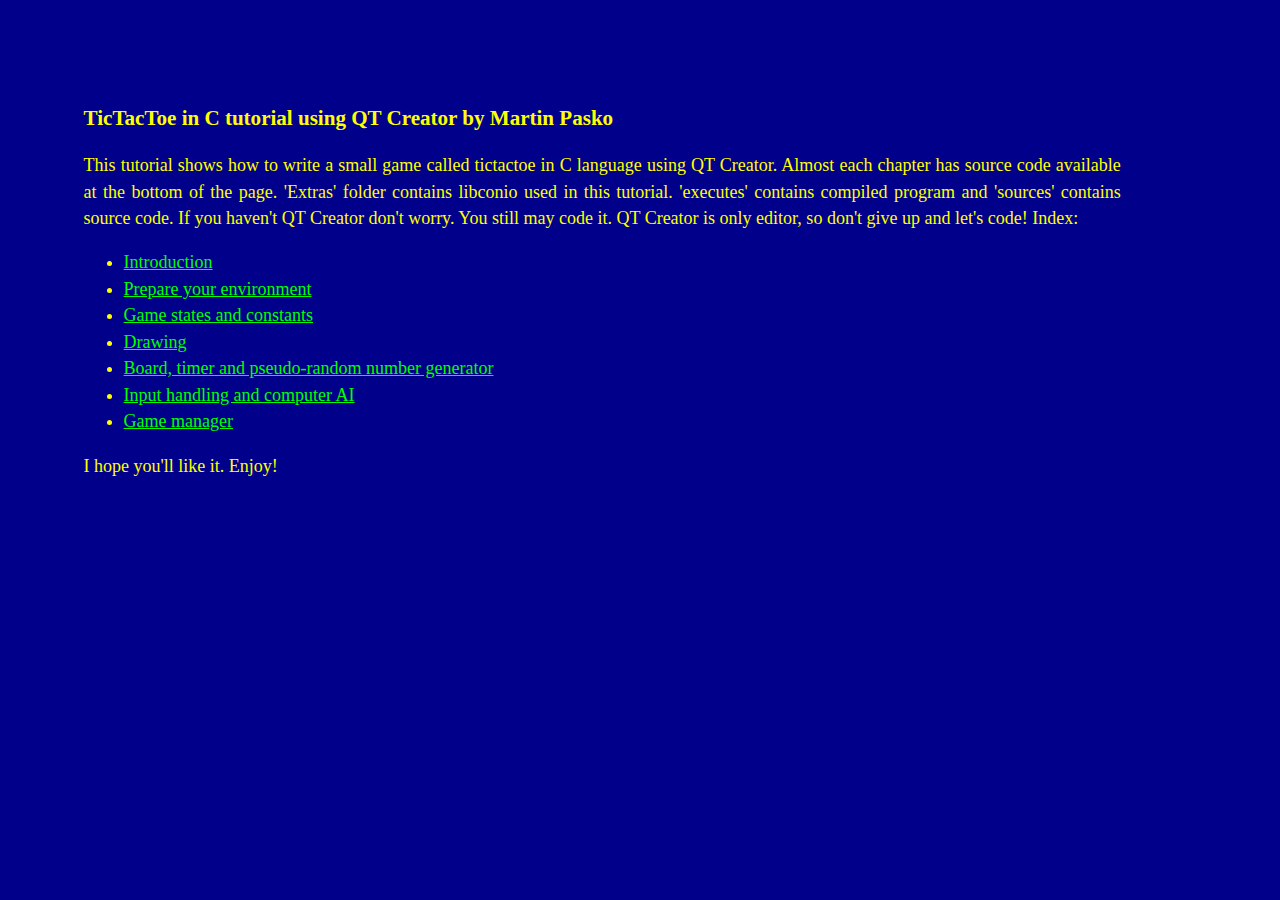
<file: index.html>
<!DOCTYPE html>
<html lang="en">
<header>
	<meta http-equiv="Content-Type" content="text/html; charset=utf-8" />
	<link rel="stylesheet" type="text/css" href="styles/style.css">
	
	<!-- core script -->
	<script type="text/javascript" src="scripts/shCore.js"></script>
	<!-- brush -->
	<script type="text/javascript" src="scripts/shBrushCpp.js"></script>
	<!-- css for brush -->
	<link href="styles/shCore.css" rel="stylesheet" type="text/css" />
		<link href="styles/shThemeMidnight.css" rel="stylesheet" type="text/css" />
	
	<!-- run highlighter -->
	<script type="text/javascript">
		SyntaxHighlighter.all()
	</script>
	
	
	
	<title>TicTacToe in C</title>
</header>

<body>
	<h3>TicTacToe in C tutorial using QT Creator by Martin Pasko</h3>
	This tutorial shows how to write a small game called tictactoe in C language using QT Creator. Almost each chapter has source code available at the bottom of the page. 'Extras' folder contains libconio used in this tutorial. 'executes' contains compiled program and 'sources' contains source code. If you haven't QT Creator don't worry. You still may code it. QT Creator is only editor, so don't give up and let's code!
	Index:
	<ul>
		<li><a href="introduction.html">Introduction</a></li>
		<li><a href="file:///E:/Projects/C/Tutorial/code01.html">Prepare your environment</a></li>
		<li><a href="file:///E:/Projects/C/Tutorial/code02.html">Game states and constants</a></li>
		<li><a href="file:///E:/Projects/C/Tutorial/code03.html">Drawing</a></li>
		<li><a href="file:///E:/Projects/C/Tutorial/code04.html">Board, timer and pseudo-random number generator</a></li>
		<li><a href="file:///E:/Projects/C/Tutorial/code05.html">Input handling and computer AI</a></li>
		<li><a href="file:///E:/Projects/C/Tutorial/code06.html">Game manager</a></li>
	</ul>

	I hope you'll like it. Enjoy!
	
</body>
</html>
</file>
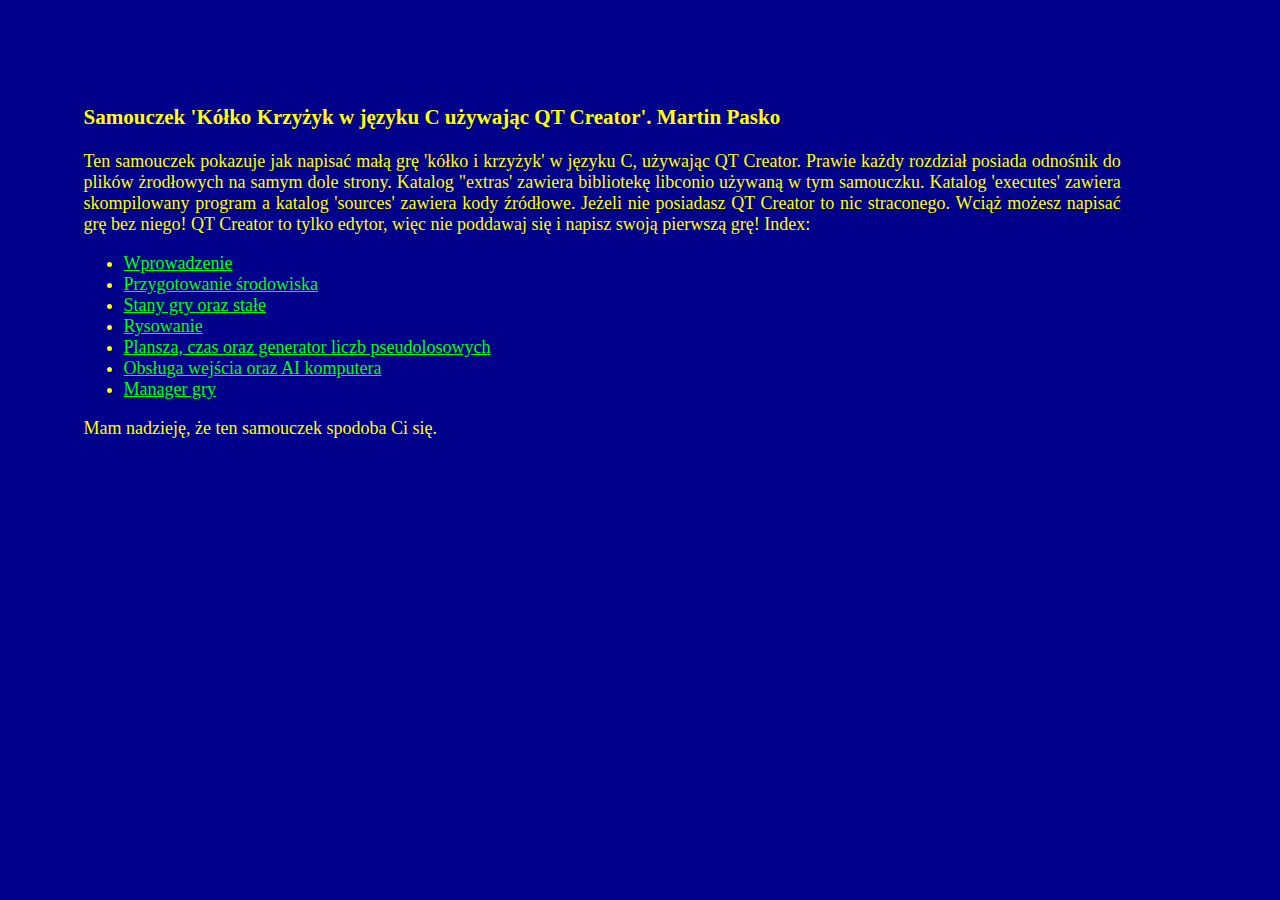
<file: lang/pl/index.html>
<!DOCTYPE html>
<html lang="pl">
<header>
	<meta http-equiv="Content-Type" content="text/html; charset=utf-8" />
	<link rel="stylesheet" type="text/css" href="styles/style.css">
	
	<!-- core script -->
	<script type="text/javascript" src="scripts/shCore.js"></script>
	<!-- brush -->
	<script type="text/javascript" src="scripts/shBrushCpp.js"></script>
	<!-- css for brush -->
	<link href="styles/shCore.css" rel="stylesheet" type="text/css" />
		<link href="styles/shThemeMidnight.css" rel="stylesheet" type="text/css" />
	
	<!-- run highlighter -->
	<script type="text/javascript">
		SyntaxHighlighter.all()
	</script>
	
	
	
	<title>Kółko Krzyżyk w C</title>
</header>

<body>
  <h3>Samouczek 'Kółko Krzyżyk w języku C używając QT Creator'. Martin Pasko</h3>
  Ten samouczek pokazuje jak napisać małą grę 'kółko i krzyżyk' w języku C, używając QT Creator. Prawie każdy rozdział posiada odnośnik do plików żrodłowych na samym dole strony. Katalog "extras' zawiera bibliotekę libconio używaną w tym samouczku. Katalog 'executes' zawiera skompilowany program a katalog 'sources' zawiera kody źródłowe. Jeżeli nie posiadasz QT Creator to nic straconego. Wciąż możesz napisać grę bez niego! QT Creator to tylko edytor, więc nie poddawaj się i napisz swoją pierwszą grę! Index:
	<ul>
		<li><a href="introduction.html">Wprowadzenie</a></li>
		<li><a href="file:///E:/Projects/C/Tutorial/code01.html">Przygotowanie środowiska</a></li>
		<li><a href="file:///E:/Projects/C/Tutorial/code02.html">Stany gry oraz stałe</a></li>
		<li><a href="file:///E:/Projects/C/Tutorial/code03.html">Rysowanie</a></li>
		<li><a href="file:///E:/Projects/C/Tutorial/code04.html">Plansza, czas oraz generator liczb pseudolosowych</a></li>
		<li><a href="file:///E:/Projects/C/Tutorial/code05.html">Obsługa wejścia oraz AI komputera</a></li>
		<li><a href="file:///E:/Projects/C/Tutorial/code06.html">Manager gry</a></li>
	</ul>
  Mam nadzieję, że ten samouczek spodoba Ci się.

</body>
</html>
</file>
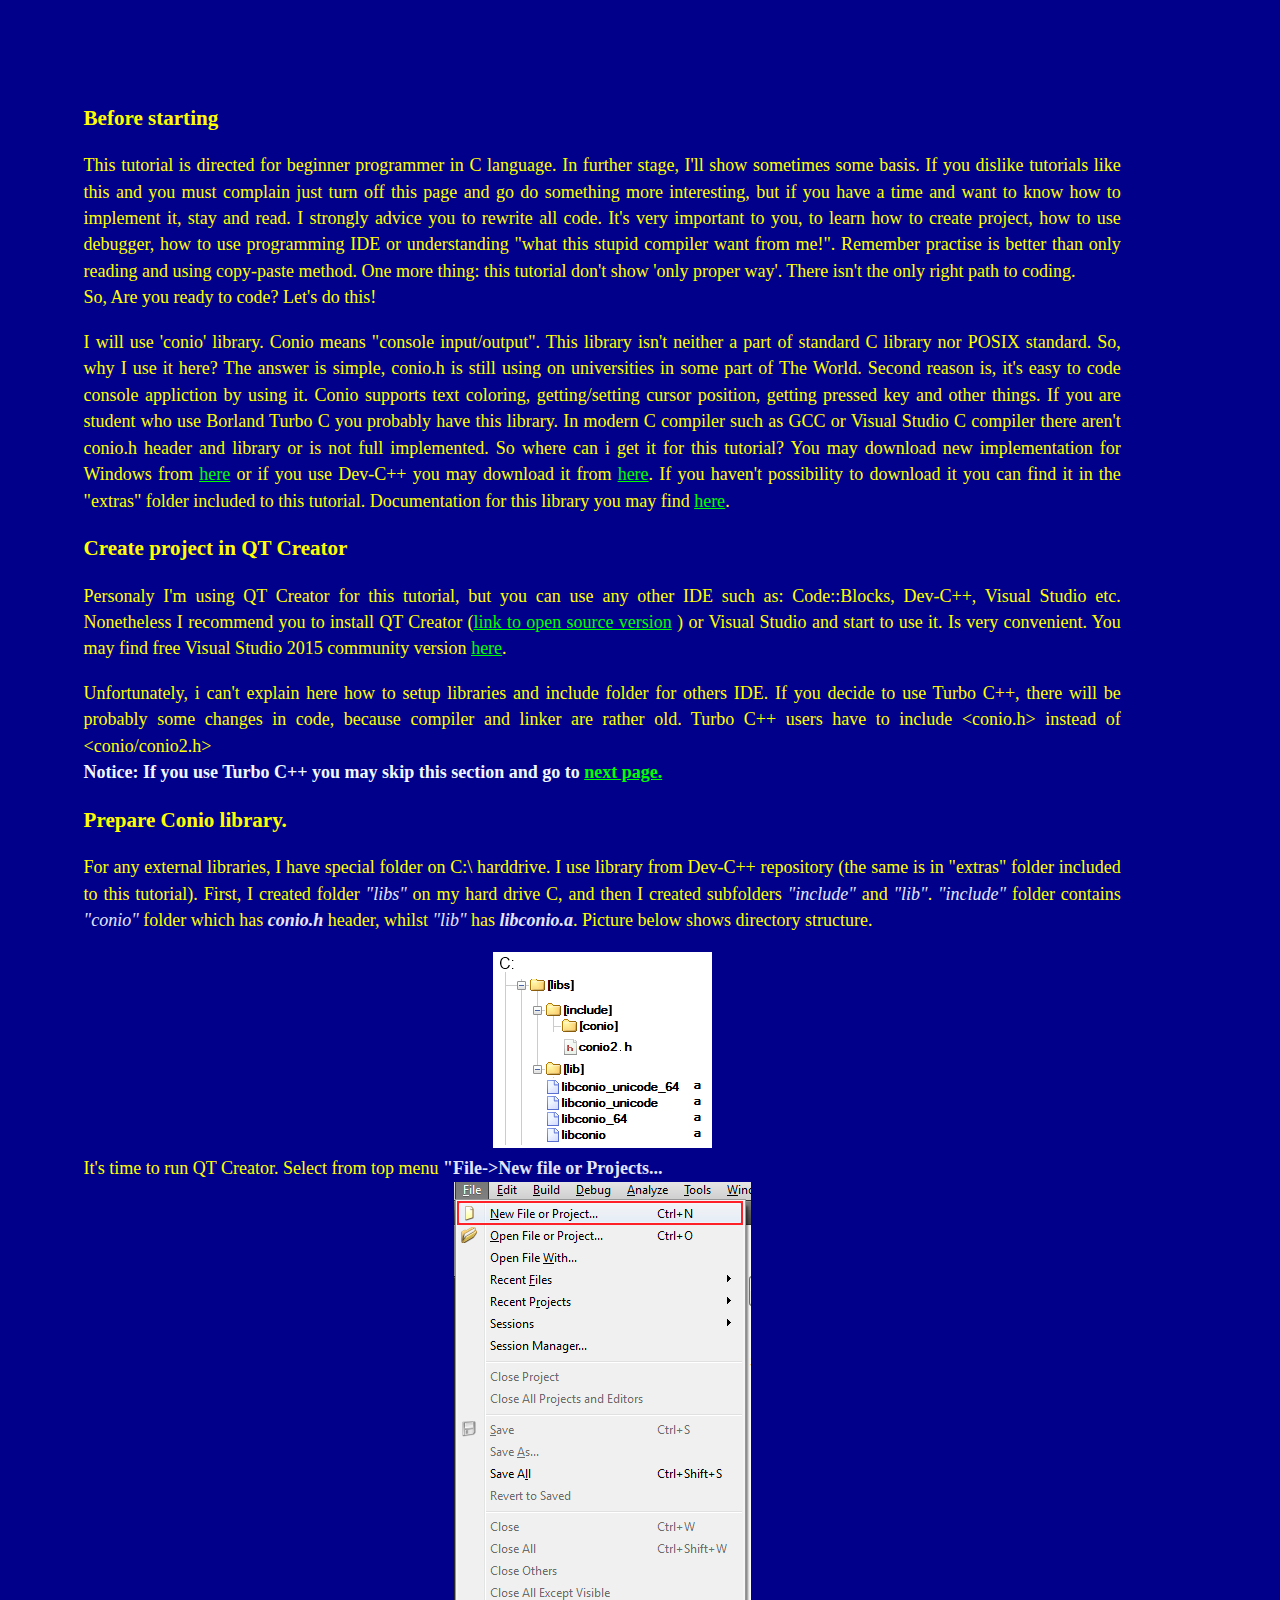
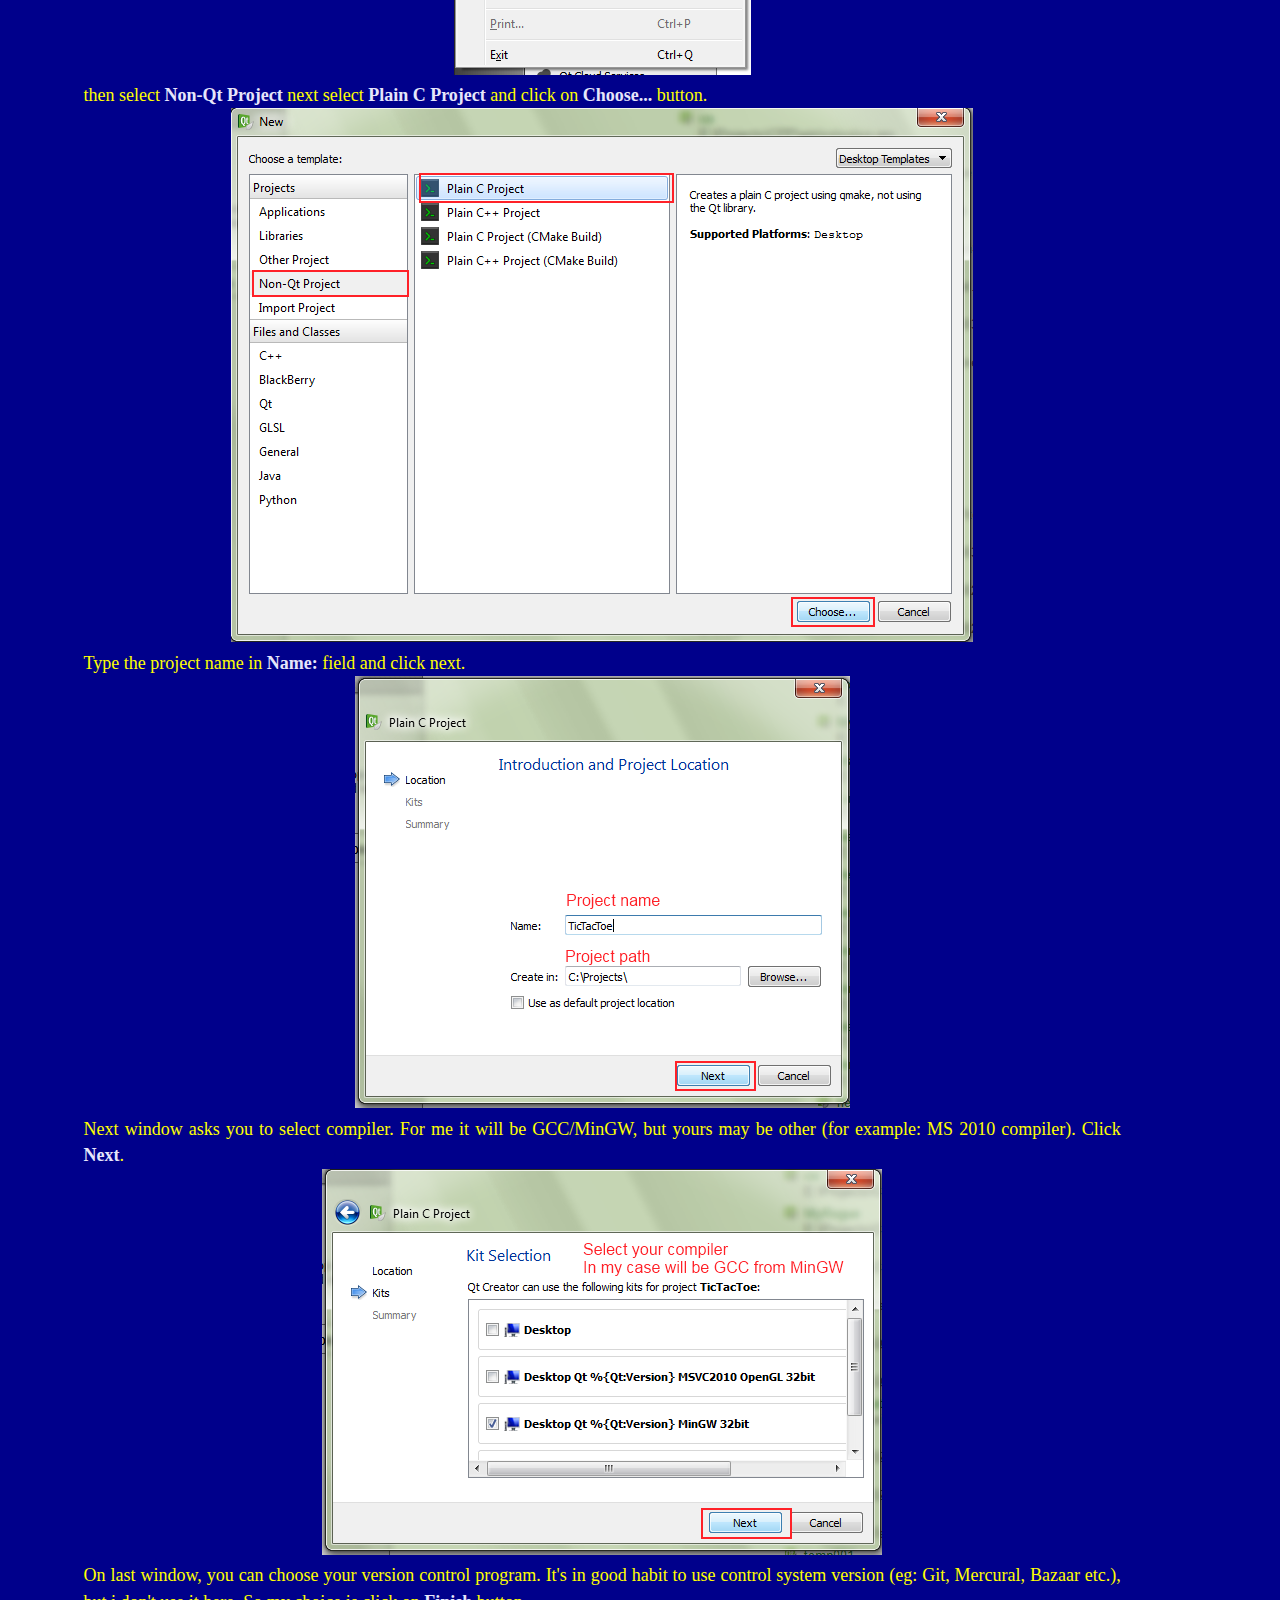
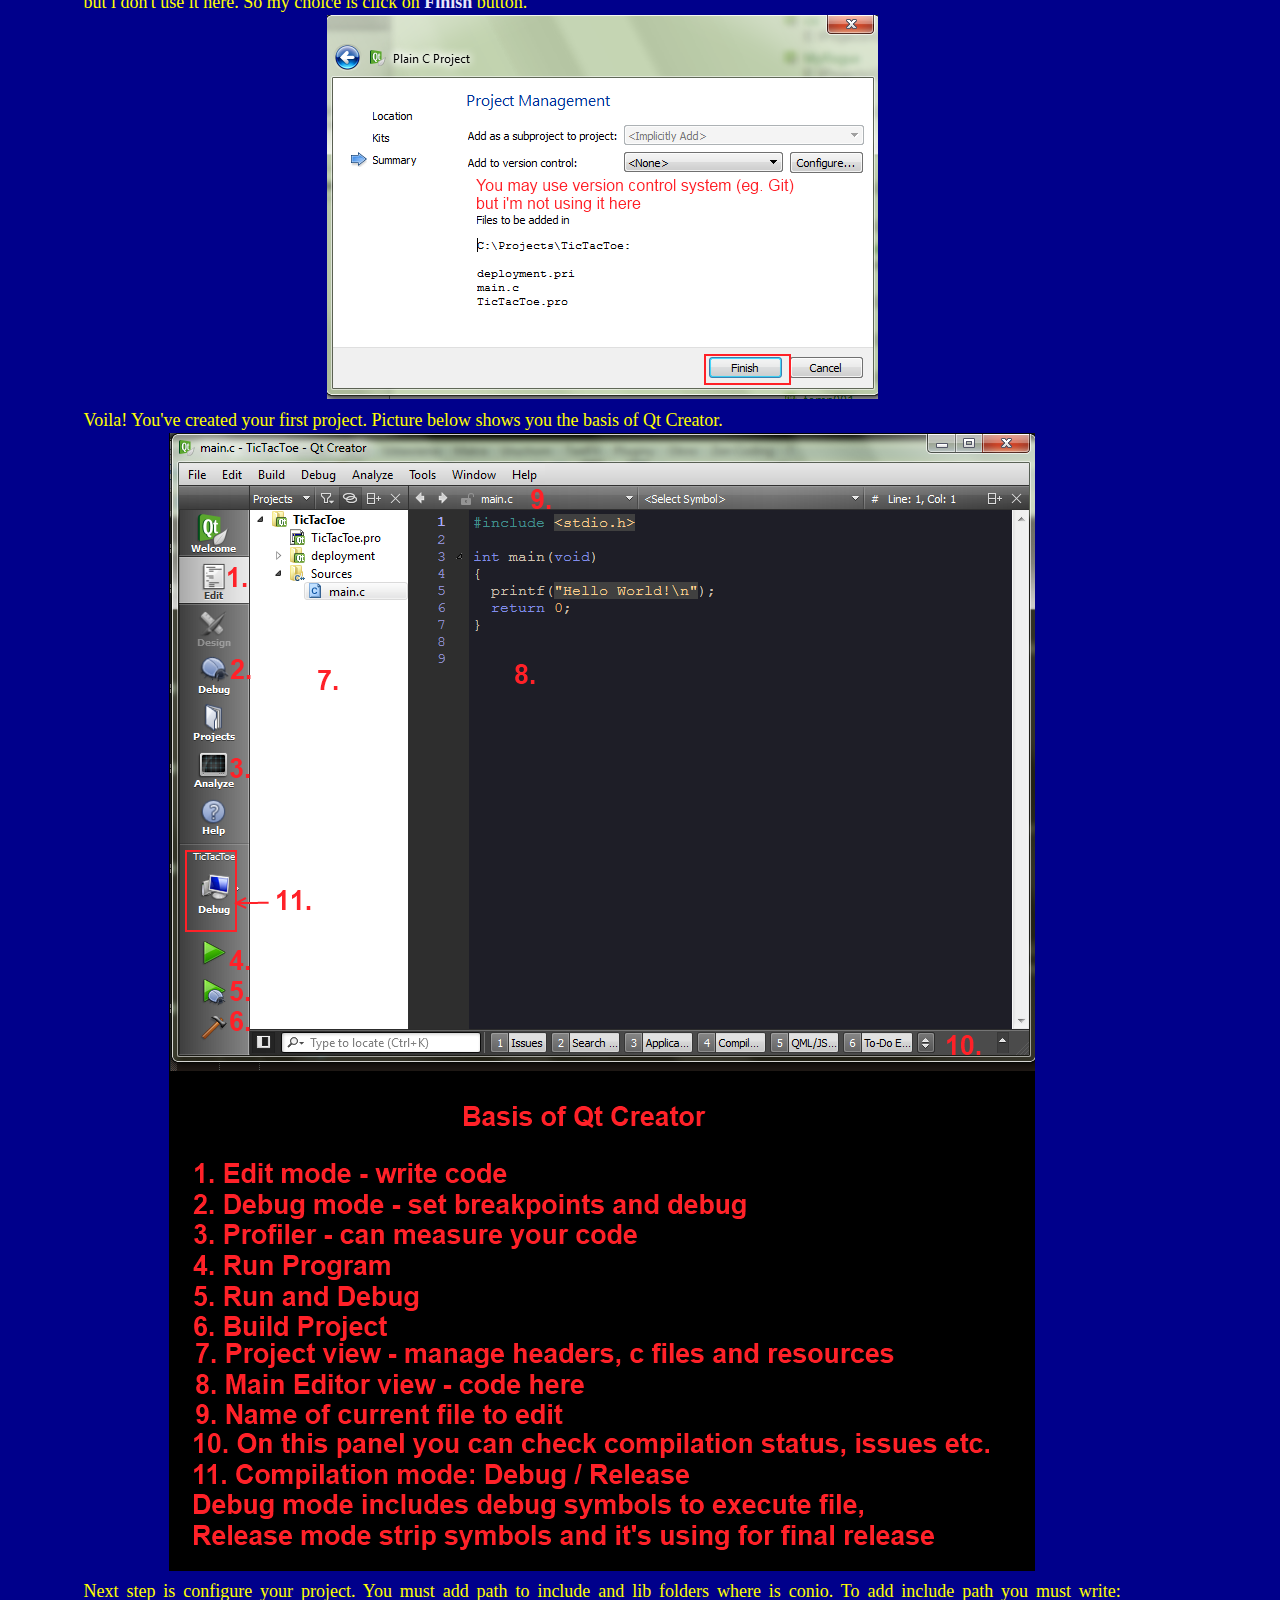
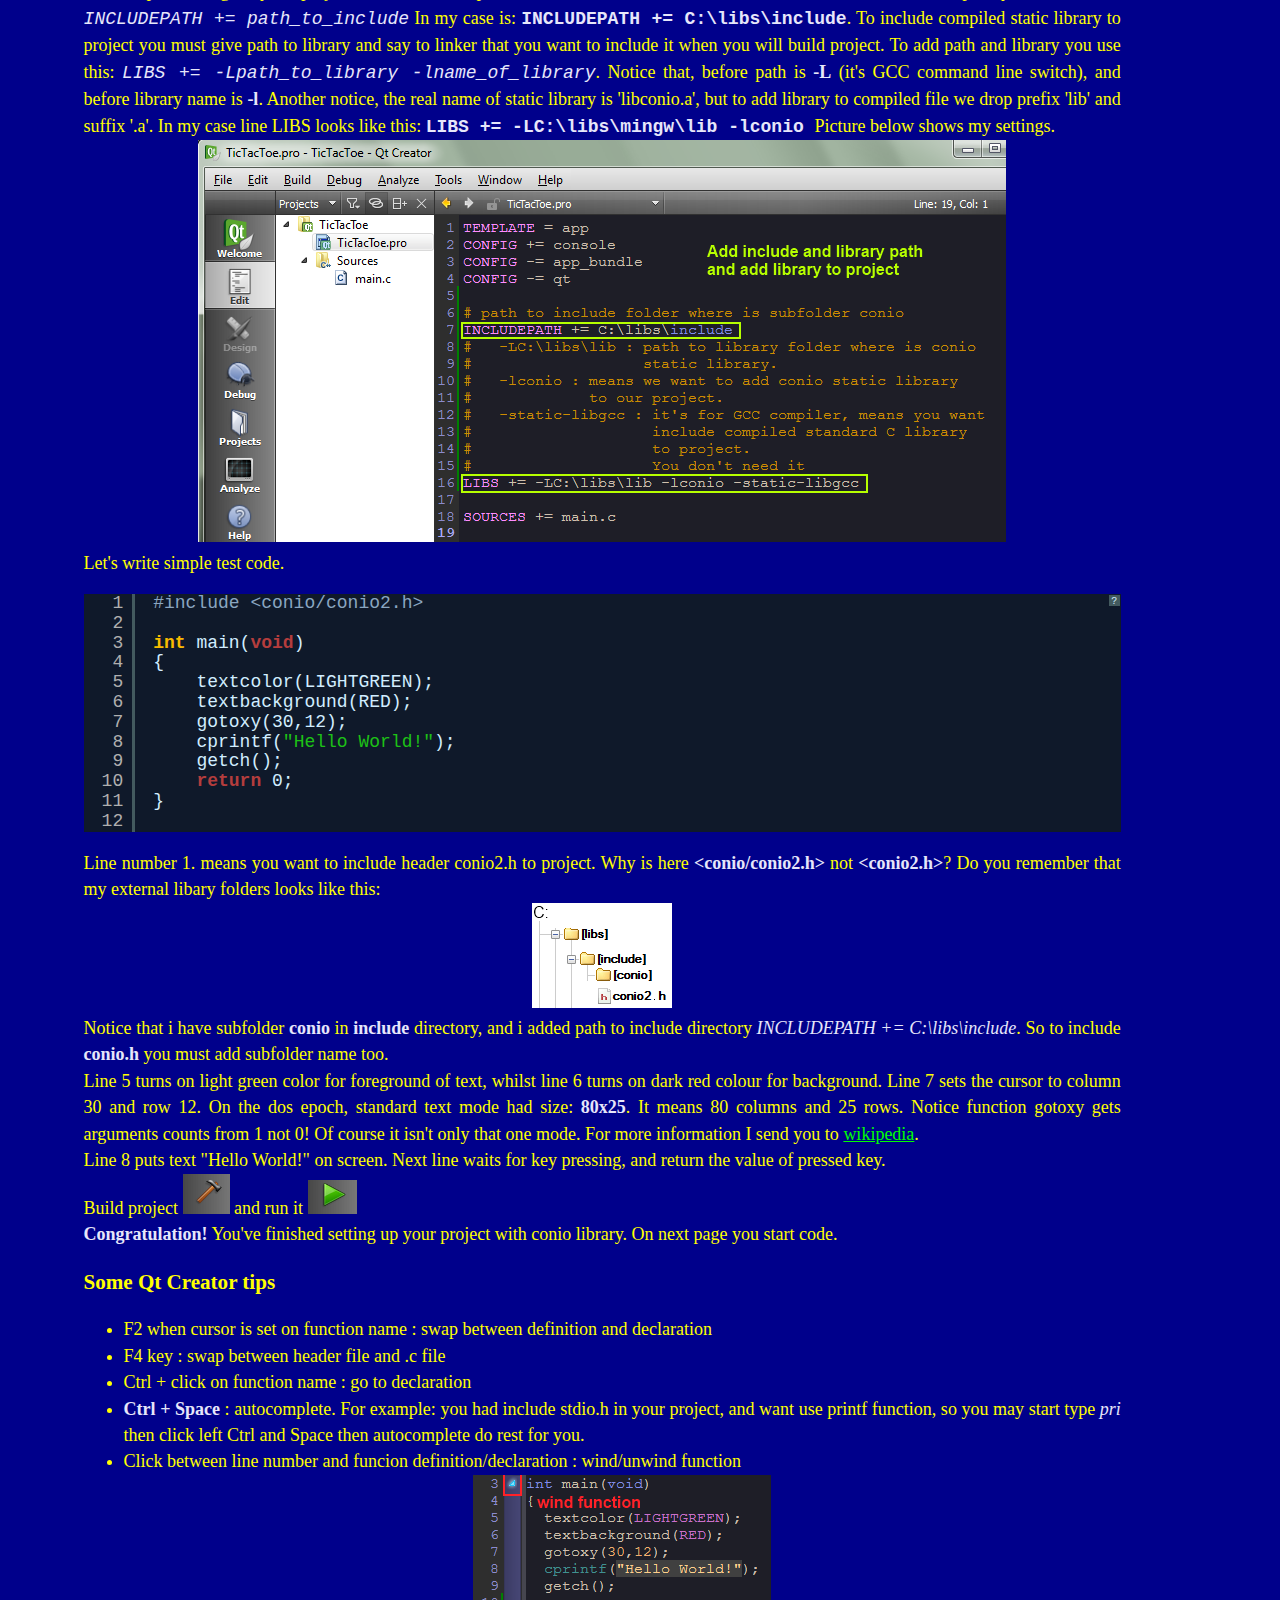
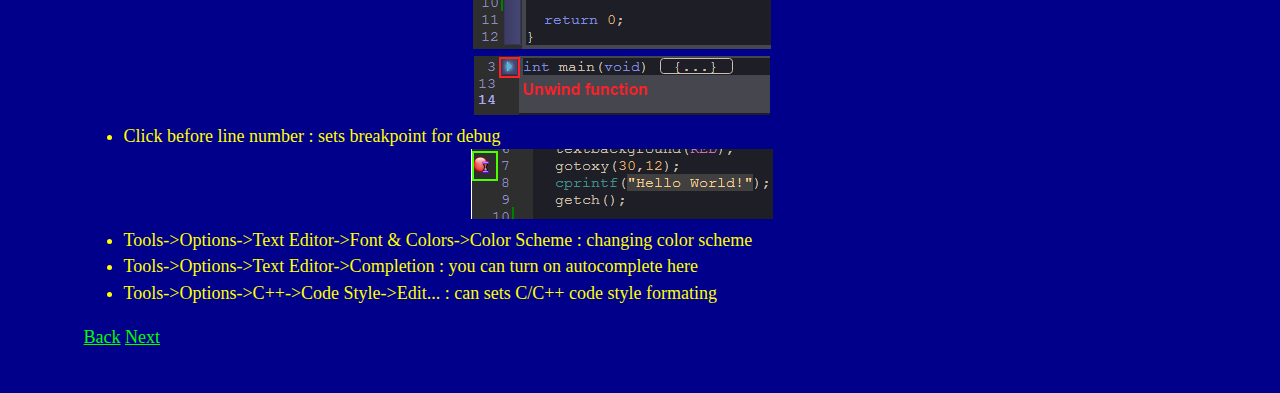
<file: code01.html>
<!DOCTYPE html>
<html lang="en">
<header>
	<meta http-equiv="Content-Type" content="text/html; charset=utf-8" />
	<link rel="stylesheet" type="text/css" href="styles/style.css">
	
	<!-- core script -->
	<script type="text/javascript" src="scripts/shCore.js"></script>
	<!-- brush -->
	<script type="text/javascript" src="scripts/shBrushCpp.js"></script>
	<!-- css for brush -->
	<link href="styles/shCore.css" rel="stylesheet" type="text/css" />
		<link href="styles/shThemeMidnight.css" rel="stylesheet" type="text/css" />
	
	<!-- run highlighter -->
	<script type="text/javascript">
		SyntaxHighlighter.all()
	</script>
	
	
	
	<title>TicTacToe in C: Prepare environment.</title>
</header>

<body>
	<div name="beforeStart">
		<h3>Before starting</h3>
		<p>This tutorial is directed for beginner programmer in C language. In further stage, I'll show sometimes some basis. If you dislike tutorials like this and you must complain just turn off this page and go do something more interesting, but if you have a time and want to know how to implement it, stay and read. I strongly advice you to rewrite all code. It's very important to you, to learn how to create project, how to use debugger, how to use programming IDE or understanding "what this stupid compiler want from me!". Remember practise is better than only reading and using copy-paste method. One more thing: this tutorial don't show 'only proper way'. There isn't the only right path to coding.<br />So, Are you ready to code? Let's do this!
		</p>
		<p>I will use 'conio' library. Conio means "console input/output". This library isn't neither a part of standard C library nor POSIX standard. So, why I use it here? The answer is simple, conio.h is still using on universities in some part of The World. Second reason is, it's easy to code console appliction by using it. Conio supports text coloring, getting/setting cursor position, getting pressed key and other things. If you are student who use Borland Turbo C you probably have this library. In modern C compiler such as GCC or Visual Studio C compiler there aren't conio.h header and library or is not full implemented. So where can i get it for this tutorial? You may download new implementation for Windows from <a href="https://sourceforge.net/projects/conio/">here</a> or if you use Dev-C++ you may download it from <a href="http://devpaks.org/details.php?devpak=16">here</a>. If you haven't possibility to download it you can find it in the "extras" folder included to this tutorial. Documentation for this library you may find <a href="http://conio.sourceforge.net/docs/html/conio2_8h.html">here</a>. 
		</p>
		
		<h3>Create project in QT Creator</h3>
		<p>Personaly I'm using QT Creator for this tutorial, but you can use any other IDE such as: Code::Blocks, Dev-C++, Visual Studio etc. Nonetheless I recommend you to install QT Creator (<a href="http://www.qt.io/download-open-source/">link to open source version</a> )  or Visual Studio and start to use it. Is very convenient. You may find free Visual Studio 2015 community version <a href="https://www.microsoft.com/en-us/download/details.aspx?id=48146">here</a>.
		</p>
		Unfortunately, i can't explain here how to setup libraries and include folder for others IDE. If you decide to use Turbo C++, there will be probably some changes in code, because compiler and linker are rather old. Turbo C++ users have to include &lt;conio.h&gt; instead of &lt;conio/conio2.h&gt;
		
		<!-- TODO: insert installation link here later -->
		<div class="notice">Notice: If you use Turbo C++ you may skip this section and go to <a href="code02.html">next page.</a></div>
		<h3>Prepare Conio library.</h3>
		<p>For any external libraries, I have special folder on C:\ harddrive. 
		I use library from Dev-C++ repository (the same is in "extras" folder included to this tutorial). First, I created folder <i>"libs"</i> on my hard drive C, and then I created subfolders <i>"include"</i> and <i>"lib"</i>. <i>"include"</i> folder contains <i>"conio"</i> folder which has <i><b>conio.h</b></i> header, whilst <i>"lib"</i> has <i><b>libconio.a</b></i>.
		Picture below shows directory structure.
			<p class="images">
				<img src="images/catalog.png" alt="Directory tree for external libraries" />
			</p>
		
		It's time to run QT Creator. Select from top menu <b>"File->New file or Projects...</b>
			<p class="images">
				<img src="images/m001.png" alt="Create new project" />
			</p>
		then select <b>Non-Qt Project</b> next select <b>Plain C Project</b> and click on <b>Choose...</b> button.
			<p class="images">
				<img src="images/m002.png" alt="Select C project" />
			</p>
		Type the project name in <b>Name:</b> field and click next.
			<p class="images">
				<img src="images/m003.png" alt="Enter project name" />
			</p>
		Next window asks you to select compiler. For me it will be GCC/MinGW, but yours may be other (for example: MS 2010 compiler). Click <b>Next</b>.
			<p class="images">
				<img src="images/m004.png" alt="Select compiler" />
			</p>

		On last window, you can choose your version control program. It's in good habit to use control system version (eg: Git, Mercural, Bazaar etc.), but i don't use it here. So my choice is click on <b>Finish</b> button.
			<p class="images">
				<img src="images/m005.png" alt="Control system version" />
			</p>
		
		Voila! You've created your first project. Picture below shows you the basis of Qt Creator.
			<p class="images">
				<img src="images/m006.png" alt="Qt Creator view" />
			</p>
		Next step is configure your project. You must add path to include and lib folders where is conio. To add include path you must write:
		<code><i>INCLUDEPATH += path_to_include</i></code> In my case is:
		<code><b>INCLUDEPATH += C:\libs\include</b></code>. To include compiled static library to project you must give path to library and say to linker that you want to include it when you will build project. To add path and library you use this:
		<code><i>LIBS += -Lpath_to_library -lname_of_library</i></code>. Notice that, before path is <b>-L</b> (it's GCC command line switch), and before library name is <b>-l</b>. Another notice, the real name of static library is 'libconio.a', but to add library to compiled file we drop prefix 'lib' and suffix '.a'. In my case line LIBS looks like this: <code><b>LIBS += -LC:\libs\mingw\lib -lconio </b></code> Picture below shows my settings.
			<p class="images">
				<img src="images/m007.png" alt="Qt Creator view" />
			</p>
		Let's write simple test code.
		
		<pre class="brush: cpp">
		#include &lt;conio/conio2.h&gt;

		int main(void)
		{
			textcolor(LIGHTGREEN);
			textbackground(RED);
			gotoxy(30,12);
			cprintf("Hello World!");
			getch();
			return 0;
		}
		</pre>
		Line number 1. means you want to include header conio2.h to project. Why is here <b>&lt;conio/conio2.h&gt;</b> not <b>&lt;conio2.h&gt;</b>? Do you remember that my external libary folders looks like this:
			<p class="images">
				<img src="images/folder02.png" alt="Include folder" />
			</p>
		Notice that i have subfolder <b>conio</b> in <b>include</b> directory, and i added path to include directory <i>INCLUDEPATH += C:\libs\include</i>. So to include <b>conio.h</b> you must add subfolder name too. <br />
		Line 5 turns on light green color for foreground of text, whilst line 6 turns on dark red colour for background. Line 7 sets the cursor to column 30 and row 12. On the dos epoch, standard text mode had size: <b>80x25</b>. It means 80 columns and 25 rows. Notice function gotoxy gets arguments counts from 1 not 0! Of course it isn't only that one mode. For more information I send you to <a href="https://en.wikipedia.org/wiki/Text_mode">wikipedia</a>.<br />
		Line 8 puts text "Hello World!" on screen. Next line waits for key pressing, and return the value of pressed key.<br />
		Build project <img src="images/build.png" alt="build button" /> and run it <img src="images/run.png" alt="run button" /><br />
		<b>Congratulation!</b> You've finished setting up your project with conio library.
		On next page you start code.
		</p>
		<p><h3>Some Qt Creator tips</h3>
			<ul>
				<li>F2 when cursor is set on function name : swap between definition and declaration</li>
				<li>F4 key : swap between header file and .c file</li>
				<li>Ctrl + click on function name : go to declaration</li>
				<li><b>Ctrl + Space</b> : autocomplete. For example: you had include stdio.h in your project, and want use printf function, so you may start type <i>pri</i> then click left Ctrl and Space then autocomplete do rest for you.</li>
				<li>Click between line number and funcion definition/declaration : wind/unwind function
					<p class="images">
						<img src="images/unwind.png" alt="unwinded function" /><br />
						<img src="images/wind.png" alt="winded function" />
					</p>
				</li>
				<li>Click before line number : sets breakpoint for debug
					<p class="images">
						<img src="images/breakpoint.png" alt="setting breakpoint" />
					</p>
				</li>
				<li>Tools->Options->Text Editor->Font &amp; Colors->Color Scheme : changing color scheme</li>
				<li>Tools->Options->Text Editor->Completion : you can turn on autocomplete here</li>
				<li>Tools->Options->C++->Code Style->Edit... : can sets C/C++ code style formating</li> 
				
				
			</ul>
		</p>
	</div>
	<div class="nav">
		<a href="introduction.html">Back</a>
		<a href="code02.html">Next</a>
	</div>
</body>
</html>
</file>
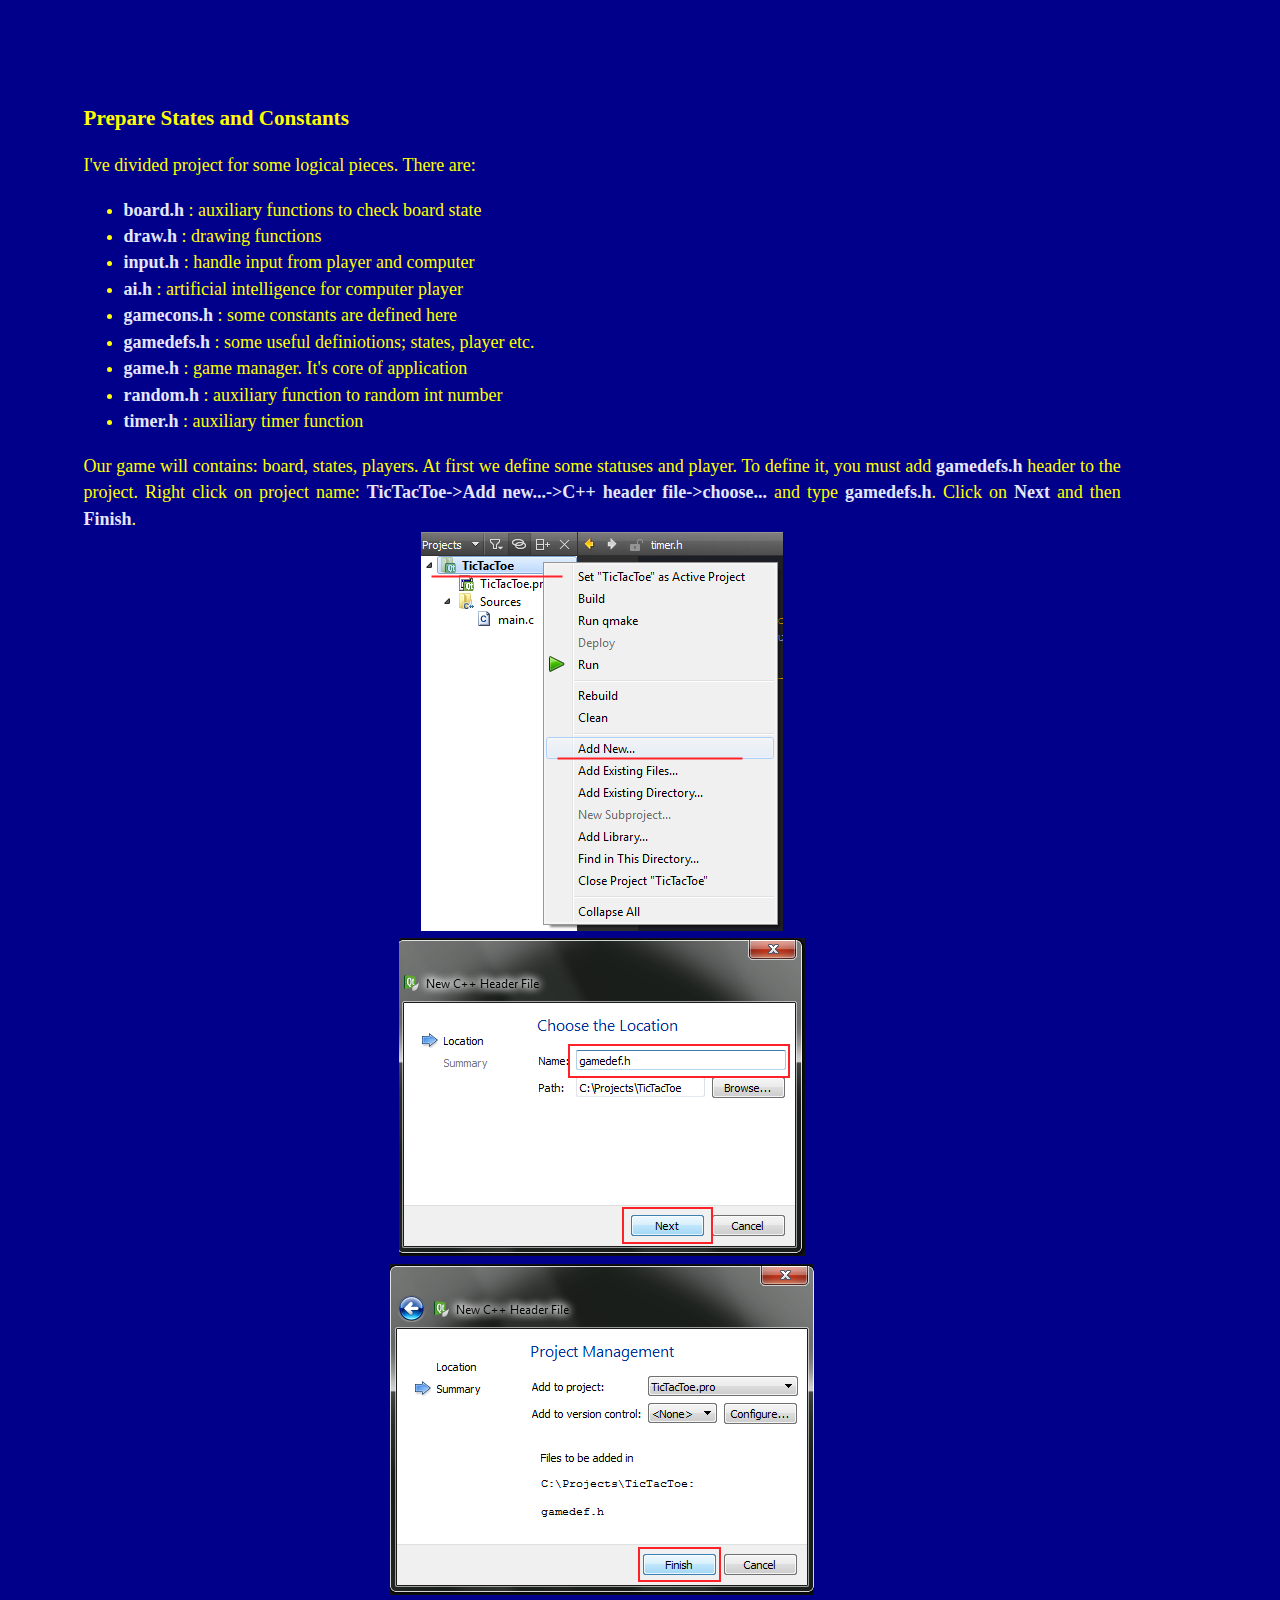
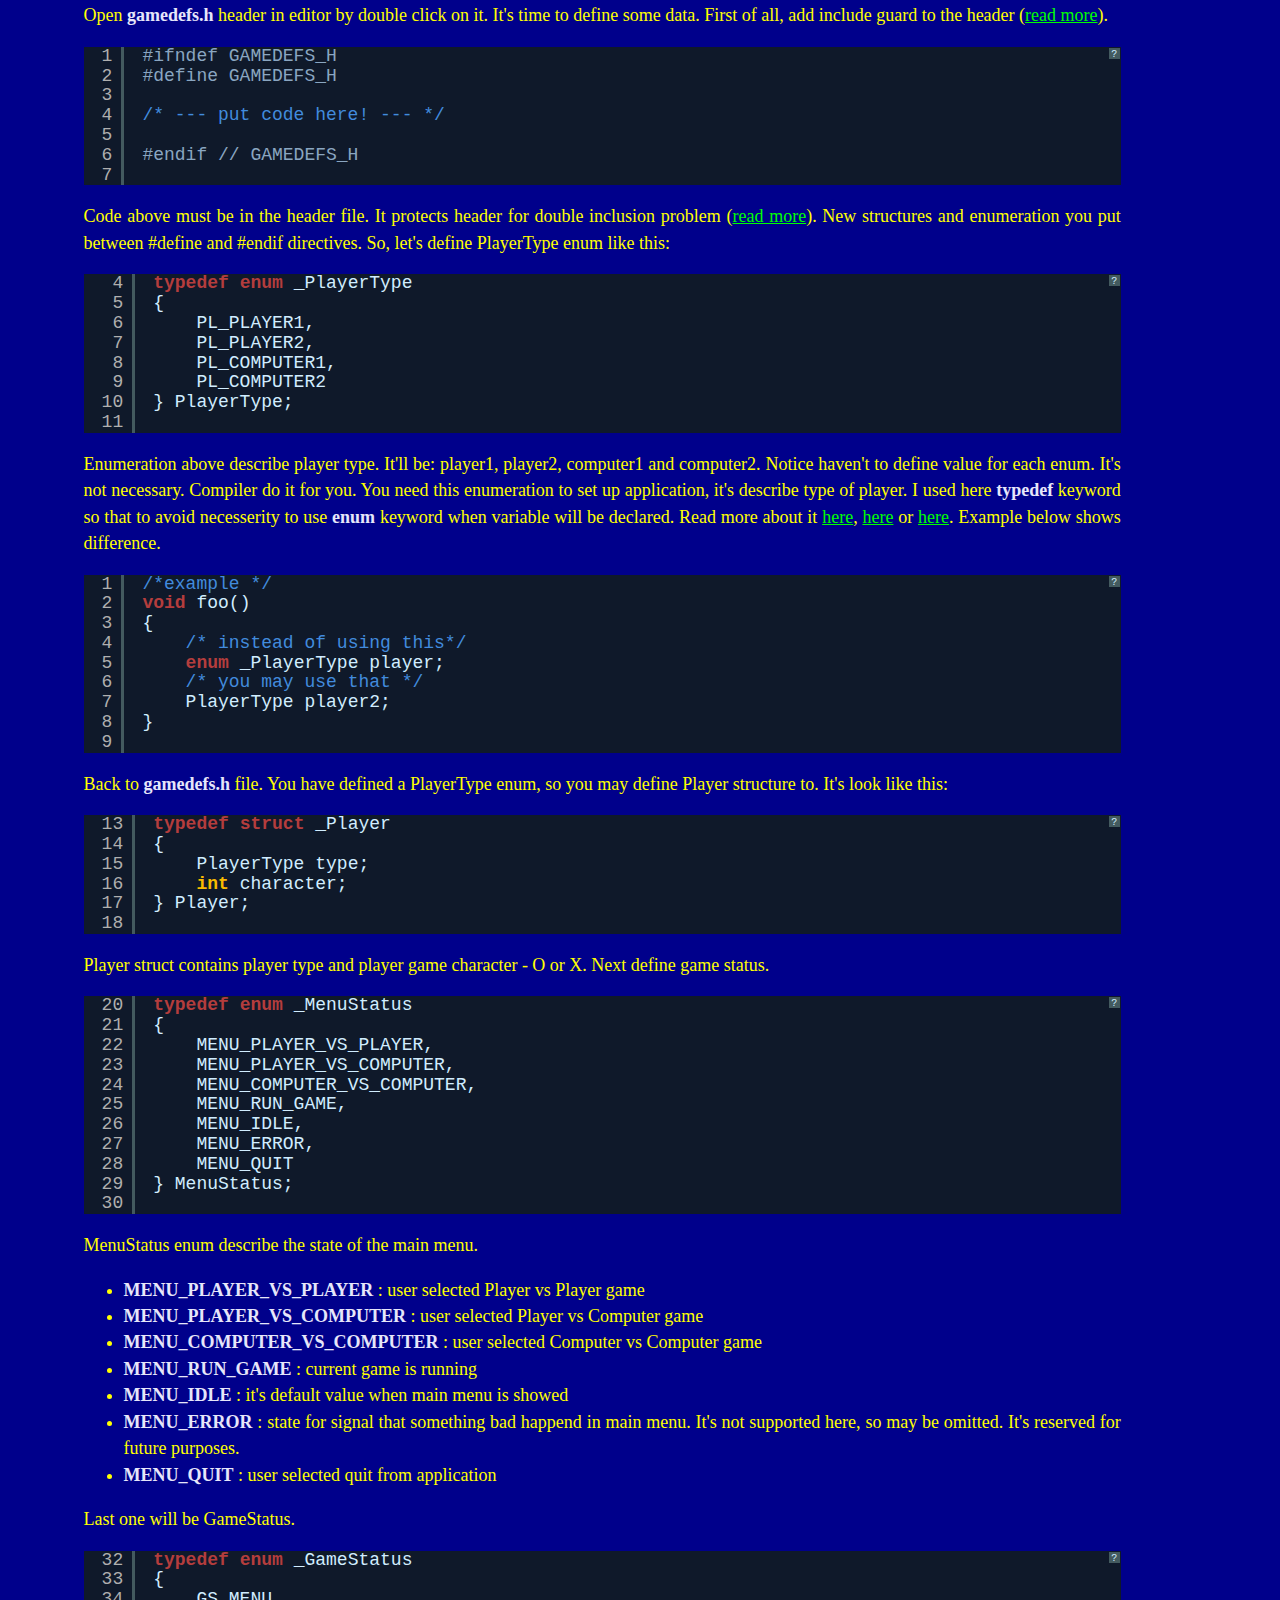
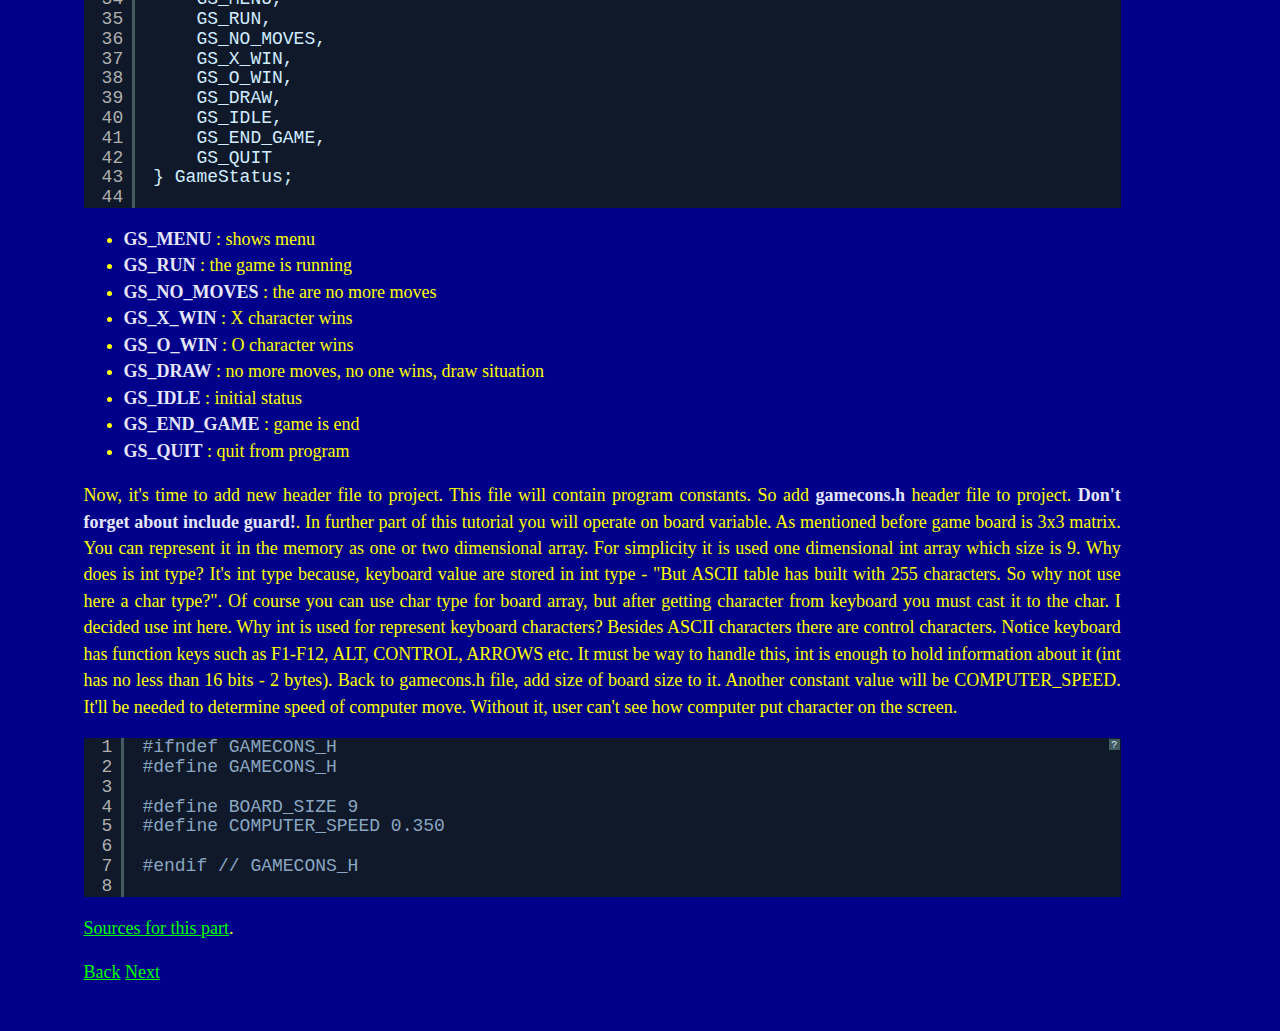
<file: code02.html>
<!DOCTYPE html>
<html lang="en">
<header>
	<meta http-equiv="Content-Type" content="text/html; charset=utf-8" />
	<link rel="stylesheet" type="text/css" href="styles/style.css">
	
	<!-- core script -->
	<script type="text/javascript" src="scripts/shCore.js"></script>
	<!-- brush -->
	<script type="text/javascript" src="scripts/shBrushCpp.js"></script>
	<!-- css for brush -->
	<link href="styles/shCore.css" rel="stylesheet" type="text/css" />
		<link href="styles/shThemeMidnight.css" rel="stylesheet" type="text/css" />
	
	<!-- run highlighter -->
	<script type="text/javascript">
		SyntaxHighlighter.all()
	</script>
	
	
	
	<title>TicTacToe in C: First steps</title>
</header>

<body>
	<div>
		<h3>Prepare States and Constants</h3>
		<p>
		I've divided project for some logical pieces. There are:
		<ul>
			<li><b>board.h</b> : auxiliary functions to check board state</li>
			<li><b>draw.h</b> : drawing functions</li>
      <li><b>input.h</b> : handle input from player and computer</li>
      <li><b>ai.h</b> : artificial intelligence for computer player</li>
			<li><b>gamecons.h</b> : some constants are defined here</li>
			<li><b>gamedefs.h</b> : some useful definiotions; states, player etc.</li>
			<li><b>game.h</b> : game manager. It's core of application</li>
			<li><b>random.h</b> : auxiliary function to random int number</li>
			<li><b>timer.h</b> : auxiliary timer function</li>
		</ul>
		Our game will contains: board, states, players. At first we define some statuses and player. To define it, you must add <b>gamedefs.h</b> header to the project. Right click on project name: <b>TicTacToe->Add new...->C++ header file->choose...</b> and type <b>gamedefs.h</b>. Click on <b>Next</b> and then <b>Finish</b>.
		<p class="images">
			<img src="images/m008.png" alt="add header to project" />
		</p>
		<p class="images">
			<img src="images/m009.png" alt="type header name" />
		</p>
		<p class="images">
			<img src="images/m010.png" alt="finish adding header file" />
		</p>
		Open <b>gamedefs.h</b> header in editor by double click on it. It's time to define some data. First of all, add include guard to the header (<a href="http://stackoverflow.com/questions/4767068/c-header-guards">read more</a>).
		<pre class="brush: cpp">
		#ifndef GAMEDEFS_H
		#define GAMEDEFS_H

		/* --- put code here! --- */
		
		#endif // GAMEDEFS_H
		</pre>
		Code above must be in the header file. It protects header for double inclusion problem (<a href="https://en.wikipedia.org/wiki/Include_guard">read more</a>). New structures and enumeration you put between #define and #endif directives.
	So, let's define PlayerType enum like this:
		<pre class="brush: cpp; first-line: 4">
		typedef enum _PlayerType
		{
			PL_PLAYER1,
			PL_PLAYER2,
			PL_COMPUTER1,
			PL_COMPUTER2
		} PlayerType;
		</pre>
		Enumeration above describe player type. It'll be: player1, player2, computer1 and computer2. Notice haven't to define value for each enum. It's not necessary. Compiler do it for you. You need this enumeration to set up application, it's describe type of player.
		I used here <b>typedef</b> keyword so that to avoid necesserity to use <b>enum</b> keyword when variable will be declared. Read more about it <a href="http://stackoverflow.com/questions/612328/difference-between-struct-and-typedef-struct-in-c">here</a>, <a href="http://stackoverflow.com/questions/1675351/typedef-struct-vs-struct-definitions">here</a> or <a href="http://www.tutorialspoint.com/cprogramming/c_typedef.htm">here</a>. Example below shows difference.
		<pre class="brush: cpp">
		/*example */
		void foo()
		{
			/* instead of using this*/
			enum _PlayerType player;
			/* you may use that */
			PlayerType player2;
		}
		</pre>
		Back to <b>gamedefs.h</b> file. You have defined a PlayerType enum, so you may define Player structure to. It's look like this:
		<pre class="brush: cpp; first-line: 13">
		typedef struct _Player
		{
			PlayerType type;
			int character;
		} Player;
		</pre>
		Player struct contains player type and player game character - O or X. Next define game status.
		<pre class="brush: cpp; first-line: 20">
		typedef enum _MenuStatus
		{
			MENU_PLAYER_VS_PLAYER,
			MENU_PLAYER_VS_COMPUTER,
			MENU_COMPUTER_VS_COMPUTER,
			MENU_RUN_GAME,
			MENU_IDLE,
			MENU_ERROR,
			MENU_QUIT
		} MenuStatus;
		</pre>
		MenuStatus enum describe the state of the main menu.
		<ul>
			<li><b>MENU_PLAYER_VS_PLAYER</b> : user selected Player vs Player game</li>
			<li><b>MENU_PLAYER_VS_COMPUTER</b> : user selected Player vs Computer game</li>
			<li><b>MENU_COMPUTER_VS_COMPUTER</b> : user selected Computer vs Computer game</li>
			<li><b>MENU_RUN_GAME</b> : current game is running</li>
			<li><b>MENU_IDLE</b> : it's default value when main menu is showed</li>
			<li><b>MENU_ERROR</b> : state for signal that something bad happend in main menu. It's not supported here, so may be omitted. It's reserved for future purposes.</li>
			<li><b>MENU_QUIT</b> : user selected quit from application</li>
		</ul>
		Last one will be GameStatus.
		<pre class="brush: cpp; first-line: 32">
		typedef enum _GameStatus
		{
			GS_MENU,
			GS_RUN,
			GS_NO_MOVES,
			GS_X_WIN,
			GS_O_WIN,
			GS_DRAW,
			GS_IDLE,
			GS_END_GAME,
			GS_QUIT
		} GameStatus;
		</pre>
		<ul>
			<li><b>GS_MENU</b> : shows menu</li>
			<li><b>GS_RUN</b> : the game is running</li>
			<li><b>GS_NO_MOVES</b> : the are no more moves</li>
			<li><b>GS_X_WIN</b> : X character wins</li>
			<li><b>GS_O_WIN</b> : O character wins</li>
			<li><b>GS_DRAW</b> : no more moves, no one wins, draw situation</li>
			<li><b>GS_IDLE</b> : initial status</li>
			<li><b>GS_END_GAME</b> : game is end</li>
			<li><b>GS_QUIT</b> : quit from program</li>
		</ul>
		Now, it's time to add new header file to project. This file will contain program constants. So add <b>gamecons.h</b> header file to project. <b>Don't forget about include guard!</b>. In further part of this tutorial you will operate on board variable. As mentioned before game board is 3x3 matrix. You can represent it in the memory as one or two dimensional array. For simplicity it is used one dimensional int array which size is 9. Why does is int type? It's int type because, keyboard value are stored in int type - "But ASCII table has built with 255 characters. So why not use here a char type?". Of course you can use char type for board array, but after getting character from keyboard you must cast it to the char. I decided use int here. Why int is used for represent keyboard characters? Besides ASCII characters there are control characters. Notice keyboard has function keys such as F1-F12, ALT, CONTROL, ARROWS etc. It must be way to handle this, int is enough to hold information about it (int has no less than 16 bits - 2 bytes). Back to gamecons.h file, add size of board size to it. Another constant value will be COMPUTER_SPEED. It'll be needed to determine speed of computer move. Without it, user can't see how computer put character on the screen.
		<pre class="brush: cpp">
		#ifndef GAMECONS_H
		#define GAMECONS_H

		#define BOARD_SIZE 9
		#define COMPUTER_SPEED 0.350
		
		#endif // GAMECONS_H
		</pre>
		<a href="sources\code002">Sources for this part</a>.
	</p>
	</div>

	<div class="nav">
		<a href="code01.html">Back</a>
		<a href="code03.html">Next</a>
	</div>
</body>
</html>
</file>
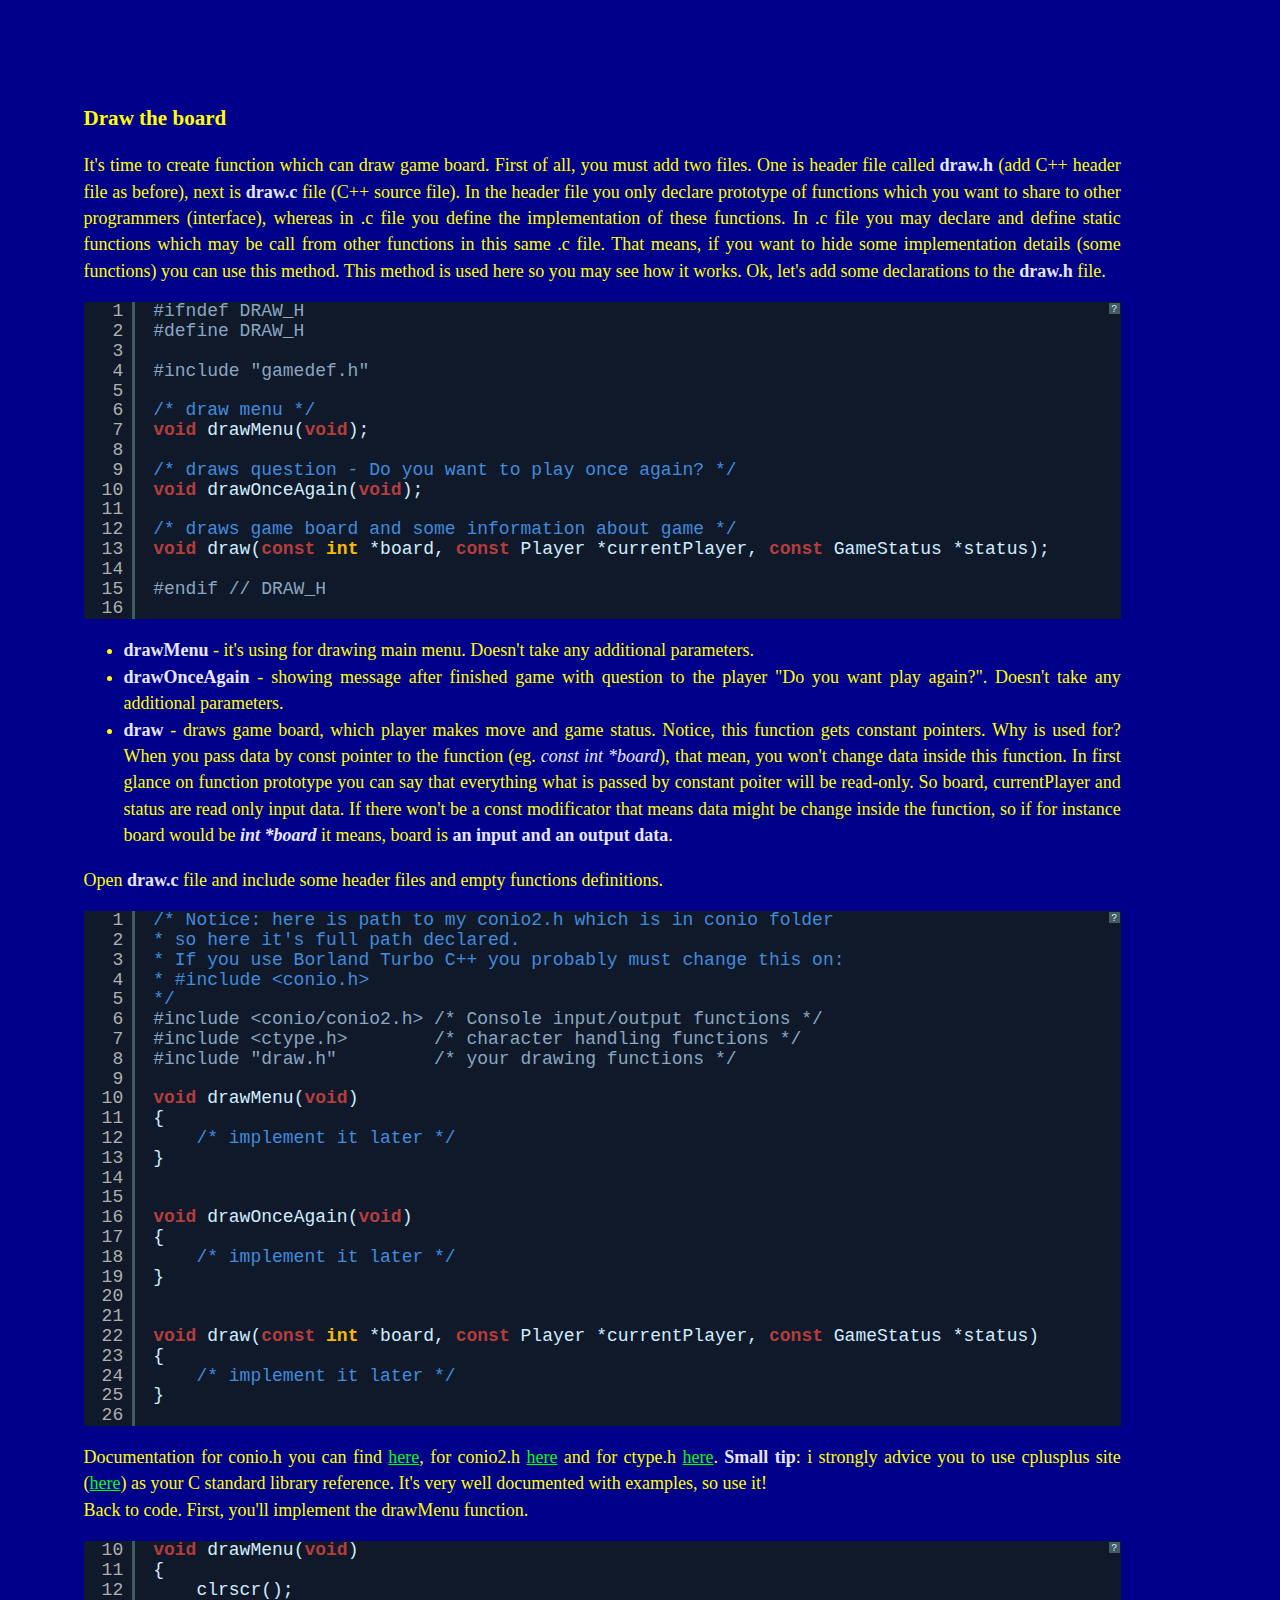
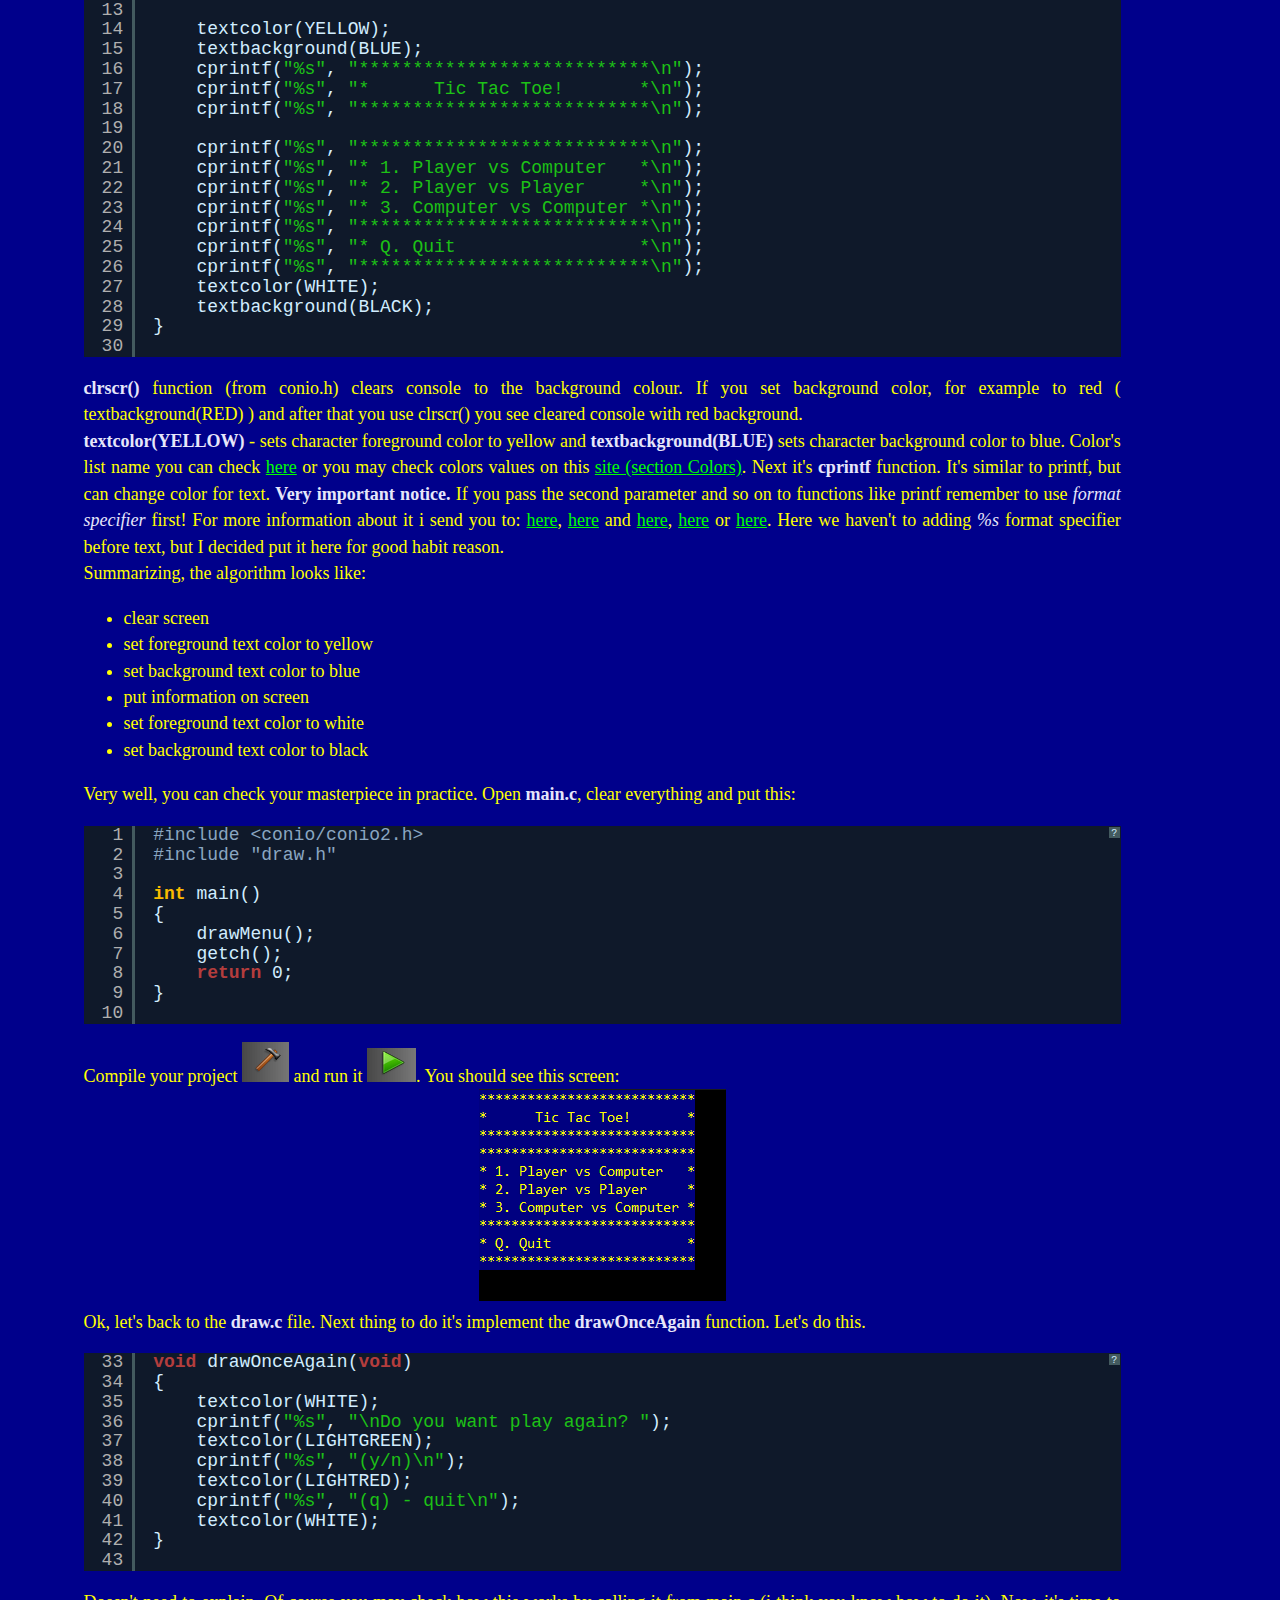
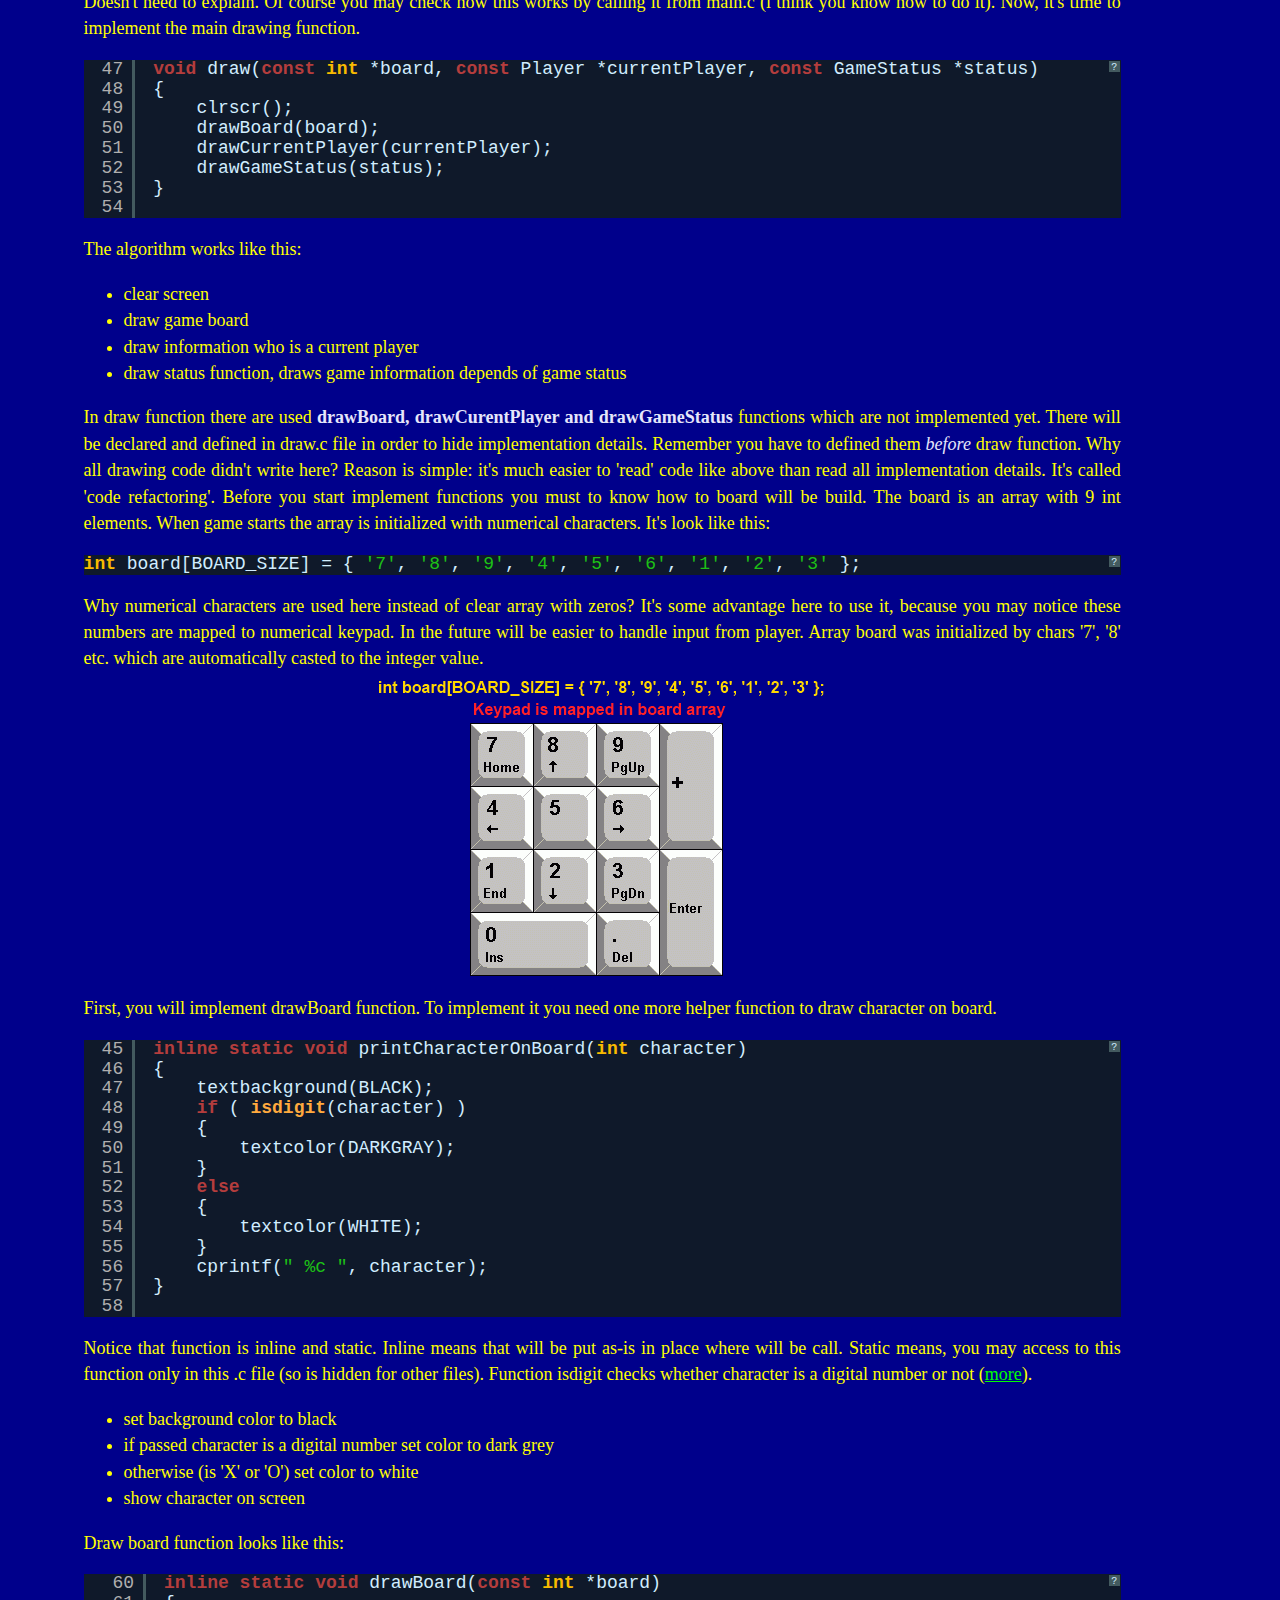
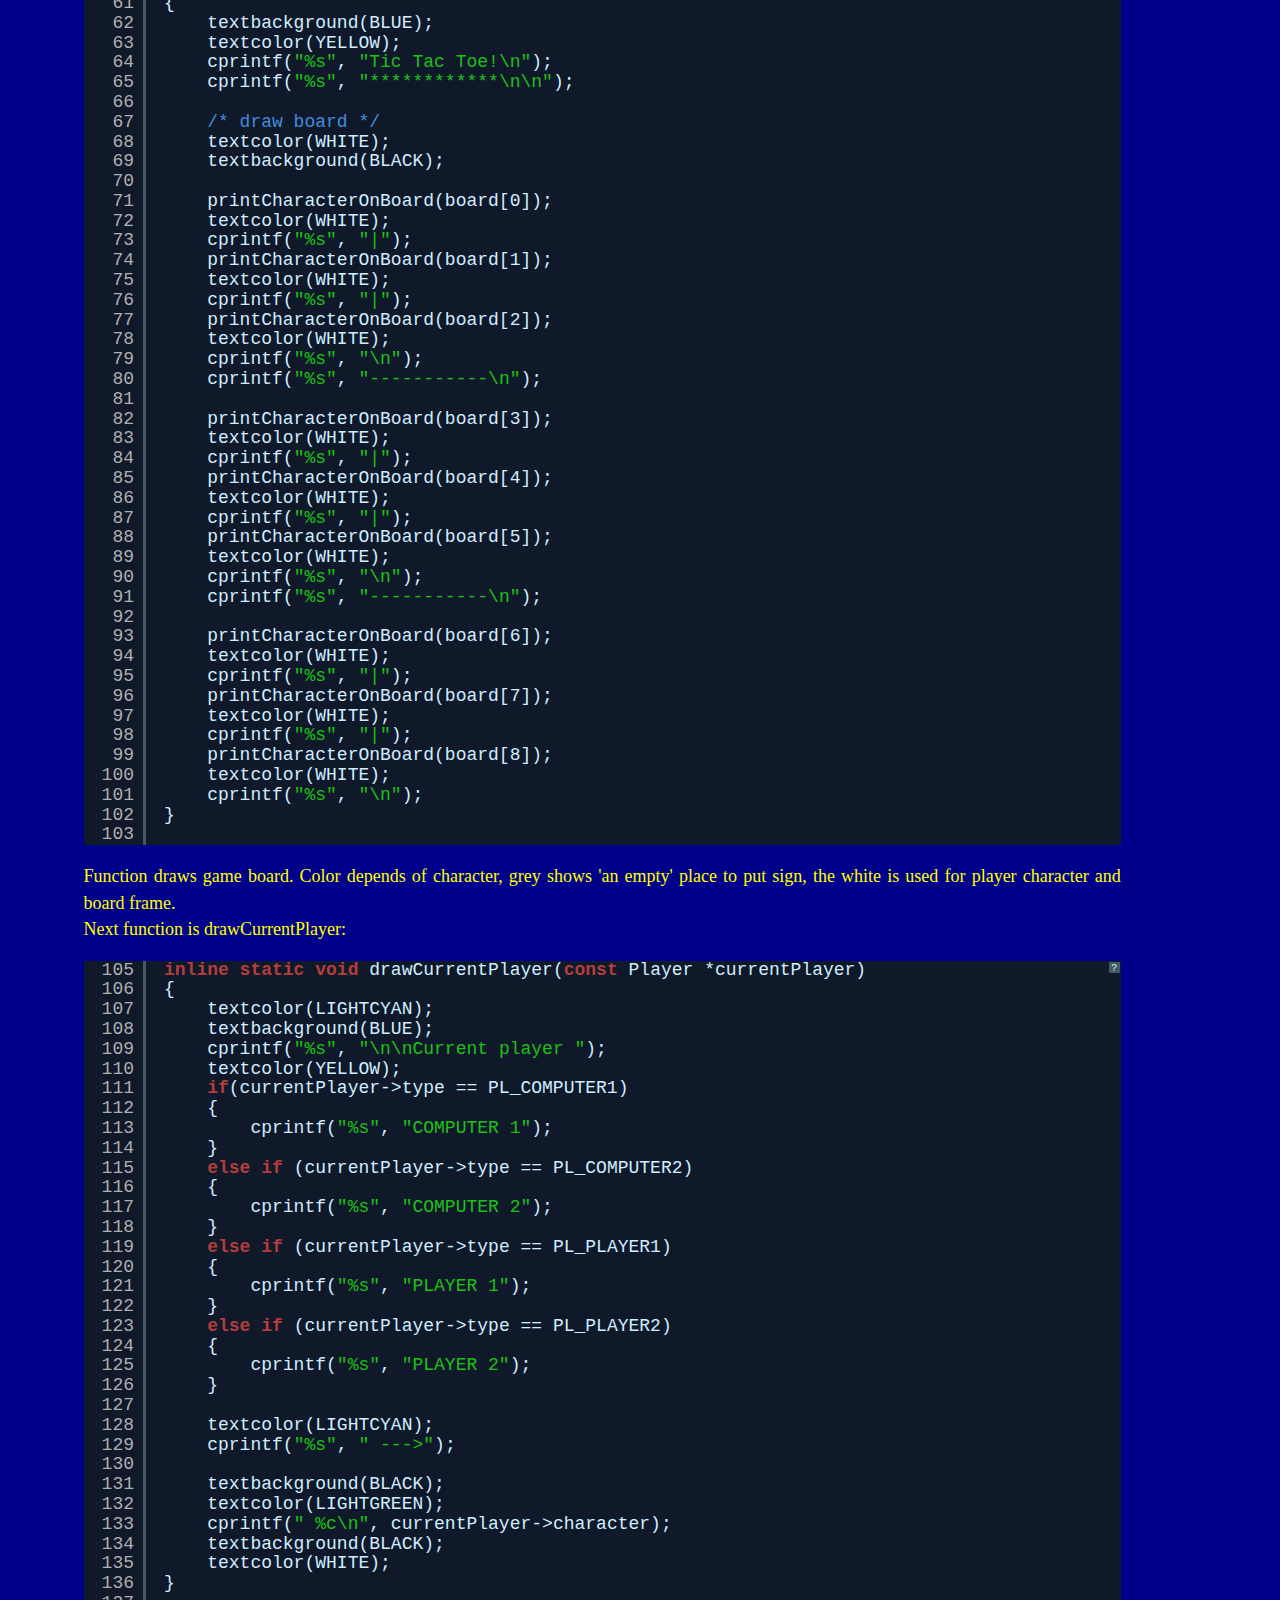
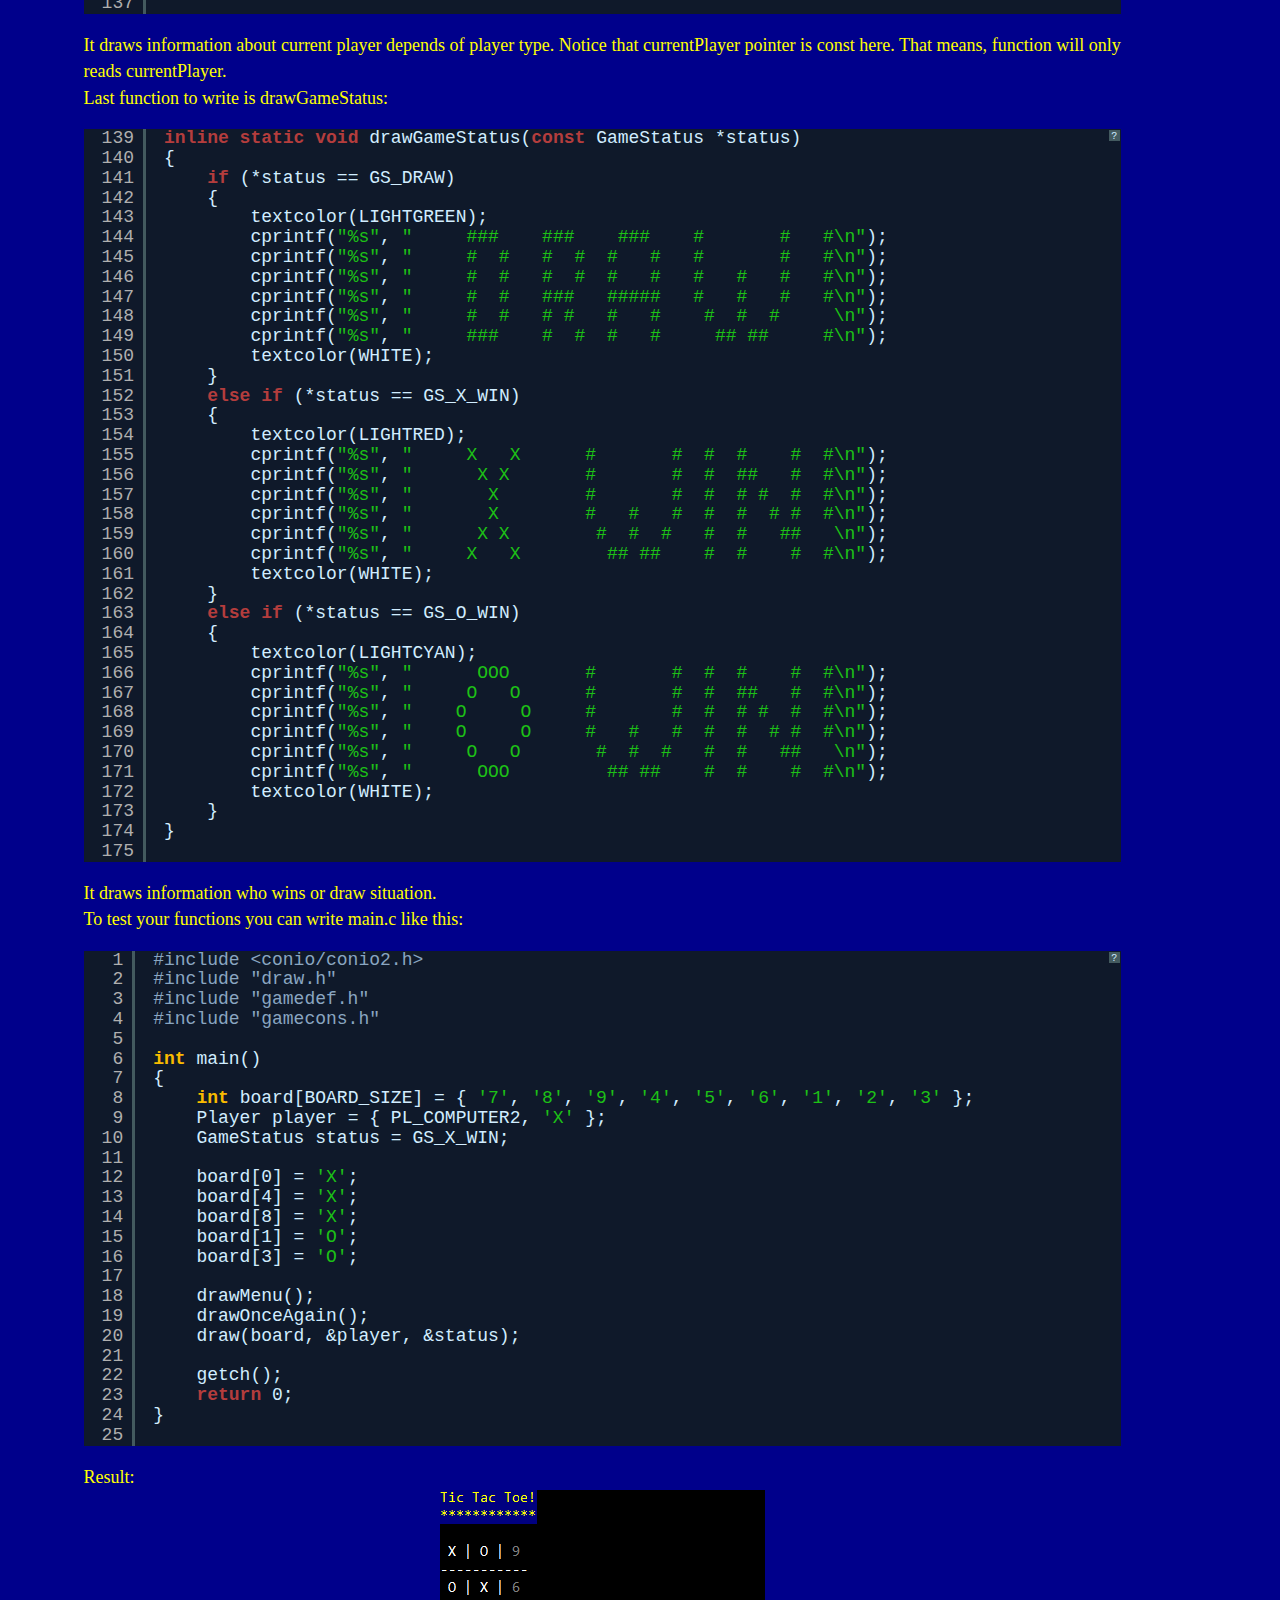
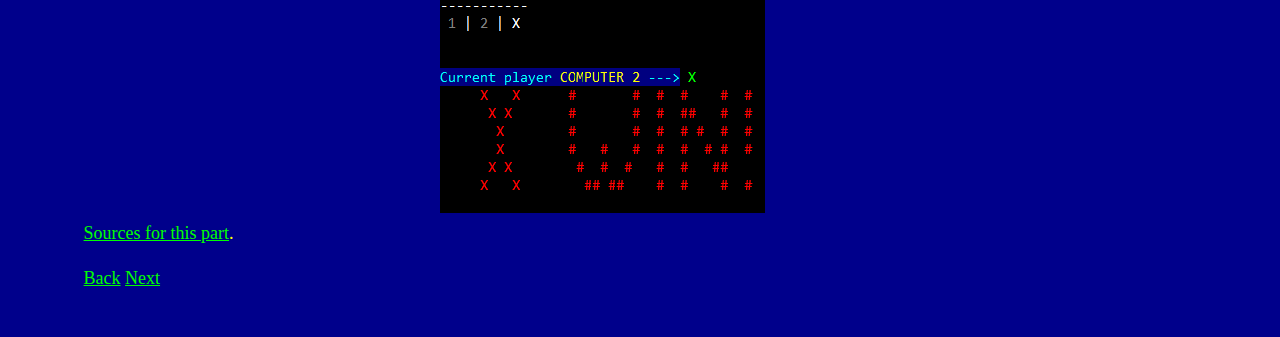
<file: code03.html>
<!DOCTYPE html>
<html lang="en">
<header>
	<meta http-equiv="Content-Type" content="text/html; charset=utf-8" />
	<link rel="stylesheet" type="text/css" href="styles/style.css">
	
	<!-- core script -->
	<script type="text/javascript" src="scripts/shCore.js"></script>
	<!-- brush -->
	<script type="text/javascript" src="scripts/shBrushCpp.js"></script>
	<!-- css for brush -->
	<link href="styles/shCore.css" rel="stylesheet" type="text/css" />
		<link href="styles/shThemeMidnight.css" rel="stylesheet" type="text/css" />
	
	<!-- run highlighter -->
	<script type="text/javascript">
		SyntaxHighlighter.all()
	</script>
	
	<title>TicTacToe in C: Draw</title>
</header>

<body>
	<div>
		<h3>Draw the board</h3>
		<p>It's time to create function which can draw game board. First of all, you must add two files. One is header file called <b>draw.h</b> (add C++ header file as before), next is <b>draw.c</b> file (C++ source file). In the header file you only declare prototype of functions which you want to share to other programmers (interface), whereas in .c file you define the implementation of these functions. In .c file you may declare and define static functions which may be call from other functions in this same .c file. That means, if you want to hide some implementation details (some functions) you can use this method. This method is used here so you may see how it works. Ok, let's add some declarations to the <b>draw.h</b> file.
			<pre class="brush: c;">
			#ifndef DRAW_H
			#define DRAW_H
			
			#include "gamedef.h"
			
			/* draw menu */
			void drawMenu(void);
			
			/* draws question - Do you want to play once again? */
			void drawOnceAgain(void);
			
			/* draws game board and some information about game */
			void draw(const int *board, const Player *currentPlayer, const GameStatus *status);
			
			#endif // DRAW_H
			</pre>
			<ul>
				<li><b>drawMenu</b> - it's using for drawing main menu. Doesn't take any additional parameters.</li>
				<li><b>drawOnceAgain</b> - showing message after finished game with question to the player "Do you want play again?". Doesn't take any additional parameters.</li>
				<li><b>draw</b> - draws game board, which player makes move and game status. Notice, this function gets constant pointers. Why is used for? When you pass data by const pointer to the function (eg. <i>const int *board</i>), that mean, you won't change data inside this function. In first glance on function prototype you can say that everything what is passed by constant poiter will be read-only. So board, currentPlayer and status are read only input data. If there won't be a const modificator that means data might be change inside the function, so if for instance board would be <b><i>int *board</i></b> it means, board is <b>an input and an output data</b>.</li>
			</ul>
		Open <b>draw.c</b> file and include some header files and empty functions definitions.
			<pre class="brush: c">
				/* Notice: here is path to my conio2.h which is in conio folder
				* so here it's full path declared.
				* If you use Borland Turbo C++ you probably must change this on:
				* #include &lt;conio.h&gt;
				*/
				#include &lt;conio/conio2.h&gt; /* Console input/output functions */
				#include &lt;ctype.h&gt;        /* character handling functions */
				#include "draw.h"         /* your drawing functions */
				
				void drawMenu(void)
				{
					/* implement it later */
				}
				
				
				void drawOnceAgain(void)
				{
					/* implement it later */
				}
				
				
				void draw(const int *board, const Player *currentPlayer, const GameStatus *status)
				{
					/* implement it later */
				}
			</pre>
		Documentation for conio.h you can find <a href="http://www.programmingsimplified.com/c/conio.h">here</a>, for conio2.h <a href="http://conio.sourceforge.net/docs/html/">here</a> and for ctype.h <a href="http://www.cplusplus.com/reference/cctype/">here</a>.
		<b>Small tip</b>: i strongly advice you to use cplusplus site (<a href="http://www.cplusplus.com/reference/clibrary/">here</a>) as your C standard library reference. It's very well documented with examples, so use it!<br />
		Back to code. First, you'll implement the drawMenu function.
			<pre class="brush: c; first-line:10">
				void drawMenu(void)
				{
					clrscr();
					
					textcolor(YELLOW);
					textbackground(BLUE);
					cprintf("%s", "***************************\n");
					cprintf("%s", "*      Tic Tac Toe!       *\n");
					cprintf("%s", "***************************\n");
					
					cprintf("%s", "***************************\n");
					cprintf("%s", "* 1. Player vs Computer   *\n");
					cprintf("%s", "* 2. Player vs Player     *\n");
					cprintf("%s", "* 3. Computer vs Computer *\n");
					cprintf("%s", "***************************\n");
					cprintf("%s", "* Q. Quit                 *\n");
					cprintf("%s", "***************************\n");
					textcolor(WHITE);
					textbackground(BLACK);
				}
			</pre>
		<b>clrscr()</b> function (from conio.h) clears console to the background colour. If you set background color, for example to red ( textbackground(RED) ) and after that you use clrscr() you see cleared console with red background.<br />
		<b>textcolor(YELLOW)</b> - sets character foreground color to yellow and <b>textbackground(BLUE)</b> sets character background color to blue. Color's list name you can check <a href="http://code-reference.com/c/conio.h/textcolor">here</a> or you may check colors values on this <a href="http://dsearls.org/courses/C121CompSci/Conio/Conio.htm">site (section Colors)</a>.
		Next it's <b>cprintf</b> function. It's similar to printf, but can change color for text. <b>Very important notice. </b>If you pass the second parameter and so on to functions like printf remember to use <i>format specifier</i> first!
		For more information about it i send you to: <a href="http://stackoverflow.com/questions/7459630/how-can-a-format-string-vulnerability-be-exploited">here</a>, <a href="https://en.wikipedia.org/wiki/Uncontrolled_format_string">here</a> and <a href="http://www.cis.syr.edu/~wedu/Teaching/cis643/LectureNotes_New/Format_String.pdf">here</a>, <a href="https://www.owasp.org/index.php/Format_string_attack">here</a> or <a href="https://pl.wikipedia.org/wiki/Format_string_attack">here</a>. Here we haven't to adding <i>%s</i> format specifier before text, but I decided put it here for good habit reason. <br />
		Summarizing, the algorithm looks like:
			<ul>
				<li>clear screen</li>
				<li>set foreground text color to yellow</li>
				<li>set background text color to blue</li>
				<li>put information on screen</li>
				<li>set foreground text color to white</li>
				<li>set background text color to black</li>
			</ul>
		Very well, you can check your masterpiece in practice. Open <b>main.c</b>, clear everything and put this:
			<pre class="brush: c">
				#include &lt;conio/conio2.h&gt;
				#include "draw.h"
				
				int main()
				{
					drawMenu();
					getch();
					return 0;
				}
			</pre>
		Compile your project <img src="images/build.png" alt="build project"> and run it <img src="images/run.png">.
		You should see this screen:
			<p class="images">
				<img src="images/result001.png" alt="first compiled result" />
			</p>
		Ok, let's back to the <b>draw.c</b> file. Next thing to do it's implement the <b>drawOnceAgain</b> function. Let's do this.
			<pre class="brush: c; first-line:33">
			void drawOnceAgain(void)
			{
				textcolor(WHITE);
				cprintf("%s", "\nDo you want play again? ");
				textcolor(LIGHTGREEN);
				cprintf("%s", "(y/n)\n");
				textcolor(LIGHTRED);
				cprintf("%s", "(q) - quit\n");
				textcolor(WHITE);
			}
			</pre>
		Doesn't need to explain. Of course you may check how this works by calling it from main.c (i think you know how to do it). Now, it's time to implement the main drawing function.
			<pre class="brush: c; first-line:47">
				void draw(const int *board, const Player *currentPlayer, const GameStatus *status)
				{
					clrscr();
					drawBoard(board);
					drawCurrentPlayer(currentPlayer);
					drawGameStatus(status);
				}
			</pre>
		The algorithm works like this:
			<ul>
				<li>clear screen</li>
				<li>draw game board</li>
				<li>draw information who is a current player</li>
				<li>draw status function, draws game information depends of game status</li>
			</ul>
		In draw function there are used <b>drawBoard, drawCurentPlayer and drawGameStatus</b> functions which are not implemented yet. There will be declared and defined in draw.c file in order to hide implementation details. Remember you have to defined them <i>before</i> draw function. Why all drawing code didn't write here? Reason is simple: it's much easier to 'read' code like above than read all implementation details. It's called 'code refactoring'.
		Before you start implement functions you must to know how to board will be build. The board is an array with 9 int elements. When game starts the array is initialized with numerical characters. It's look like this: <pre class="brush: c; gutter: false">int board[BOARD_SIZE] = { '7', '8', '9', '4', '5', '6', '1', '2', '3' };</pre> Why numerical characters are used here instead of clear array with zeros? It's some advantage here to use it, because you may notice these numbers are mapped to numerical keypad. In the future will be easier to handle input from player. Array board was initialized by chars '7', '8' etc. which are automatically casted to the integer value.
			<p class="images">
				<img src="images/keypad.png" alt="keypad mapped on board array" />
			</p>
		First, you will implement drawBoard function. To implement it you need one more helper function to draw character on board.
			<pre class="brush: c; first-line: 45">
				inline static void printCharacterOnBoard(int character)
				{
					textbackground(BLACK);
					if ( isdigit(character) )
					{
						textcolor(DARKGRAY);
					}
					else
					{
						textcolor(WHITE);
					}
					cprintf(" %c ", character);
				}			
			</pre>
			Notice that function is inline and static. Inline means that will be put as-is in place where will be call. Static means, you may access to this function only in this .c file (so is hidden for other files). Function isdigit checks whether character is a digital number or not (<a href="http://www.cplusplus.com/reference/cctype/isdigit/">more</a>).
			<ul>
				<li>set background color to black</li>
				<li>if passed character is a digital number set color to dark grey</li>
				<li>otherwise (is 'X' or 'O') set color to white</li>
				<li>show character on screen</li>
			</ul>
		Draw board function looks like this:
			<pre class="brush: c; first-line: 60">
				inline static void drawBoard(const int *board)
				{
					textbackground(BLUE);
					textcolor(YELLOW);
					cprintf("%s", "Tic Tac Toe!\n");
					cprintf("%s", "************\n\n");
					
					/* draw board */
					textcolor(WHITE);
					textbackground(BLACK);
					
					printCharacterOnBoard(board[0]);
					textcolor(WHITE);
					cprintf("%s", "|");
					printCharacterOnBoard(board[1]);
					textcolor(WHITE);
					cprintf("%s", "|");
					printCharacterOnBoard(board[2]);
					textcolor(WHITE);
					cprintf("%s", "\n");
					cprintf("%s", "-----------\n");
					
					printCharacterOnBoard(board[3]);
					textcolor(WHITE);
					cprintf("%s", "|");
					printCharacterOnBoard(board[4]);
					textcolor(WHITE);
					cprintf("%s", "|");
					printCharacterOnBoard(board[5]);
					textcolor(WHITE);
					cprintf("%s", "\n");
					cprintf("%s", "-----------\n");
					
					printCharacterOnBoard(board[6]);
					textcolor(WHITE);
					cprintf("%s", "|");
					printCharacterOnBoard(board[7]);
					textcolor(WHITE);
					cprintf("%s", "|");
					printCharacterOnBoard(board[8]);
					textcolor(WHITE);
					cprintf("%s", "\n");
				}
			</pre>
		Function draws game board. Color depends of character, grey shows 'an empty' place to put sign, the white is used for player character and board frame. <br />
		Next function is drawCurrentPlayer:
			<pre class="brush: c; first-line: 105">
				inline static void drawCurrentPlayer(const Player *currentPlayer)
				{
					textcolor(LIGHTCYAN);
					textbackground(BLUE);
					cprintf("%s", "\n\nCurrent player ");
					textcolor(YELLOW);
					if(currentPlayer->type == PL_COMPUTER1)
					{
						cprintf("%s", "COMPUTER 1");
					}
					else if (currentPlayer->type == PL_COMPUTER2)
					{
						cprintf("%s", "COMPUTER 2");
					}
					else if (currentPlayer->type == PL_PLAYER1)
					{
						cprintf("%s", "PLAYER 1");
					}
					else if (currentPlayer->type == PL_PLAYER2)
					{
						cprintf("%s", "PLAYER 2");
					}
				
					textcolor(LIGHTCYAN);
					cprintf("%s", " --->");
					
					textbackground(BLACK);
					textcolor(LIGHTGREEN);
					cprintf(" %c\n", currentPlayer->character);
					textbackground(BLACK);
					textcolor(WHITE);
				}			
			</pre>
		It draws information about current player depends of player type. Notice that currentPlayer pointer is const here. That means, function will only reads currentPlayer. <br />
		Last function to write is drawGameStatus:
			<pre class="brush: c; first-line:139">
				inline static void drawGameStatus(const GameStatus *status)
				{
					if (*status == GS_DRAW)
					{
						textcolor(LIGHTGREEN);
						cprintf("%s", "     ###    ###    ###    #       #   #\n");
						cprintf("%s", "     #  #   #  #  #   #   #       #   #\n");
						cprintf("%s", "     #  #   #  #  #   #   #   #   #   #\n");
						cprintf("%s", "     #  #   ###   #####   #   #   #   #\n");
						cprintf("%s", "     #  #   # #   #   #    #  #  #     \n");
						cprintf("%s", "     ###    #  #  #   #     ## ##     #\n");
						textcolor(WHITE);
					}
					else if (*status == GS_X_WIN)
					{
						textcolor(LIGHTRED);
						cprintf("%s", "     X   X      #       #  #  #    #  #\n");
						cprintf("%s", "      X X       #       #  #  ##   #  #\n");
						cprintf("%s", "       X        #       #  #  # #  #  #\n");
						cprintf("%s", "       X        #   #   #  #  #  # #  #\n");
						cprintf("%s", "      X X        #  #  #   #  #   ##   \n");
						cprintf("%s", "     X   X        ## ##    #  #    #  #\n");
						textcolor(WHITE);
					}
					else if (*status == GS_O_WIN)
					{
						textcolor(LIGHTCYAN);
						cprintf("%s", "      OOO       #       #  #  #    #  #\n");
						cprintf("%s", "     O   O      #       #  #  ##   #  #\n");
						cprintf("%s", "    O     O     #       #  #  # #  #  #\n");
						cprintf("%s", "    O     O     #   #   #  #  #  # #  #\n");
						cprintf("%s", "     O   O       #  #  #   #  #   ##   \n");
						cprintf("%s", "      OOO         ## ##    #  #    #  #\n");
						textcolor(WHITE);
					}
				}
			</pre>
		It draws information who wins or draw situation. <br />
		To test your functions you can write main.c like this:
			<pre class="brush: c">
				#include &lt;conio/conio2.h&gt;
				#include "draw.h"
				#include "gamedef.h"
				#include "gamecons.h"
				
				int main()
				{
					int board[BOARD_SIZE] = { '7', '8', '9', '4', '5', '6', '1', '2', '3' };
					Player player = { PL_COMPUTER2, 'X' };
					GameStatus status = GS_X_WIN;
					
					board[0] = 'X';
					board[4] = 'X';
					board[8] = 'X';
					board[1] = 'O';
					board[3] = 'O';
					
					drawMenu();
					drawOnceAgain();
					draw(board, &amp;player, &amp;status);
					
					getch();
					return 0;
				}
			</pre>
		Result:
			<p class="images">
				<img src="images/result002.png" alt="Result of draw.h coding" />
			</p>
		<a href="sources\code003">Sources for this part</a>.			
		</p>
	</div>
	
	<div class="nav">
		<a href="code02.html">Back</a>
		<a href="code04.html">Next</a>
	</div>
</body>
</html>
</file>
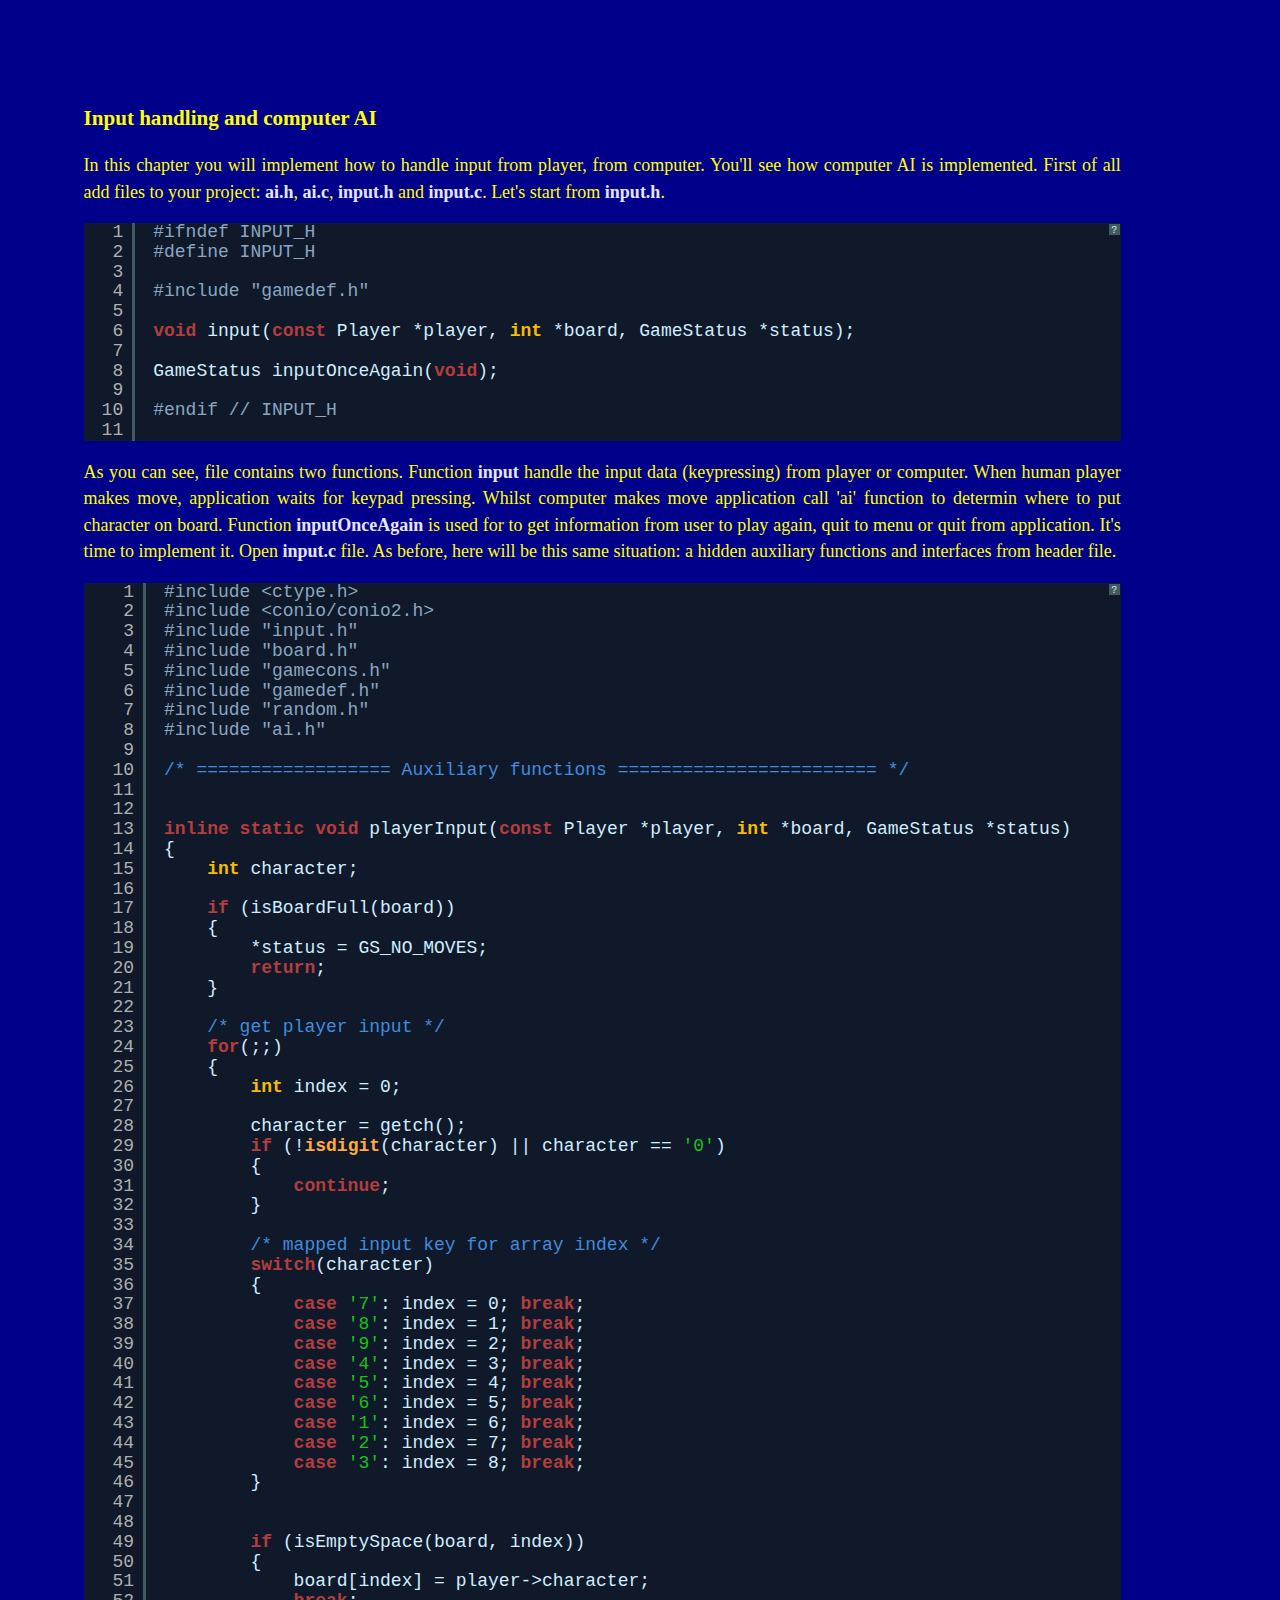
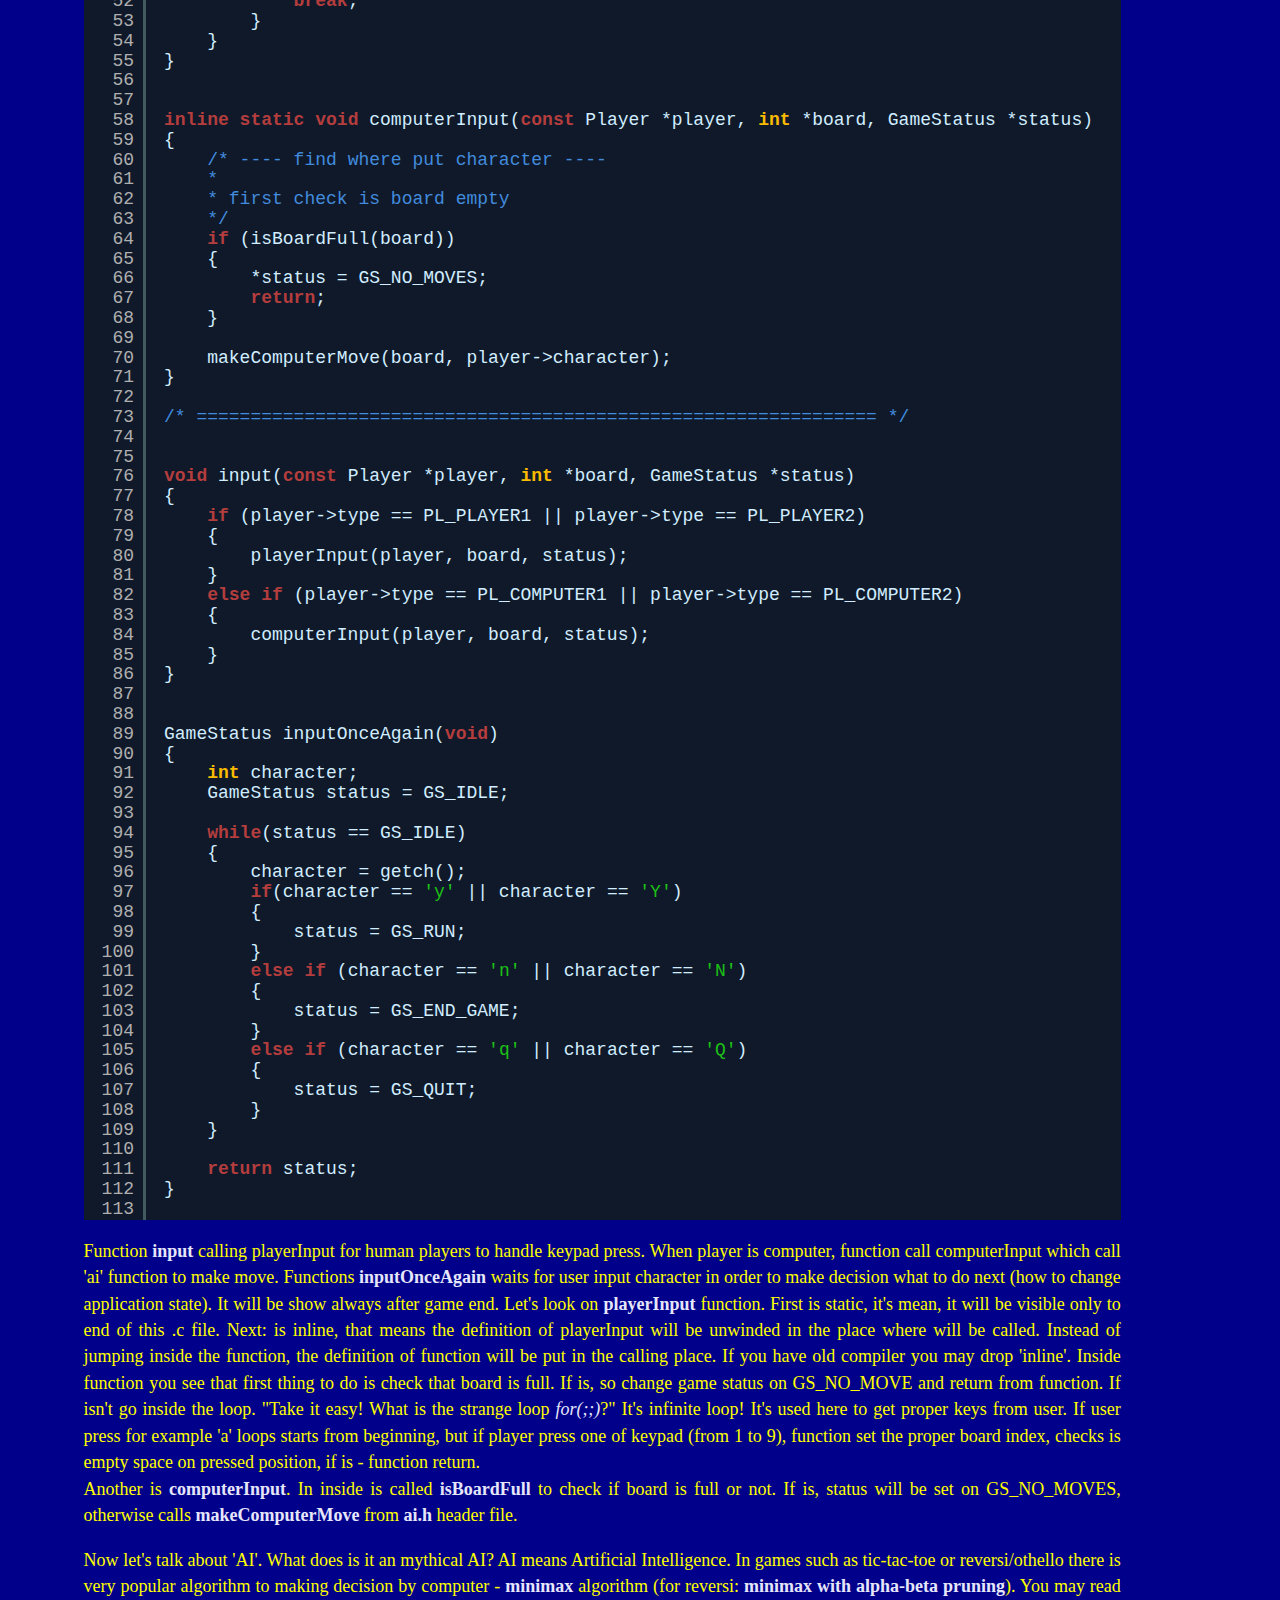
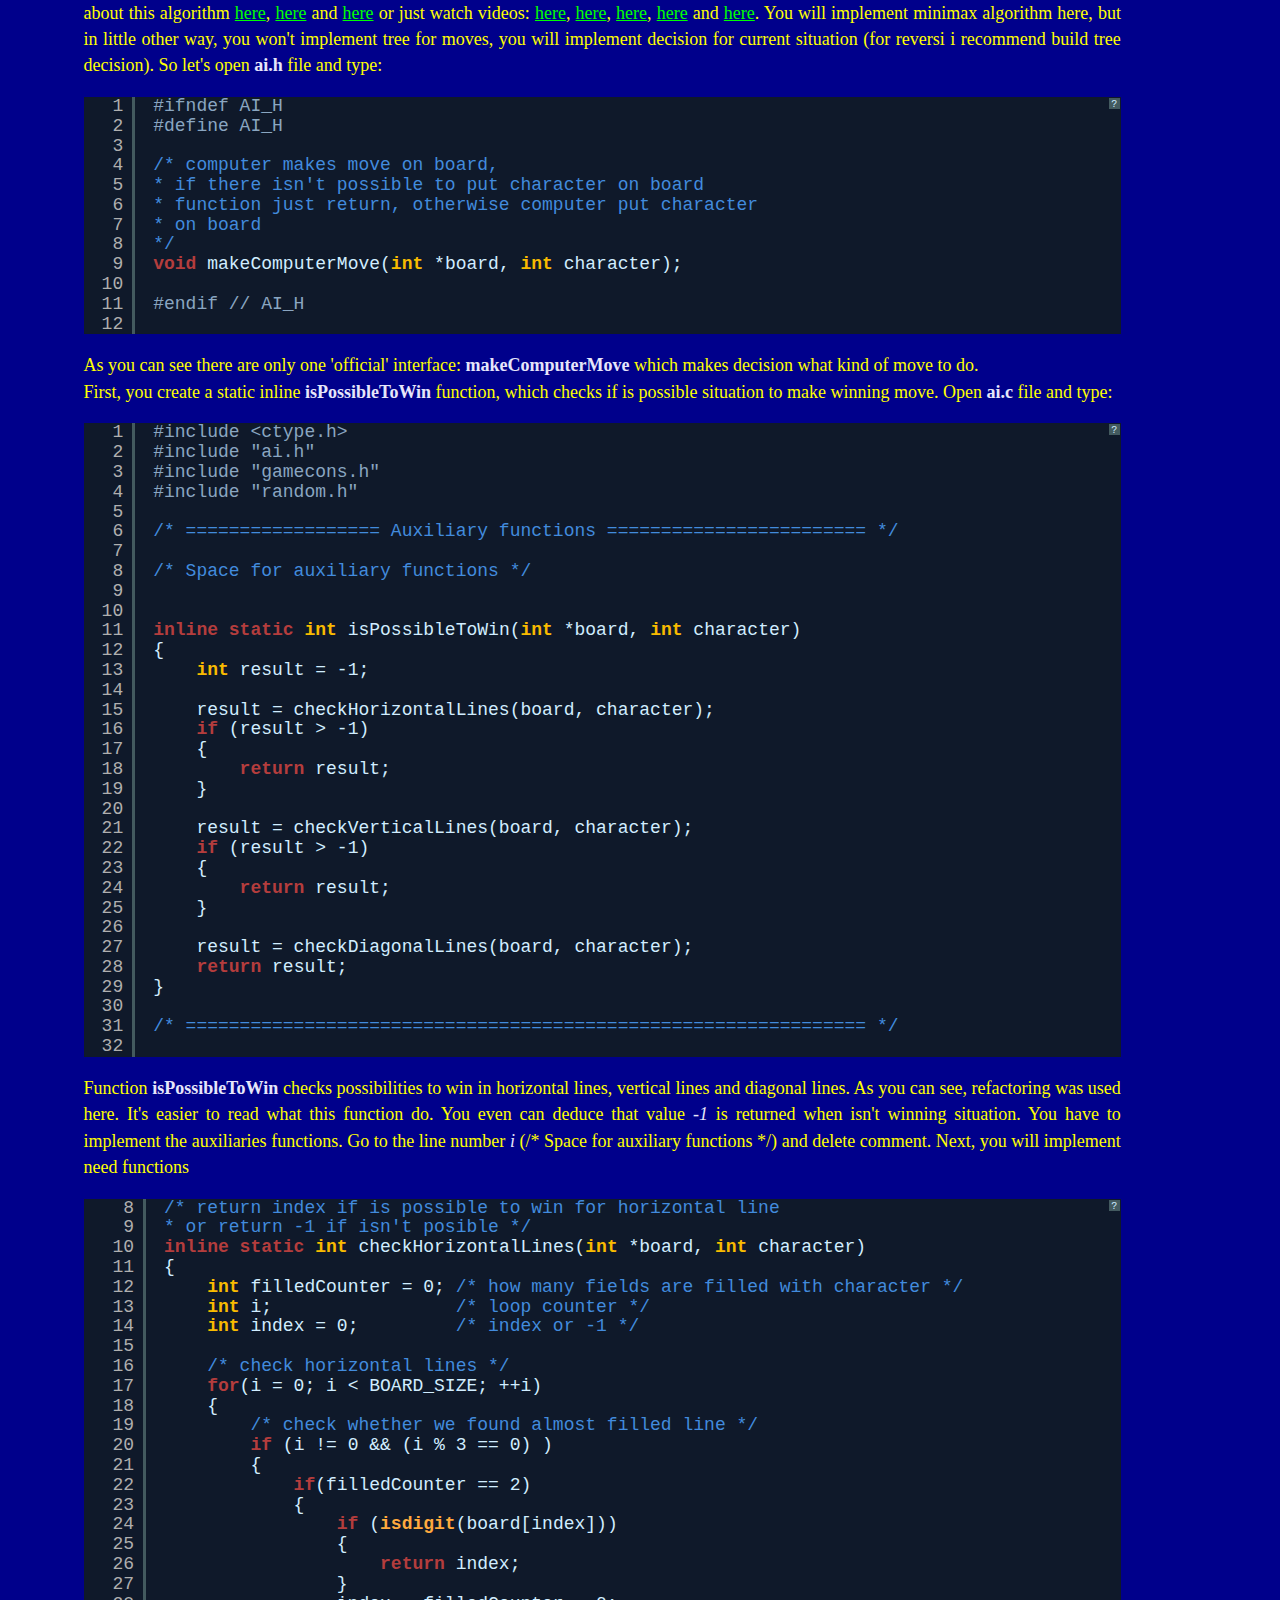
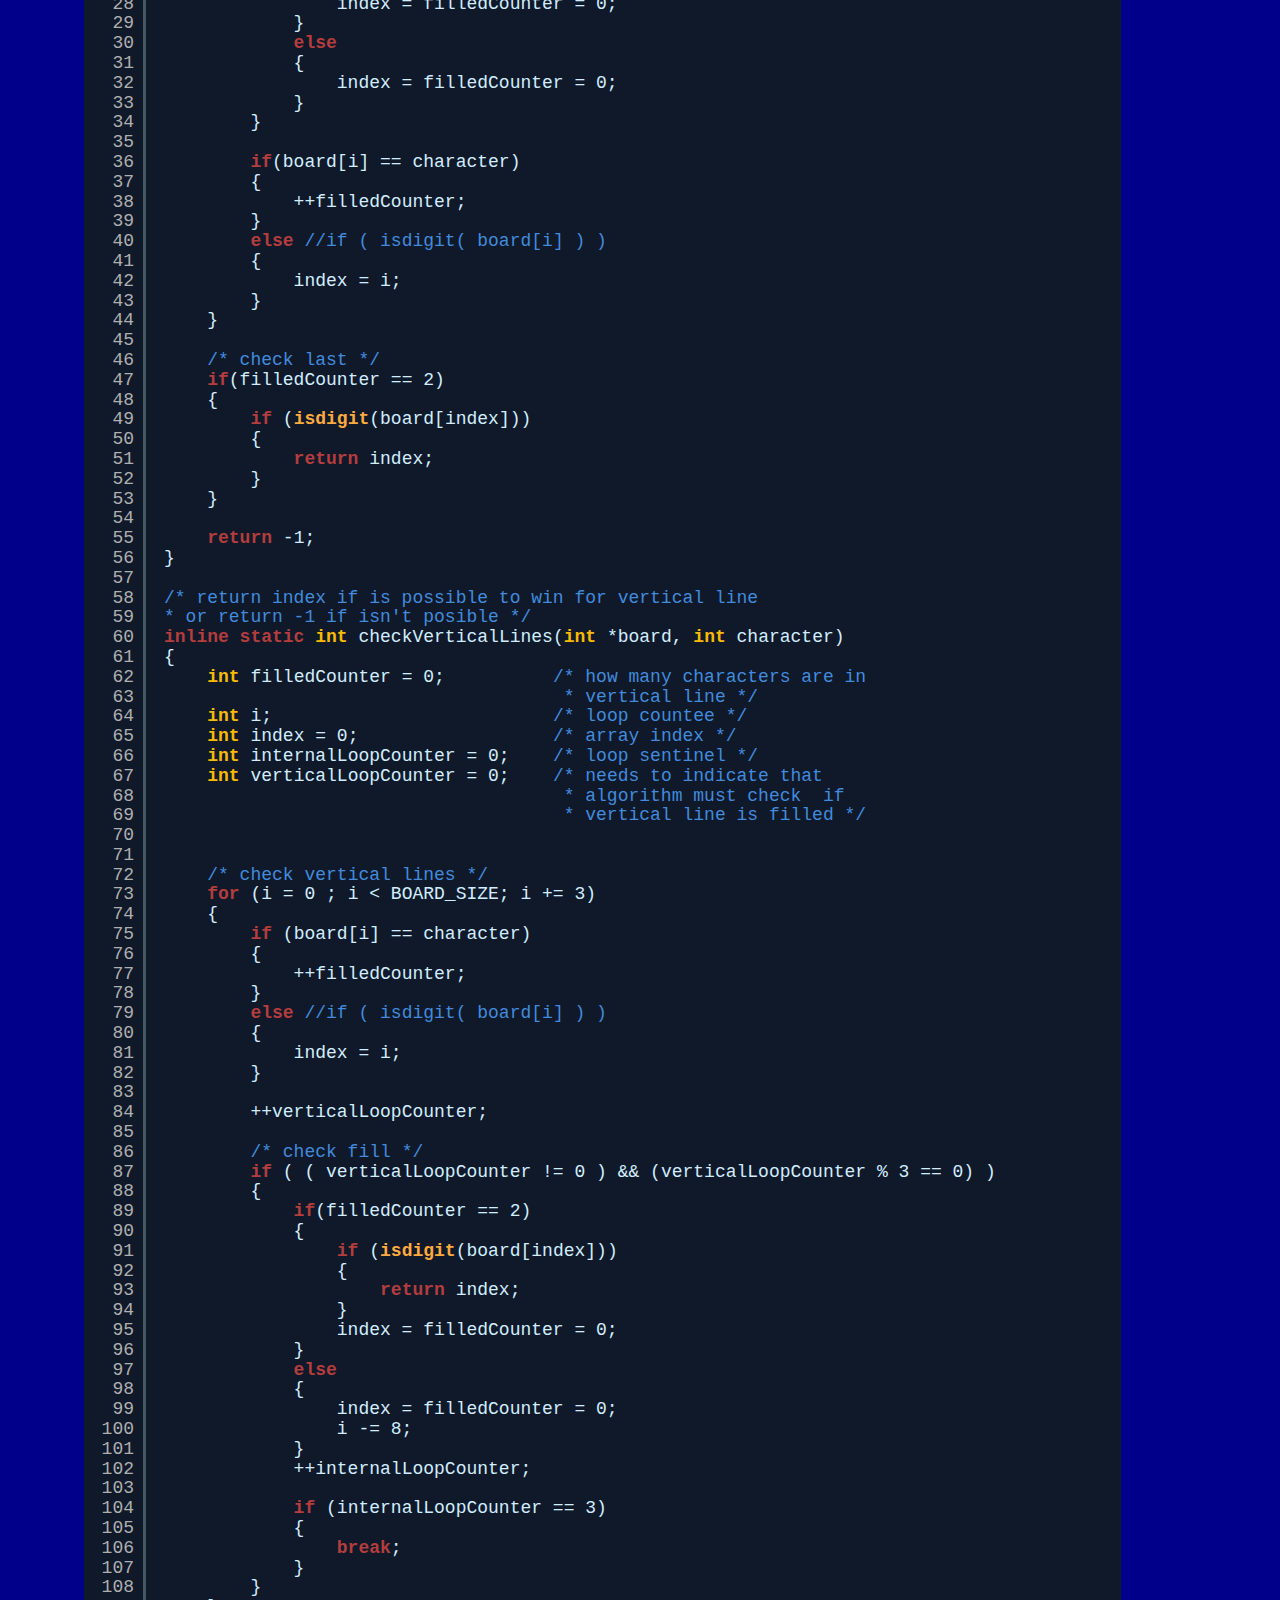
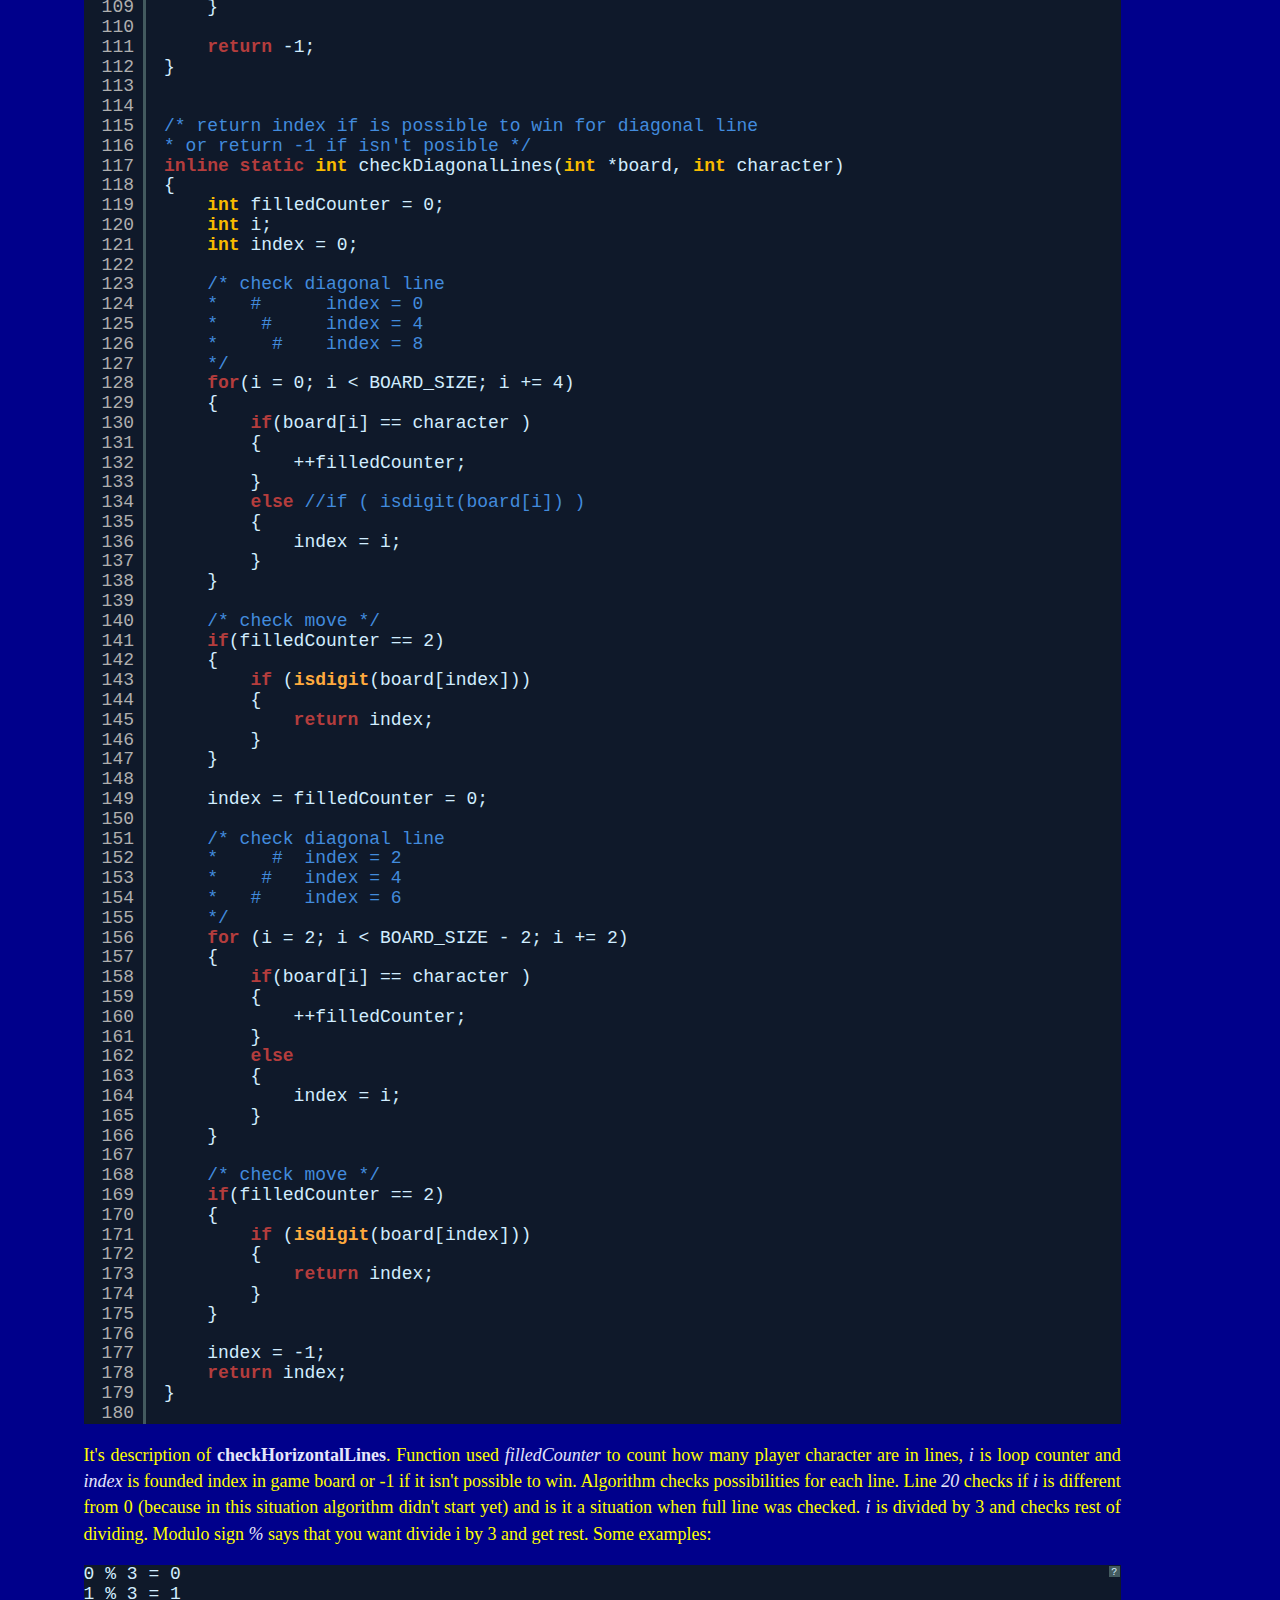
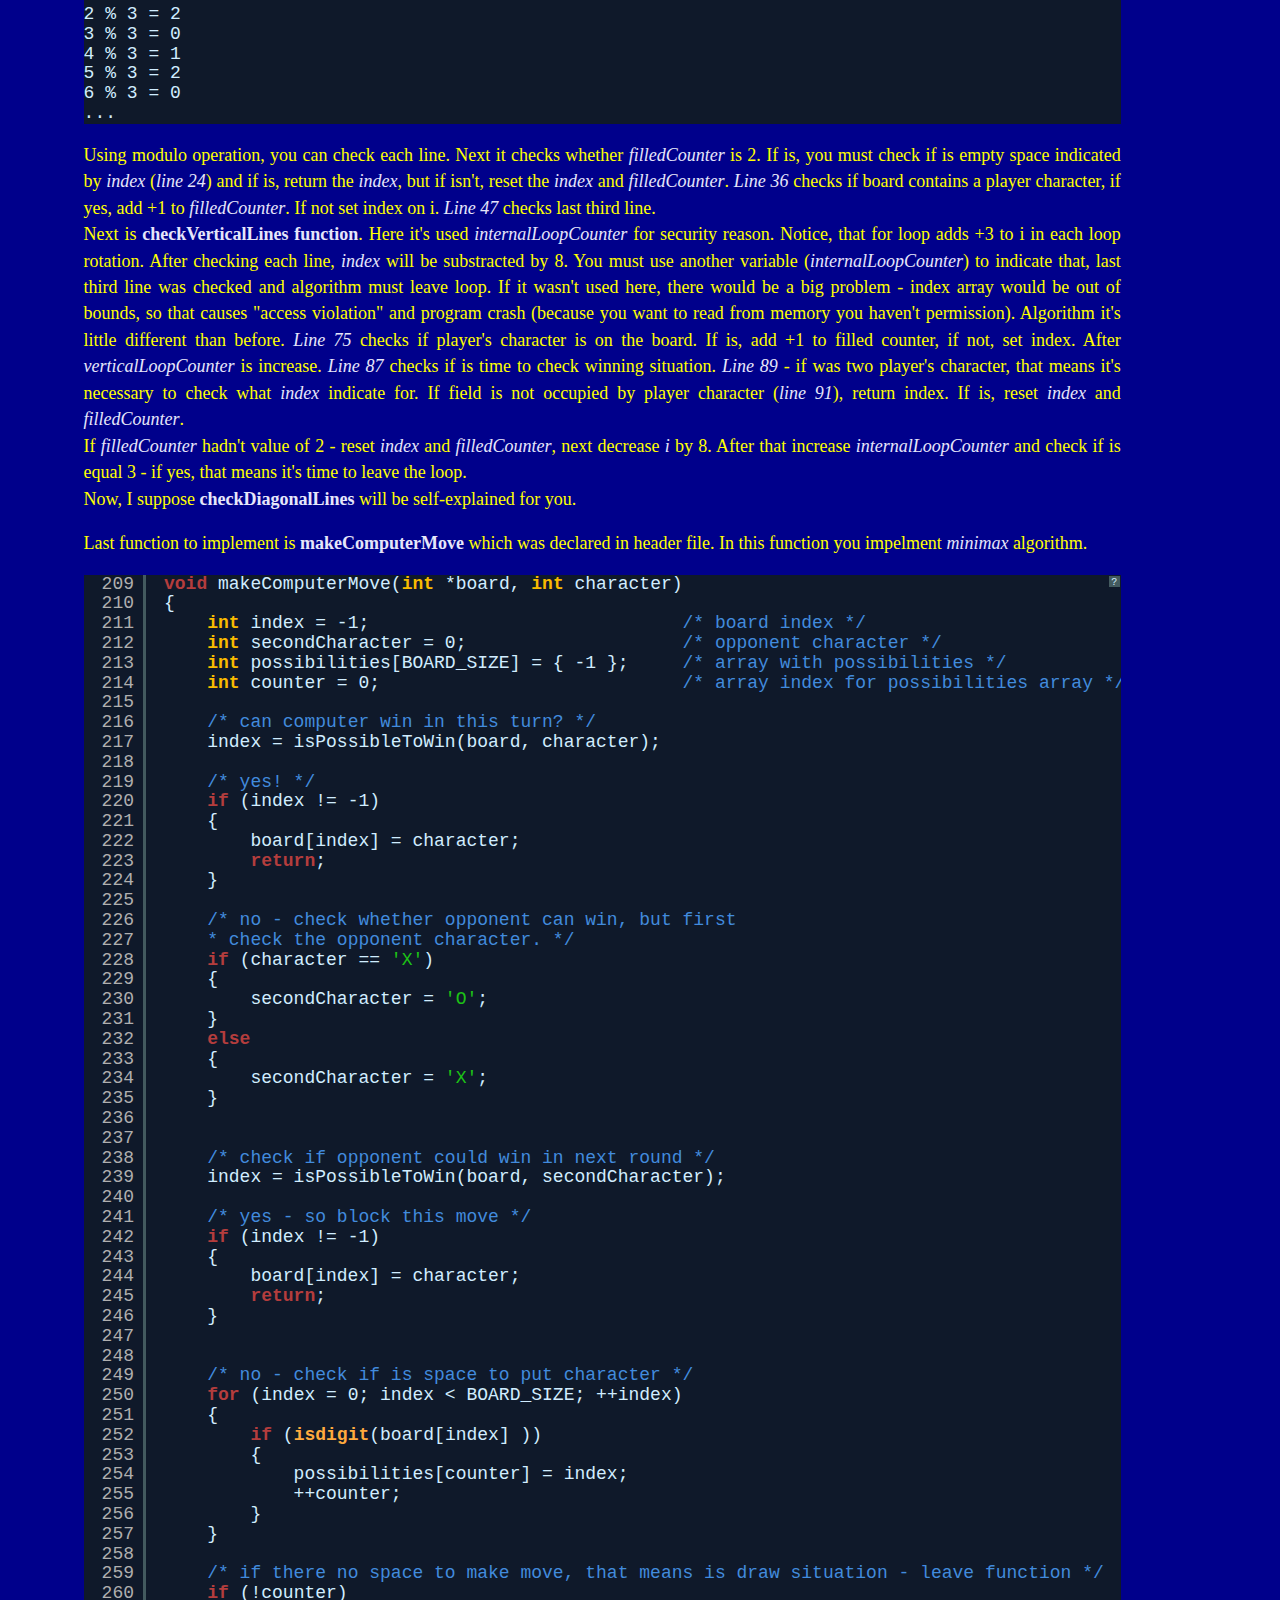
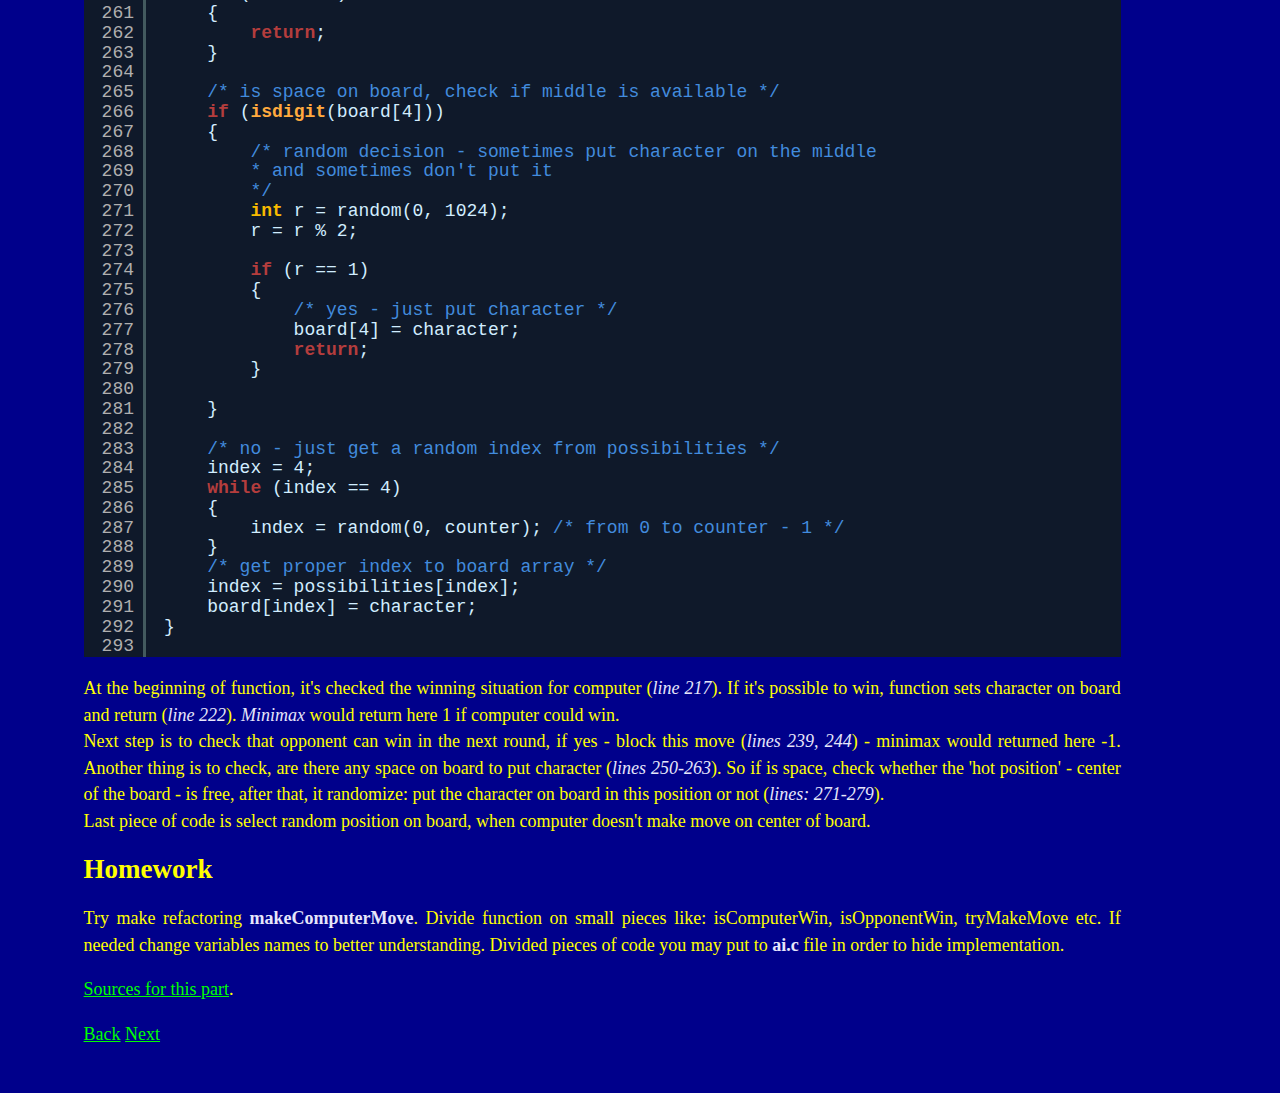
<file: code05.html>
<!DOCTYPE html>
<html lang="en">
<header>
	<meta http-equiv="Content-Type" content="text/html; charset=utf-8" />
	<link rel="stylesheet" type="text/css" href="styles/style.css">
	
	<!-- core script -->
	<script type="text/javascript" src="scripts/shCore.js"></script>
	<!-- brush -->
	<script type="text/javascript" src="scripts/shBrushCpp.js"></script>
	<!-- css for brush -->
	<link href="styles/shCore.css" rel="stylesheet" type="text/css" />
		<link href="styles/shThemeMidnight.css" rel="stylesheet" type="text/css" />
	
	<!-- run highlighter -->
	<script type="text/javascript">
		SyntaxHighlighter.all()
	</script>
	
	<title>TicTacToe in C: Input handling and AI</title>
</header>

<body>
	<div>
		<h3>Input handling and computer AI</h3>
		<p>In this chapter you will implement how to handle input from player, from computer. You'll see how computer AI is implemented. First of all add files to your project: <b>ai.h</b>, <b>ai.c</b>, <b>input.h</b> and <b>input.c</b>. Let's start from <b>input.h</b>.
			<pre class="brush: c">
				#ifndef INPUT_H
				#define INPUT_H
				
				#include "gamedef.h"
				
				void input(const Player *player, int *board, GameStatus *status);
				
				GameStatus inputOnceAgain(void);
				
				#endif // INPUT_H			
			</pre>
		As you can see, file contains two functions. Function <b>input</b> handle the input data (keypressing) from player or computer. When human player makes move, application waits for keypad pressing. Whilst computer makes move application call 'ai' function to determin where to put character on board. Function <b>inputOnceAgain</b> is used for to get information from user to play again, quit to menu or quit from application. It's time to implement it. Open <b>input.c</b> file. As before, here will be this same situation: a hidden auxiliary functions and interfaces from header file. 
			<pre class="brush: c">
				#include &lt;ctype.h&gt;
				#include &lt;conio/conio2.h&gt;
				#include "input.h"
				#include "board.h"
				#include "gamecons.h"
				#include "gamedef.h"
				#include "random.h"
				#include "ai.h"

				/* ================== Auxiliary functions ======================== */


				inline static void playerInput(const Player *player, int *board, GameStatus *status)
				{
					int character;
					
					if (isBoardFull(board))
					{
						*status = GS_NO_MOVES;
						return;
					}
					
					/* get player input */
					for(;;)
					{
						int index = 0;
					
						character = getch();
						if (!isdigit(character) || character == '0')
						{
							continue;
						}
						
						/* mapped input key for array index */
						switch(character)
						{
							case '7': index = 0; break;
							case '8': index = 1; break;
							case '9': index = 2; break;
							case '4': index = 3; break;
							case '5': index = 4; break;
							case '6': index = 5; break;
							case '1': index = 6; break;
							case '2': index = 7; break;
							case '3': index = 8; break;
						}
					
					
						if (isEmptySpace(board, index))
						{
							board[index] = player->character;
							break;
						}
					}
				}


				inline static void computerInput(const Player *player, int *board, GameStatus *status)
				{
					/* ---- find where put character ----
					*
					* first check is board empty
					*/
					if (isBoardFull(board))
					{
						*status = GS_NO_MOVES;
						return;
					}
					
					makeComputerMove(board, player->character);
				}

				/* =============================================================== */

			
				void input(const Player *player, int *board, GameStatus *status)
				{
					if (player->type == PL_PLAYER1 || player->type == PL_PLAYER2)
					{
						playerInput(player, board, status);
					}
					else if (player->type == PL_COMPUTER1 || player->type == PL_COMPUTER2)
					{
						computerInput(player, board, status);
					}
				}
			
			
				GameStatus inputOnceAgain(void)
				{
					int character;
					GameStatus status = GS_IDLE;
					
					while(status == GS_IDLE)
					{
						character = getch();
						if(character == 'y' || character == 'Y')
						{
							status = GS_RUN;
						}
						else if (character == 'n' || character == 'N')
						{
							status = GS_END_GAME;
						}
						else if (character == 'q' || character == 'Q')
						{
							status = GS_QUIT;
						}
					}
					
					return status;
				}		
			</pre>
		Function <b>input</b> calling playerInput for human players to handle keypad press. When player is computer, function call computerInput which call 'ai' function to make move. Functions <b>inputOnceAgain</b> waits for user input character in order to make decision what to do next (how to change application state). It will be show always after game end. Let's look on <b>playerInput</b> function. First is static, it's mean, it will be visible only to end of this .c file. Next: is inline, that means the definition of playerInput will be unwinded in the place where will be called. Instead of jumping inside the function, the definition of function will be put in the calling place. If you have old compiler you may drop 'inline'. Inside function you see that first thing to do is check that board is full. If is, so change game status on GS_NO_MOVE and return from function. If isn't go inside the loop. "Take it easy! What is the strange loop <i>for(;;)</i>?" It's infinite loop! It's used here to get proper keys from user. If user press for example 'a' loops starts from beginning, but if player press one of keypad (from 1 to 9), function set the proper board index, checks is empty space on pressed position, if is - function return.<br />
		Another is <b>computerInput</b>. In inside is called <b>isBoardFull</b> to check if board is full or not. If is, status will be set on GS_NO_MOVES, otherwise calls <b>makeComputerMove</b> from <b>ai.h</b> header file.
		<p>Now let's talk about 'AI'. What does is it an mythical AI? AI means Artificial Intelligence. In games such as tic-tac-toe or reversi/othello there is very popular algorithm to making decision by computer - <b>minimax</b> algorithm (for reversi: <b>minimax with alpha-beta pruning</b>). You may read about this algorithm <a href="http://neverstopbuilding.com/minimax">here</a>, <a href="https://www.ocf.berkeley.edu/~yosenl/extras/alphabeta/alphabeta.html">here</a> and <a href="http://www.codeproject.com/Articles/43622/Solve-Tic-Tac-Toe-with-the-MiniMax-algorithm">here</a> or just watch videos: <a href="https://www.youtube.com/watch?v=cGN6LfnOPeo">here</a>, <a href="https://www.youtube.com/watch?v=OkP8BAwfO24">here</a>, <a href="https://www.youtube.com/watch?v=6ELUvkSkCts">here</a>, <a href="https://www.youtube.com/watch?v=STjW3eH0Cik">here</a> and <a href="https://www.youtube.com/watch?v=xBXHtz4Gbdo">here</a>. You will implement minimax algorithm here, but in little other way, you won't implement tree for moves, you will implement decision for current situation (for reversi i recommend build tree decision). So let's open <b>ai.h</b> file and type:
			<pre class="brush: c">
				#ifndef AI_H
				#define AI_H

				/* computer makes move on board,
				* if there isn't possible to put character on board
				* function just return, otherwise computer put character
				* on board
				*/
				void makeComputerMove(int *board, int character);
				
				#endif // AI_H
			</pre>
		As you can see there are only one 'official' interface: <b>makeComputerMove</b> which makes decision what kind of move to do. <br />
		First, you create a static inline <b>isPossibleToWin</b> function, which checks if is possible situation to make winning move. Open <b>ai.c</b> file and type:
			<pre class="brush: c">
			#include &lt;ctype.h&gt;
			#include "ai.h"
			#include "gamecons.h"
			#include "random.h"

			/* ================== Auxiliary functions ======================== */
			
			/* Space for auxiliary functions */
				
			
			inline static int isPossibleToWin(int *board, int character)
			{
				int result = -1;
				
				result = checkHorizontalLines(board, character);
				if (result &gt; -1)
				{
					return result;
				}
				
				result = checkVerticalLines(board, character);
				if (result &gt; -1)
				{
					return result;
				}
				
				result = checkDiagonalLines(board, character);
				return result;
			}
			
			/* =============================================================== */			
			</pre>
		Function <b>isPossibleToWin</b> checks possibilities to win in horizontal lines, vertical lines and diagonal lines. As you can see, refactoring was used here. It's easier to read what this function do. You even can deduce that value <i>-1</i> is returned when isn't winning situation. You have to implement the auxiliaries functions. Go to the line number <i>i</i> (/* Space for auxiliary functions */) and delete comment. Next, you will implement need functions
			<pre class="brush: c; first-line: 8">
				/* return index if is possible to win for horizontal line
				* or return -1 if isn't posible */
				inline static int checkHorizontalLines(int *board, int character)
				{
					int filledCounter = 0; /* how many fields are filled with character */
					int i;				   /* loop counter */
					int index = 0;		   /* index or -1 */

					/* check horizontal lines */
					for(i = 0; i &lt; BOARD_SIZE; ++i)
					{
						/* check whether we found almost filled line */
						if (i != 0 &amp;&amp; (i % 3 == 0) )
						{
							if(filledCounter == 2)
							{
								if (isdigit(board[index]))
								{
									return index;
								}
								index = filledCounter = 0;
							}
							else
							{
								index = filledCounter = 0;
							}
						}
						
						if(board[i] == character)
						{
							++filledCounter;
						}
						else //if ( isdigit( board[i] ) )
						{
							index = i;
						}
					}

					/* check last */
					if(filledCounter == 2)
					{
						if (isdigit(board[index]))
						{
							return index;
						}
					}
					
					return -1;
				}

				/* return index if is possible to win for vertical line
				* or return -1 if isn't posible */
				inline static int checkVerticalLines(int *board, int character)
				{
					int filledCounter = 0;			/* how many characters are in
													 * vertical line */	
					int i;							/* loop countee */
					int index = 0;					/* array index */
					int internalLoopCounter = 0;	/* loop sentinel */
					int verticalLoopCounter = 0;	/* needs to indicate that 
													 * algorithm must check  if
													 * vertical line is filled */
					
					
					/* check vertical lines */
					for (i = 0 ; i &lt; BOARD_SIZE; i += 3)
					{
						if (board[i] == character)
						{
							++filledCounter;
						}
						else //if ( isdigit( board[i] ) )
						{
							index = i;
						}
					
						++verticalLoopCounter;
					
						/* check fill */
						if ( ( verticalLoopCounter != 0 ) &amp;&amp; (verticalLoopCounter % 3 == 0) )
						{
							if(filledCounter == 2)
							{
								if (isdigit(board[index]))
								{
									return index;
								}
								index = filledCounter = 0;
							}
							else
							{
								index = filledCounter = 0;
								i -= 8;
							}
							++internalLoopCounter;
						
							if (internalLoopCounter == 3)
							{
								break;
							}
						}
					}
					
					return -1;
				}

				
				/* return index if is possible to win for diagonal line
				* or return -1 if isn't posible */
				inline static int checkDiagonalLines(int *board, int character)
				{
					int filledCounter = 0;
					int i;
					int index = 0;
					
					/* check diagonal line
					*   #      index = 0
					*    #     index = 4
					*     #    index = 8
					*/
					for(i = 0; i &lt; BOARD_SIZE; i += 4)
					{
						if(board[i] == character )
						{
							++filledCounter;
						}
						else //if ( isdigit(board[i]) )
						{
							index = i;
						}
					}
					
					/* check move */
					if(filledCounter == 2)
					{
						if (isdigit(board[index]))
						{
							return index;
						}
					}
					
					index = filledCounter = 0;
					
					/* check diagonal line
					*     #  index = 2
					*    #   index = 4
					*   #    index = 6
					*/
					for (i = 2; i &lt; BOARD_SIZE - 2; i += 2)
					{
						if(board[i] == character )
						{
							++filledCounter;
						}
						else
						{
							index = i;
						}
					}
					
					/* check move */
					if(filledCounter == 2)
					{
						if (isdigit(board[index]))
						{
							return index;
						}
					}
					
					index = -1;
					return index;
				}			
			</pre>
		It's description of <b>checkHorizontalLines</b>. Function used <i>filledCounter</i> to count how many player character are in lines, <i>i</i> is loop counter and <i>index</i> is founded index in game board or -1 if it isn't possible to win. Algorithm checks possibilities for each line. Line <i>20</i> checks if <i>i</i> is different from 0 (because in this situation algorithm didn't start yet) and is it a situation when full line was checked. <i>i</i> is divided by 3 and checks rest of dividing. Modulo sign <i>%</i> says that you want divide i by 3 and get rest. Some examples:
			<pre class="brush: c; gutter: false">
				0 % 3 = 0
				1 % 3 = 1
				2 % 3 = 2
				3 % 3 = 0
				4 % 3 = 1
				5 % 3 = 2
				6 % 3 = 0
				...
			</pre>
		Using modulo operation, you can check each line. Next it checks whether <i>filledCounter</i> is 2. If is, you must check if is empty space indicated by <i>index</i> (<i>line 24</i>) and if is, return the <i>index</i>, but if isn't, reset the <i>index</i> and <i>filledCounter</i>. <i>Line 36</i> checks if board contains a player character, if yes, add +1 to <i>filledCounter</i>. If not set index on i. <i>Line 47</i> checks last third line. <br />
		Next is <b>checkVerticalLines function</b>. Here it's used <i>internalLoopCounter</i> for security reason. Notice, that for loop adds +3 to i in each loop rotation. After checking each line, <i>index</i> will be substracted by 8. You must use another variable (<i>internalLoopCounter</i>) to indicate that, last third line was checked and algorithm must leave loop. If it wasn't used here, there would be a big problem - index array would be out of bounds, so that causes "access violation" and program crash (because you want to read from memory you haven't permission). Algorithm it's little different than before. <i>Line 75</i> checks if player's character is on the board. If is, add +1 to filled counter, if not, set index. After <i>verticalLoopCounter</i> is increase. <i>Line 87</i> checks if is time to check winning situation. <i>Line 89</i> - if was two player's character, that means it's necessary to check what <i>index</i> indicate for. If field is not occupied by player character (<i>line 91</i>), return index. If is, reset <i>index</i> and <i>filledCounter</i>. <br />
		If <i>filledCounter</i> hadn't value of 2 - reset <i>index</i> and <i>filledCounter</i>, next decrease <i>i</i> by 8. After that increase <i>internalLoopCounter</i> and check if is equal 3 - if yes, that means it's time to leave the loop. <br />
		Now, I suppose <b>checkDiagonalLines</b> will be self-explained for you.
		</p>
		
		<p>Last function to implement is <b>makeComputerMove</b> which was declared in header file. In this function you impelment <i>minimax</i> algorithm.
			<pre class="brush: c; first-line: 209">
				void makeComputerMove(int *board, int character)
				{
					int index = -1;								/* board index */
					int secondCharacter = 0;					/* opponent character */	
					int possibilities[BOARD_SIZE] = { -1 }; 	/* array with possibilities */
					int counter = 0;							/* array index for possibilities array */
					
					/* can computer win in this turn? */
					index = isPossibleToWin(board, character);
					
					/* yes! */
					if (index != -1)
					{
						board[index] = character;
						return;
					}
					
					/* no - check whether opponent can win, but first
					* check the opponent character. */
					if (character == 'X')
					{
						secondCharacter = 'O';
					}
					else
					{
						secondCharacter = 'X';
					}
					
					
					/* check if opponent could win in next round */
					index = isPossibleToWin(board, secondCharacter);
					
					/* yes - so block this move */
					if (index != -1)
					{
						board[index] = character;
						return;
					}
					
					
					/* no - check if is space to put character */
					for (index = 0; index &lt; BOARD_SIZE; ++index)
					{
						if (isdigit(board[index] ))
						{
							possibilities[counter] = index;
							++counter;
						}
					}
					
					/* if there no space to make move, that means is draw situation - leave function */
					if (!counter)
					{
						return;
					}
					
					/* is space on board, check if middle is available */
					if (isdigit(board[4]))
					{
						/* random decision - sometimes put character on the middle
						* and sometimes don't put it
						*/
						int r = random(0, 1024);
						r = r % 2;
						
						if (r == 1)
						{
							/* yes - just put character */
							board[4] = character;
							return;
						}
					
					}
					
					/* no - just get a random index from possibilities */
					index = 4;
					while (index == 4)
					{
						index = random(0, counter); /* from 0 to counter - 1 */
					}
					/* get proper index to board array */
					index = possibilities[index];
					board[index] = character;
				}
			</pre>
		At the beginning of function, it's checked the winning situation for computer (<i>line 217</i>). If it's possible to win, function sets character on board and return (<i>line 222</i>). <i>Minimax</i> would return here 1 if computer could win. <br />
		Next step is to check that opponent can win in the next round, if yes - block this move (<i>lines 239, 244</i>) - minimax would returned here -1. Another thing is to check, are there any space on board to put character (<i>lines 250-263</i>). So if is space, check whether the 'hot position' - center of the board - is free, after that, it randomize: put the character on board in this position or not (<i>lines: 271-279</i>). <br />
		Last piece of code is select random position on board, when computer doesn't make move on center of board.
		</p>
		
		<p><h2>Homework</h2>
		Try make refactoring <b>makeComputerMove</b>. Divide function on small pieces like: isComputerWin, isOpponentWin, tryMakeMove etc. If needed change variables names to better understanding. Divided pieces of code you may put to <b>ai.c</b> file in order to hide implementation.
		</p>
		<a href="sources\code005">Sources for this part</a>.
		</p>
	</div>
	
	<div class="nav">
		<a href="code04.html">Back</a>
		<a href="code06.html">Next</a>
	</div>
</body>
</html>
</file>
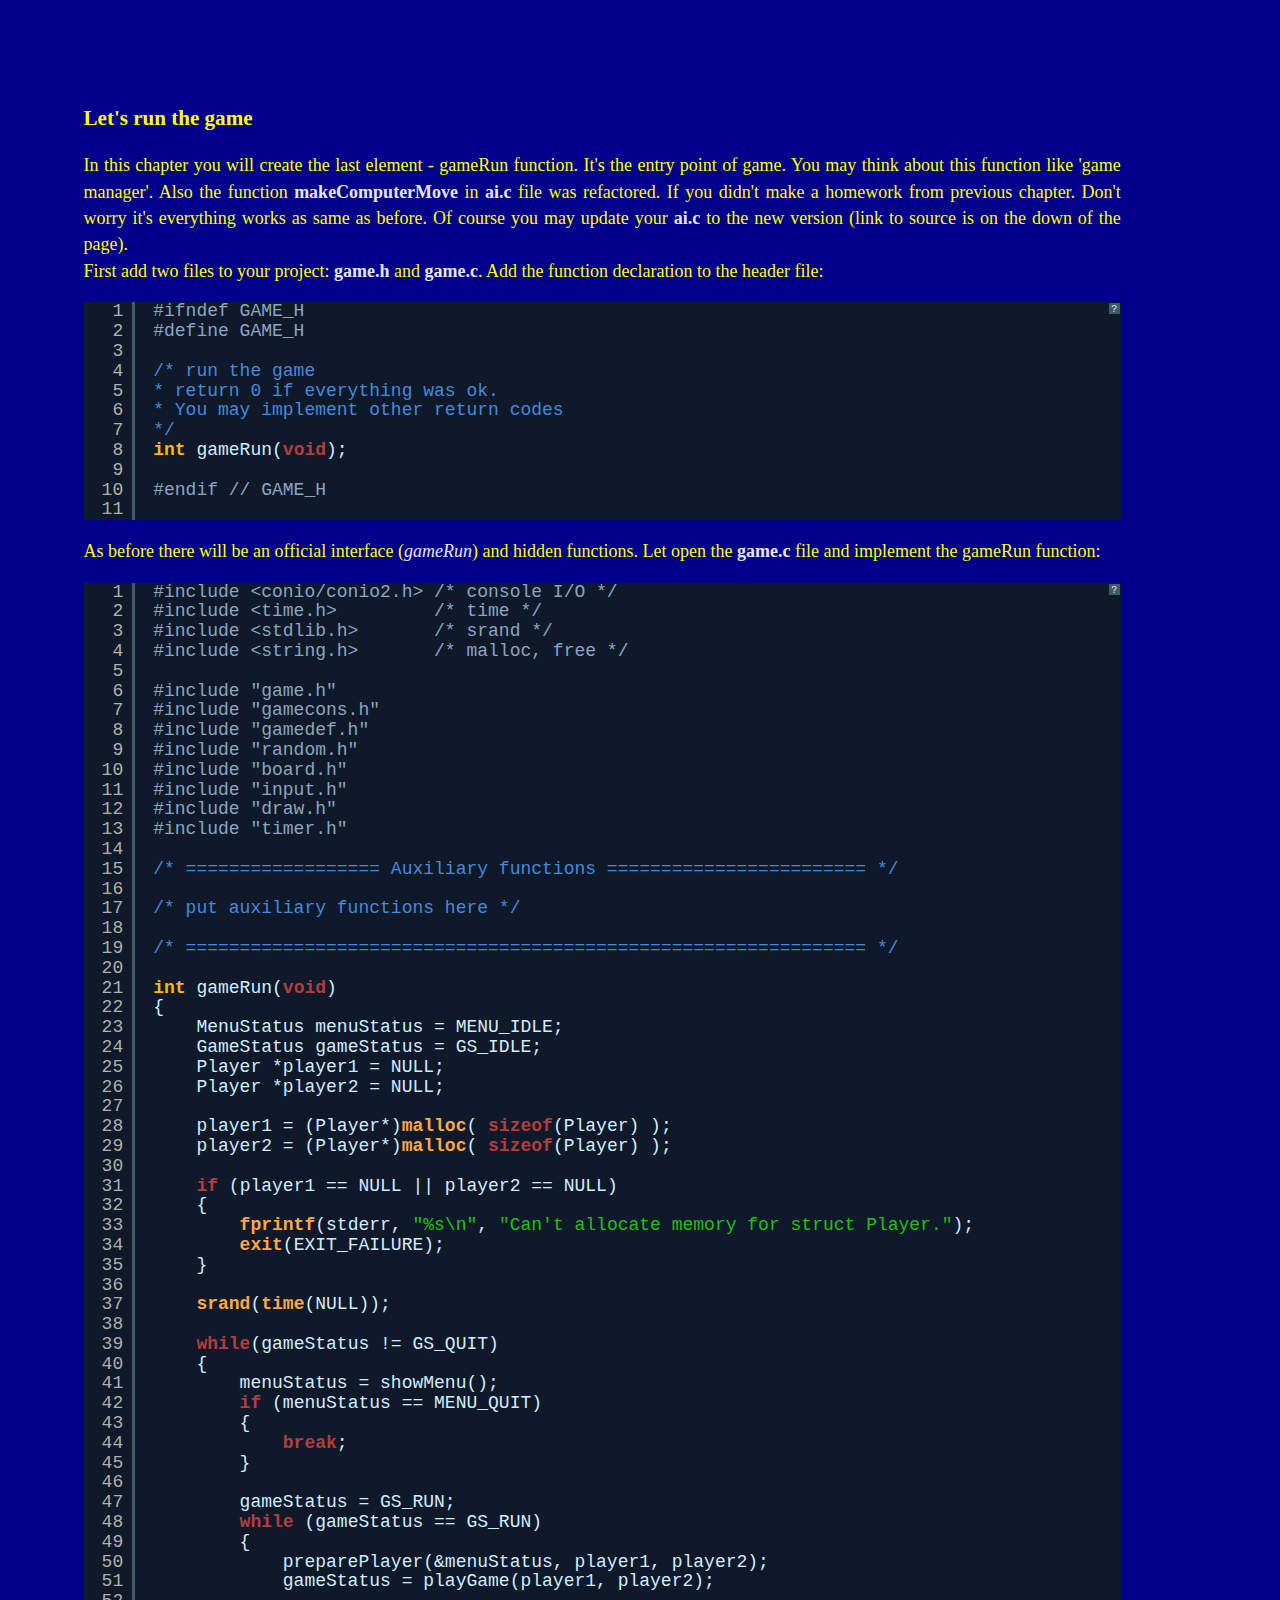
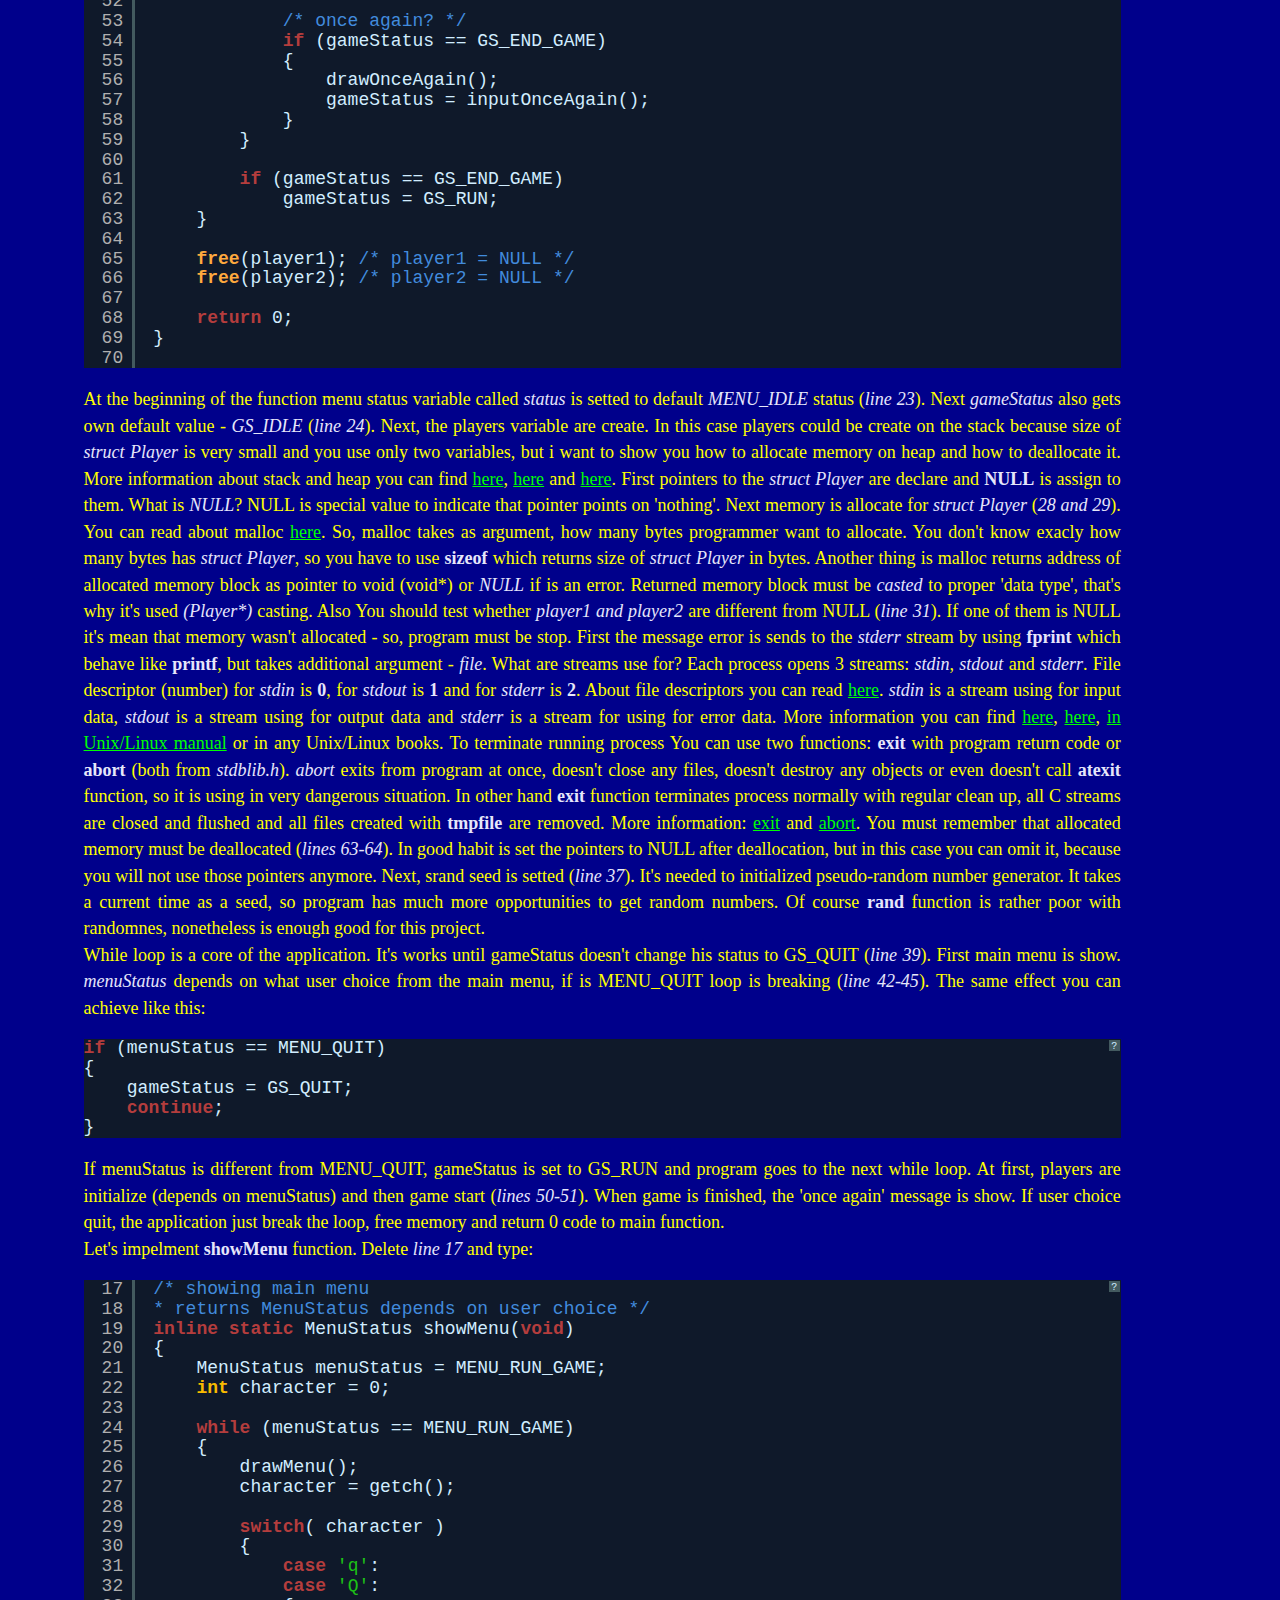
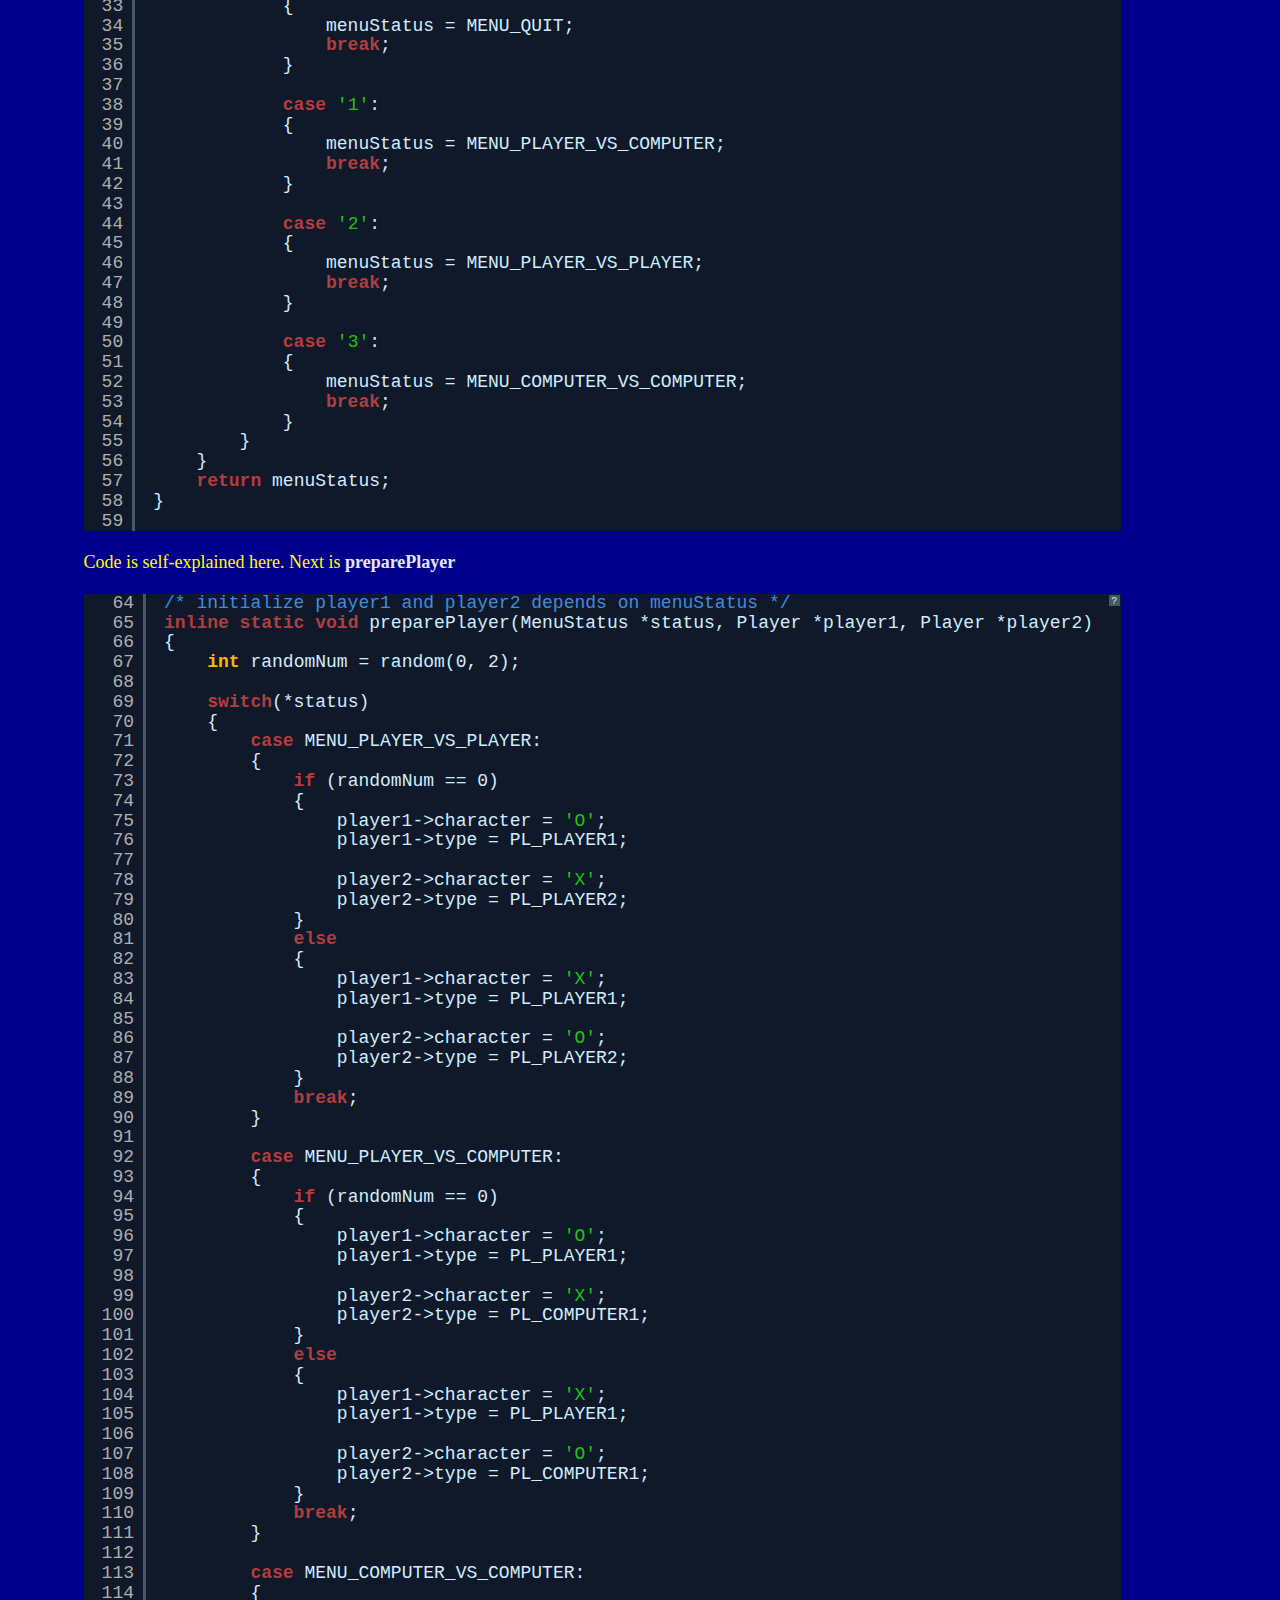
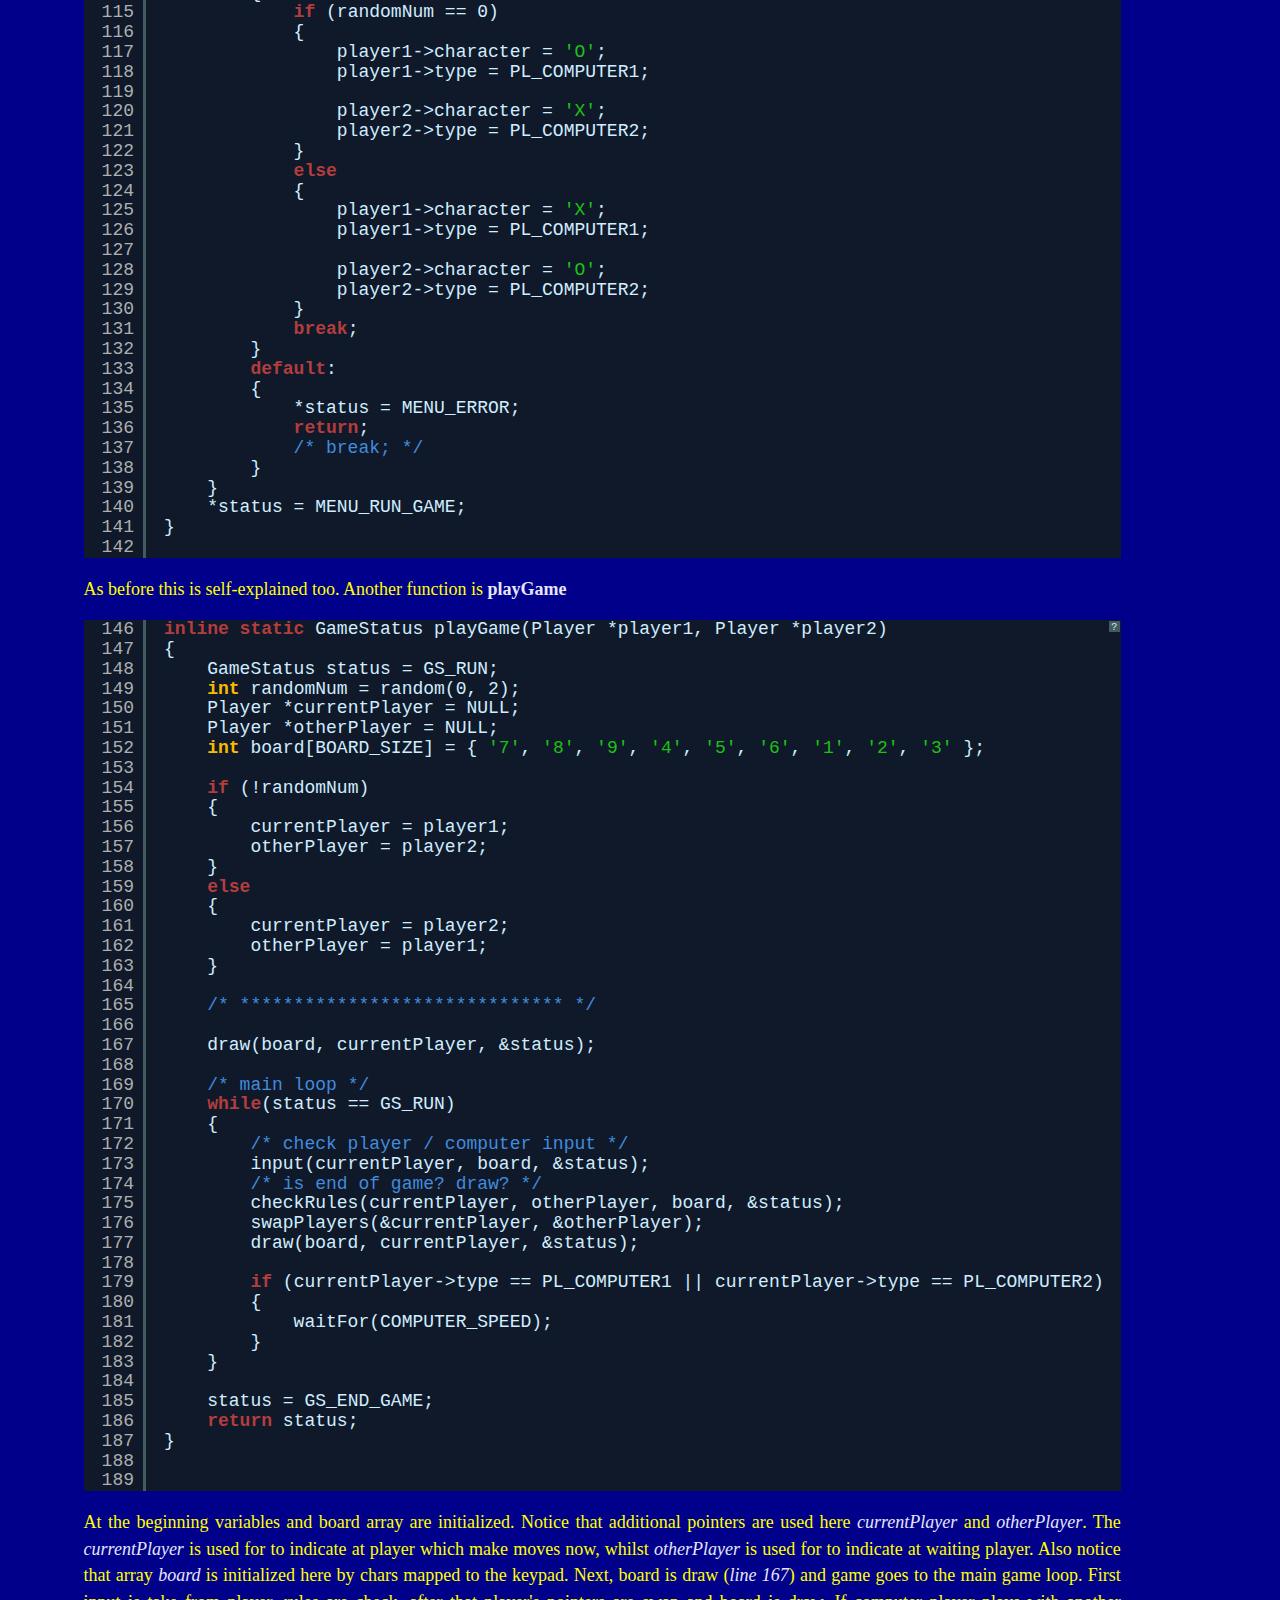
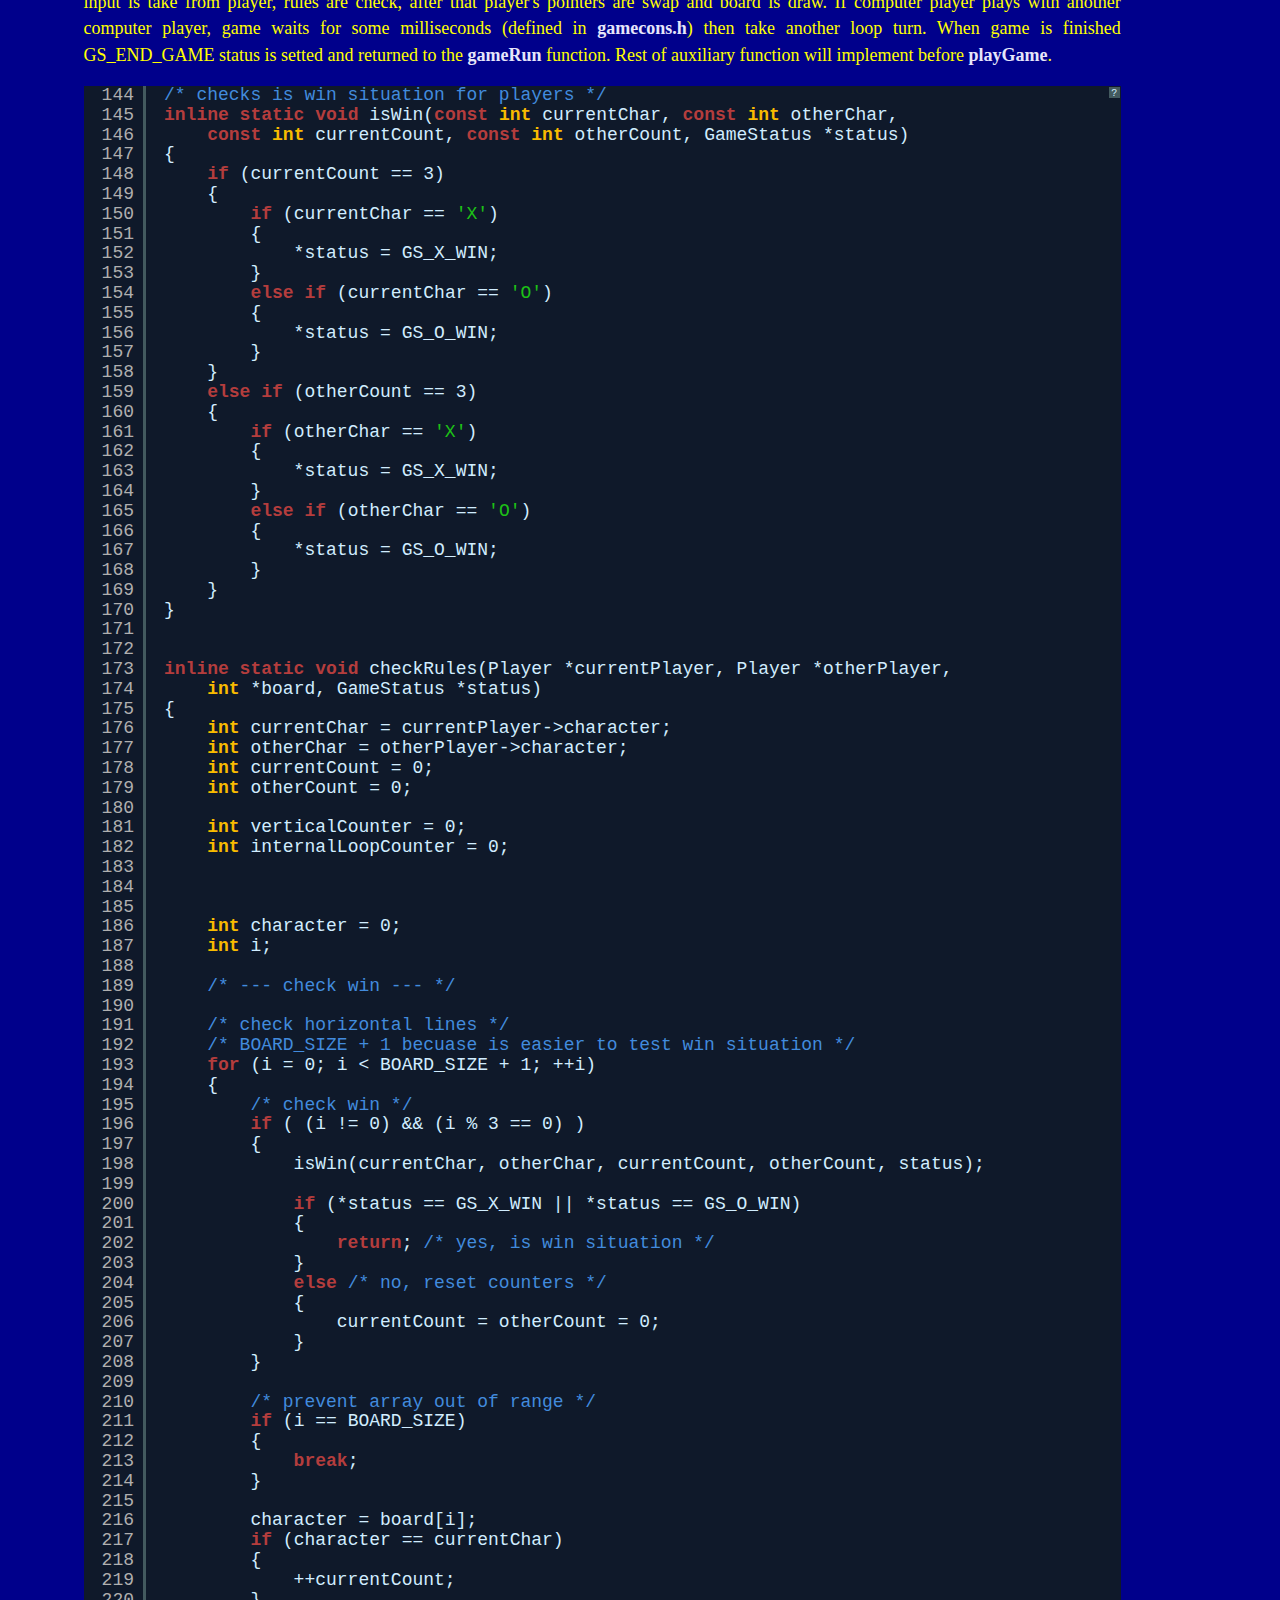
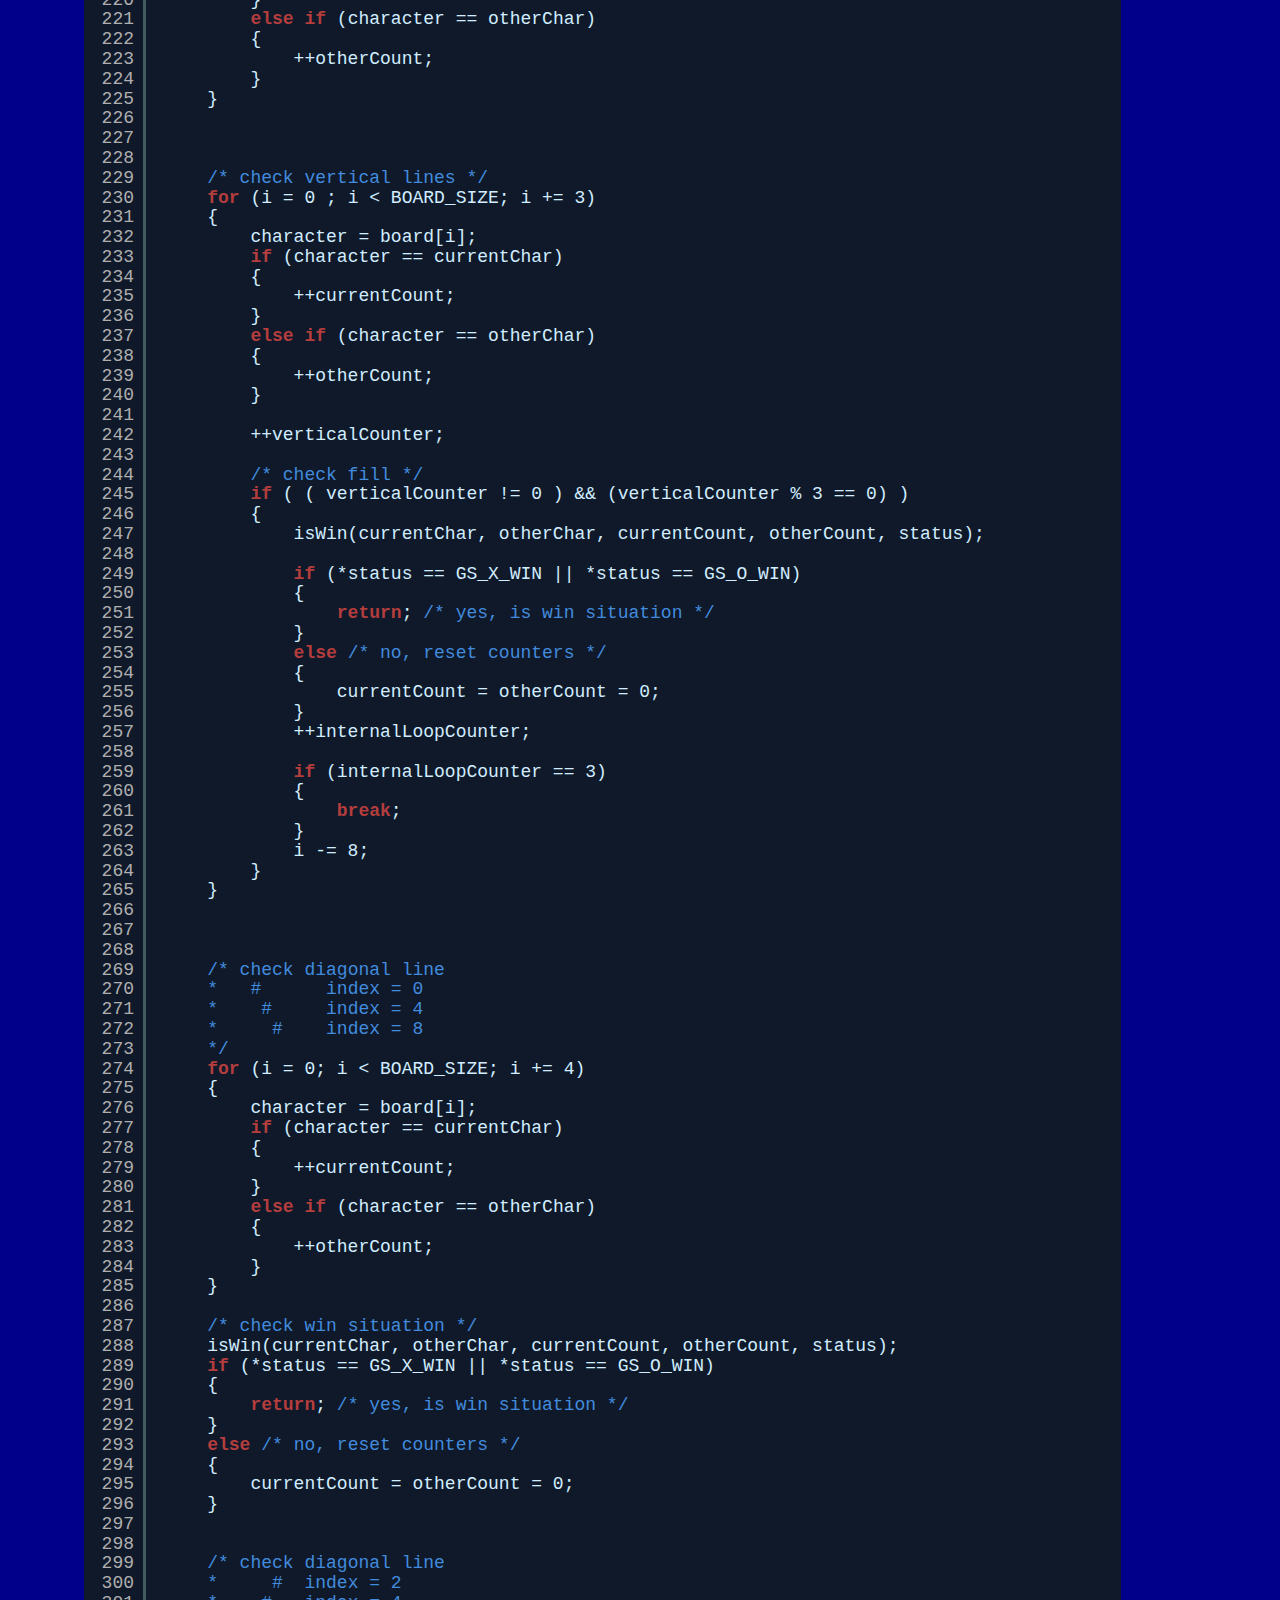
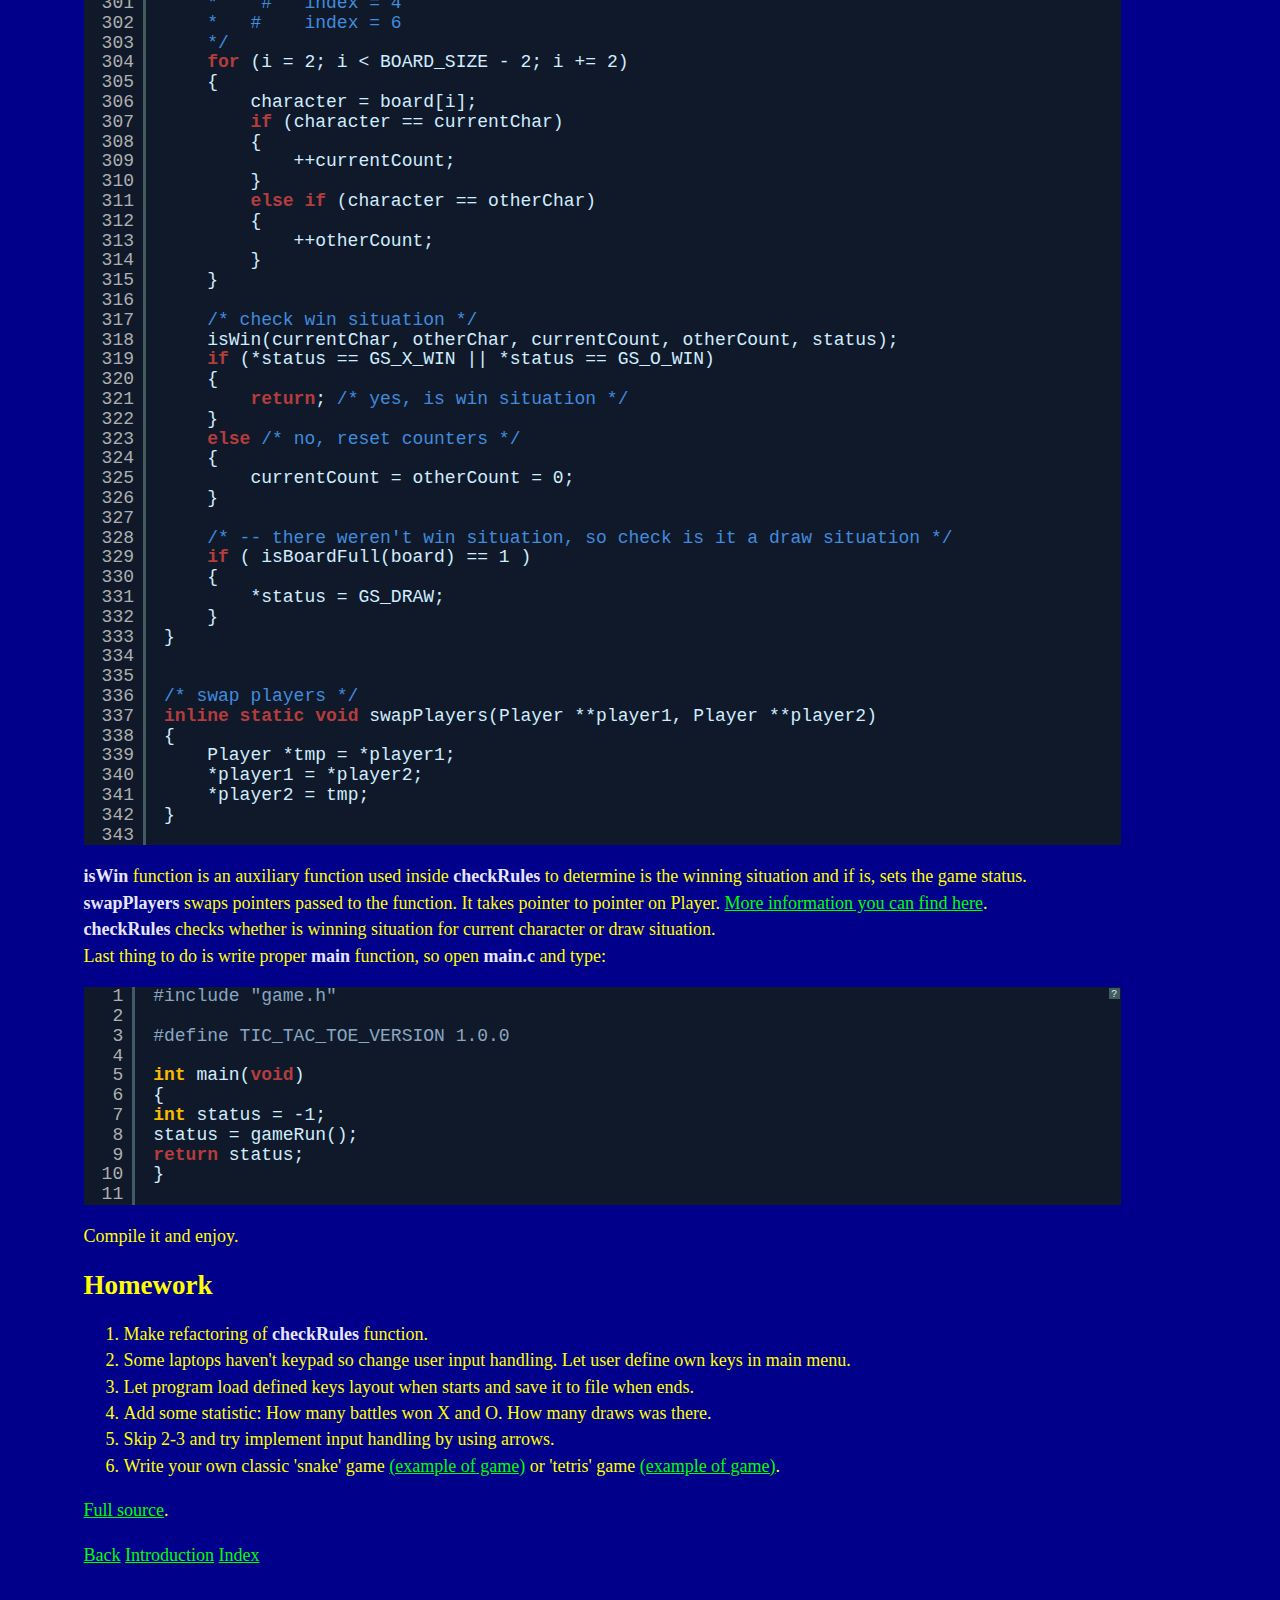
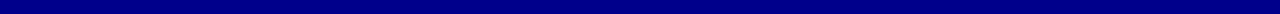
<file: code06.html>
<!DOCTYPE html>
<html lang="en">
<header>
	<meta http-equiv="Content-Type" content="text/html; charset=utf-8" />
	<link rel="stylesheet" type="text/css" href="styles/style.css">
	
	<!-- core script -->
	<script type="text/javascript" src="scripts/shCore.js"></script>
	<!-- brush -->
	<script type="text/javascript" src="scripts/shBrushCpp.js"></script>
	<!-- css for brush -->
	<link href="styles/shCore.css" rel="stylesheet" type="text/css" />
		<link href="styles/shThemeMidnight.css" rel="stylesheet" type="text/css" />
	
	<!-- run highlighter -->
	<script type="text/javascript">
		SyntaxHighlighter.all()
	</script>
	
	<title>TicTacToe in C: Game running</title>
</header>

<body>
	<div>
		<p><h3>Let's run the game</h3>
		In this chapter you will create the last element - gameRun function. It's the entry point of game. You may think about this function like 'game manager'. Also the function <b>makeComputerMove</b> in <b>ai.c</b> file was refactored. If you didn't make a homework from previous chapter. Don't worry it's everything works as same as before. Of course you may update your <b>ai.c</b> to the new version (link to source is on the down of the page). <br/>
		First add two files to your project: <b>game.h</b> and <b>game.c</b>. Add the function declaration to the header file:
			<pre class="brush: c">
				#ifndef GAME_H
				#define GAME_H
				
				/* run the game
				* return 0 if everything was ok.
				* You may implement other return codes
				*/
				int gameRun(void);
				
				#endif // GAME_H		
			</pre>
		As before there will be an official interface (<i>gameRun</i>) and hidden functions.
		Let open the <b>game.c</b> file and implement the gameRun function:
			<pre class="brush: c">
				#include &lt;conio/conio2.h&gt; /* console I/O */
				#include &lt;time.h&gt; 		/* time */
				#include &lt;stdlib.h&gt; 		/* srand */
				#include &lt;string.h&gt; 		/* malloc, free */
				
				#include "game.h"
				#include "gamecons.h"
				#include "gamedef.h"
				#include "random.h"
				#include "board.h"
				#include "input.h"
				#include "draw.h"
				#include "timer.h"
				
				/* ================== Auxiliary functions ======================== */
				
				/* put auxiliary functions here */
				
				/* =============================================================== */
				
				int gameRun(void)
				{
					MenuStatus menuStatus = MENU_IDLE;
					GameStatus gameStatus = GS_IDLE;
					Player *player1 = NULL;
					Player *player2 = NULL;
					
					player1 = (Player*)malloc( sizeof(Player) );
					player2 = (Player*)malloc( sizeof(Player) );
					
					if (player1 == NULL || player2 == NULL)
					{
						fprintf(stderr, "%s\n", "Can't allocate memory for struct Player.");
						exit(EXIT_FAILURE);
					}
					
					srand(time(NULL));
					
					while(gameStatus != GS_QUIT)
					{
						menuStatus = showMenu();
						if (menuStatus == MENU_QUIT)
						{
							break;
						}
					
						gameStatus = GS_RUN;
						while (gameStatus == GS_RUN)
						{
							preparePlayer(&amp;menuStatus, player1, player2);
							gameStatus = playGame(player1, player2);
					
							/* once again? */
							if (gameStatus == GS_END_GAME)
							{
								drawOnceAgain();
								gameStatus = inputOnceAgain();
							}
						}
					
						if (gameStatus == GS_END_GAME)
							gameStatus = GS_RUN;
					}
					
					free(player1); /* player1 = NULL */
					free(player2); /* player2 = NULL */
					
					return 0;
				}
			</pre>
			At the beginning of the function menu status variable called <i>status</i> is setted to default <i>MENU_IDLE</i> status (<i>line 23</i>). Next <i>gameStatus</i> also gets own default value - <i>GS_IDLE</i> (<i>line 24</i>). Next, the players variable are create. In this case players could be create on the stack because size of <i>struct Player</i> is very small and you use only two variables, but i want to show you how to allocate memory on heap and how to deallocate it. More information about stack and heap you can find <a href="http://gribblelab.org/CBootcamp/7_Memory_Stack_vs_Heap.html">here</a>, <a href="http://stackoverflow.com/questions/79923/what-and-where-are-the-stack-and-heap">here</a> and <a href="http://net-informations.com/faq/net/stack-heap.htm">here</a>. First pointers to the <i>struct Player</i> are declare and <b>NULL</b> is assign to them. What is <i>NULL</i>? NULL is special value to indicate that pointer points on 'nothing'. Next memory is allocate for <i>struct Player</i> (<i>28 and 29</i>). You can read about malloc <a href="http://www.cplusplus.com/reference/cstdlib/malloc/">here</a>. So, malloc takes as argument, how many bytes programmer want to allocate. You don't know exacly how many bytes has <i>struct Player</i>, so you have to use <b>sizeof</b> which returns size of <i>struct Player</i> in bytes. Another thing is malloc returns address of allocated memory block as pointer to void (void*) or <i>NULL</i> if is an error. Returned memory block must be <i>casted</i> to proper 'data type', that's why it's used <i>(Player*)</i> casting.
      Also You should test whether <i>player1 and player2</i> are different from NULL (<i>line 31</i>). If one of them is NULL it's mean that memory wasn't allocated - so, program must be stop. First the message error is sends to the <i>stderr</i> stream by using <b>fprint</b> which behave like <b>printf</b>, but takes additional argument - <i>file</i>. What are streams use for? Each process opens 3 streams: <i>stdin</i>, <i>stdout</i> and <i>stderr</i>. File descriptor (number) for <i>stdin</i> is <b>0</b>, for <i>stdout</i> is <b>1</b> and for <i>stderr</i> is <b>2</b>. About file descriptors you can read <a href="https://en.wikipedia.org/wiki/File_descriptor">here</a>. <i>stdin</i> is a stream using for input data, <i>stdout</i> is a stream using for output data and <i>stderr</i> is a stream for using for error data. More information you can find <a href="https://en.wikipedia.org/wiki/Standard_streams#Standard_input_.28stdin.29">here</a>, <a href="https://en.wikipedia.org/wiki/Standard_streams">here</a>, <a href="http://man7.org/linux/man-pages/man3/stdout.3.html">in Unix/Linux manual</a> or in any Unix/Linux books. To terminate running process You can use two functions: <b>exit</b> with program return code or <b>abort</b> (both from <i>stdblib.h</i>). <i>abort</i> exits from program at once, doesn't  close any files, doesn't destroy any objects or even doesn't call <b>atexit</b> function, so it is using in very dangerous situation. In other hand <b>exit</b> function terminates process normally with regular clean up, all C streams are closed and flushed and all files created with <b>tmpfile</b> are removed. More information: <a href="http://www.cplusplus.com/reference/cstdlib/exit/">exit</a> and <a href="http://www.cplusplus.com/reference/cstdlib/abort/">abort</a>. You must remember that allocated memory must be deallocated (<i>lines 63-64</i>). In good habit is set the pointers to NULL after deallocation, but in this case you can omit it, because you will not use those pointers anymore. Next, srand seed is setted (<i>line 37</i>). It's needed to initialized pseudo-random number generator. It takes a current time as a seed, so program has much more opportunities to get random numbers. Of course <b>rand</b> function is rather poor with randomnes, nonetheless is enough good for this project.<br />
			While loop is a core of the application. It's works until gameStatus doesn't change his status to GS_QUIT (<i>line 39</i>). First main menu is show. <i>menuStatus</i> depends on what user choice from the main menu, if is MENU_QUIT loop is breaking (<i>line 42-45</i>). The same effect you can achieve like this:
			<pre class="brush: c;gutter:false">
				if (menuStatus == MENU_QUIT)
				{
					gameStatus = GS_QUIT;
					continue;
				}
			</pre>
			If menuStatus is different from MENU_QUIT, gameStatus is set to GS_RUN and program goes to the next while loop. At first, players are initialize (depends on menuStatus) and then game start (<i>lines 50-51</i>). When game is finished, the 'once again' message is show. If user choice quit, the application just break the loop, free memory and return 0 code to main function.<br />
			Let's impelment <b>showMenu</b> function. Delete <i>line 17</i> and type:
			<pre class="brush: c; first-line:17">
				/* showing main menu
				* returns MenuStatus depends on user choice */
				inline static MenuStatus showMenu(void)
				{
					MenuStatus menuStatus = MENU_RUN_GAME;
					int character = 0;
					
					while (menuStatus == MENU_RUN_GAME)
					{
						drawMenu();
						character = getch();
					
						switch( character )
						{
							case 'q':
							case 'Q':
							{
								menuStatus = MENU_QUIT;
								break;
							}
						
							case '1':
							{
								menuStatus = MENU_PLAYER_VS_COMPUTER;
								break;
							}
						
							case '2':
							{
								menuStatus = MENU_PLAYER_VS_PLAYER;
								break;
							}
						
							case '3':
							{
								menuStatus = MENU_COMPUTER_VS_COMPUTER;
								break;
							}
						}
					}
					return menuStatus;
				}
			</pre>
			Code is self-explained here. Next is <b>preparePlayer</b>
			<pre class="brush: c; first-line:64">
				/* initialize player1 and player2 depends on menuStatus */
				inline static void preparePlayer(MenuStatus *status, Player *player1, Player *player2)
				{
					int randomNum = random(0, 2);
					
					switch(*status)
					{
						case MENU_PLAYER_VS_PLAYER:
						{
							if (randomNum == 0)
							{
								player1->character = 'O';
								player1->type = PL_PLAYER1;
						
								player2->character = 'X';
								player2->type = PL_PLAYER2;
							}
							else
							{
								player1->character = 'X';
								player1->type = PL_PLAYER1;
						
								player2->character = 'O';
								player2->type = PL_PLAYER2;
							}
							break;
						}
					
						case MENU_PLAYER_VS_COMPUTER:
						{
							if (randomNum == 0)
							{
								player1->character = 'O';
								player1->type = PL_PLAYER1;
						
								player2->character = 'X';
								player2->type = PL_COMPUTER1;
							}
							else
							{
								player1->character = 'X';
								player1->type = PL_PLAYER1;
						
								player2->character = 'O';
								player2->type = PL_COMPUTER1;
							}
							break;
						}
					
						case MENU_COMPUTER_VS_COMPUTER:
						{
							if (randomNum == 0)
							{
								player1->character = 'O';
								player1->type = PL_COMPUTER1;
						
								player2->character = 'X';
								player2->type = PL_COMPUTER2;
							}
							else
							{
								player1->character = 'X';
								player1->type = PL_COMPUTER1;
						
								player2->character = 'O';
								player2->type = PL_COMPUTER2;
							}
							break;
						}
						default:
						{
							*status = MENU_ERROR;
							return;
							/* break; */
						}
					}
					*status = MENU_RUN_GAME;
				}
			</pre>
			As before this is self-explained too. Another function is <b>playGame</b>
			<pre class="brush: c; first-line: 146;">
			
			inline static GameStatus playGame(Player *player1, Player *player2)
			{
				GameStatus status = GS_RUN;
				int randomNum = random(0, 2);
				Player *currentPlayer = NULL;
				Player *otherPlayer = NULL;
				int board[BOARD_SIZE] = { '7', '8', '9', '4', '5', '6', '1', '2', '3' };
				
				if (!randomNum)
				{
					currentPlayer = player1;
					otherPlayer = player2;
				}
				else
				{
					currentPlayer = player2;
					otherPlayer = player1;
				}
				
				/* ****************************** */
				
				draw(board, currentPlayer, &amp;status);
				
				/* main loop */
				while(status == GS_RUN)
				{
					/* check player / computer input */
					input(currentPlayer, board, &amp;status);
					/* is end of game? draw? */
					checkRules(currentPlayer, otherPlayer, board, &amp;status);
					swapPlayers(&amp;currentPlayer, &amp;otherPlayer);
					draw(board, currentPlayer, &amp;status);
					
					if (currentPlayer->type == PL_COMPUTER1 || currentPlayer->type == PL_COMPUTER2)
					{
						waitFor(COMPUTER_SPEED);
					}
				}
				
				status = GS_END_GAME;
				return status;
			}
			</pre>
			At the beginning variables and board array are initialized. Notice that additional pointers are used here <i>currentPlayer</i> and <i>otherPlayer</i>. The <i>currentPlayer</i> is used for to indicate at player which make moves now, whilst <i>otherPlayer</i> is used for to indicate at waiting player. Also notice that array <i>board</i> is initialized here by chars mapped to the keypad.
			Next, board is draw (<i>line 167</i>) and game goes to the main game loop. First input is take from player, rules are check, after that player's pointers are swap and board is draw. If computer player plays with another computer player, game waits for some milliseconds (defined in <b>gamecons.h</b>) then take another loop turn. When game is finished GS_END_GAME status is setted and returned to the <b>gameRun</b> function. Rest of auxiliary function will implement before <b>playGame</b>.
			<pre class="brush: c; first-line: 144;">
				/* checks is win situation for players */
				inline static void isWin(const int currentChar, const int otherChar,
					const int currentCount, const int otherCount, GameStatus *status)
				{
					if (currentCount == 3)
					{
						if (currentChar == 'X')
						{
							*status = GS_X_WIN;
						}
						else if (currentChar == 'O')
						{
							*status = GS_O_WIN;
						}
					}
					else if (otherCount == 3)
					{
						if (otherChar == 'X')
						{
							*status = GS_X_WIN;
						}
						else if (otherChar == 'O')
						{
							*status = GS_O_WIN;
						}
					}
				}


				inline static void checkRules(Player *currentPlayer, Player *otherPlayer,
					int *board, GameStatus *status)
				{
					int currentChar = currentPlayer->character;
					int otherChar = otherPlayer->character;
					int currentCount = 0;
					int otherCount = 0;
					
					int verticalCounter = 0;
					int internalLoopCounter = 0;
					
					
					
					int character = 0;
					int i;
					
					/* --- check win --- */
					
					/* check horizontal lines */
					/* BOARD_SIZE + 1 becuase is easier to test win situation */
					for (i = 0; i &lt; BOARD_SIZE + 1; ++i)
					{
						/* check win */
						if ( (i != 0) &amp;&amp; (i % 3 == 0) )
						{
							isWin(currentChar, otherChar, currentCount, otherCount, status);
						
							if (*status == GS_X_WIN || *status == GS_O_WIN)
							{
								return; /* yes, is win situation */
							}
							else /* no, reset counters */
							{
								currentCount = otherCount = 0;
							}
						}
					
						/* prevent array out of range */
						if (i == BOARD_SIZE)
						{
							break;
						}
					
						character = board[i];
						if (character == currentChar)
						{
							++currentCount;
						}
						else if (character == otherChar)
						{
							++otherCount;
						}
					}
					
					
					
					/* check vertical lines */
					for (i = 0 ; i &lt; BOARD_SIZE; i += 3)
					{
						character = board[i];
						if (character == currentChar)
						{
							++currentCount;
						}
						else if (character == otherChar)
						{
							++otherCount;
						}
					
						++verticalCounter;
					
						/* check fill */
						if ( ( verticalCounter != 0 ) &amp;&amp; (verticalCounter % 3 == 0) )
						{
							isWin(currentChar, otherChar, currentCount, otherCount, status);
					
							if (*status == GS_X_WIN || *status == GS_O_WIN)
							{
								return; /* yes, is win situation */
							}
							else /* no, reset counters */
							{
								currentCount = otherCount = 0;
							}
							++internalLoopCounter;
						
							if (internalLoopCounter == 3)
							{
								break;
							}
							i -= 8;
						}
					}
					
					
					
					/* check diagonal line
					*   #      index = 0
					*    #     index = 4
					*     #    index = 8
					*/
					for (i = 0; i &lt; BOARD_SIZE; i += 4)
					{
						character = board[i];
						if (character == currentChar)
						{
							++currentCount;
						}
						else if (character == otherChar)
						{
							++otherCount;
						}
					}
					
					/* check win situation */
					isWin(currentChar, otherChar, currentCount, otherCount, status);
					if (*status == GS_X_WIN || *status == GS_O_WIN)
					{
						return; /* yes, is win situation */
					}
					else /* no, reset counters */
					{
						currentCount = otherCount = 0;
					}
					
					
					/* check diagonal line
					*     #  index = 2
					*    #   index = 4
					*   #    index = 6
					*/
					for (i = 2; i &lt; BOARD_SIZE - 2; i += 2)
					{
						character = board[i];
						if (character == currentChar)
						{
							++currentCount;
						}
						else if (character == otherChar)
						{
							++otherCount;
						}
					}
					
					/* check win situation */
					isWin(currentChar, otherChar, currentCount, otherCount, status);
					if (*status == GS_X_WIN || *status == GS_O_WIN)
					{
						return; /* yes, is win situation */
					}
					else /* no, reset counters */
					{
						currentCount = otherCount = 0;
					}
					
					/* -- there weren't win situation, so check is it a draw situation */
					if ( isBoardFull(board) == 1 )
					{
						*status = GS_DRAW;
					}
				}


				/* swap players */
				inline static void swapPlayers(Player **player1, Player **player2)
				{
					Player *tmp = *player1;
					*player1 = *player2;
					*player2 = tmp;
				}
			</pre>
			<b>isWin</b> function is an auxiliary function used inside <b>checkRules</b> to determine is the winning situation and if is, sets the game status.<br />
			<b>swapPlayers</b> swaps pointers passed to the function. It takes pointer to pointer on Player. <a href="http://stackoverflow.com/questions/8403447/swapping-pointers-in-c-char-int">More information you can find here</a>. <br />
			<b>checkRules</b> checks whether is winning situation for current character or draw situation. <br />
			Last thing to do is write proper <b>main</b> function, so open <b>main.c</b> and type:
			<pre class="brush:c;">
				#include "game.h"
				
				#define TIC_TAC_TOE_VERSION 1.0.0
				
				int main(void)
				{
				int status = -1;
				status = gameRun();
				return status;
				}
			</pre>
			Compile it and enjoy.		
			<p>
			<h2>Homework</h2>
				<ol>
					<li>Make refactoring of <b>checkRules</b> function.</li>
					<li>Some laptops haven't keypad so change user input handling. Let user define own keys in main menu.</li>
					<li>Let program load defined keys layout when starts and save it to file when ends.</li>
					<li>Add some statistic: How many battles won X and O. How many draws was there.</li>
					<li>Skip 2-3 and try implement input handling by using arrows.</li>
					<li>Write your own classic 'snake' game <a href="https://www.youtube.com/watch?v=P_YLArdt0NU">(example of game)</a> or 'tetris' game <a href="https://www.youtube.com/watch?v=x5Fp26rVXF0">(example of game)</a>.</li>
				</ol>
			</p>
			<p>
				<a href="sources\code006">Full source</a>.
			</p>
		</p>
	</div>
	
	<div class="nav">
		<a href="code05.html">Back</a>
		<a href="introduction.html">Introduction</a>
		<a href="index.html">Index</a>
	</div>
</body>
</html>
</file>
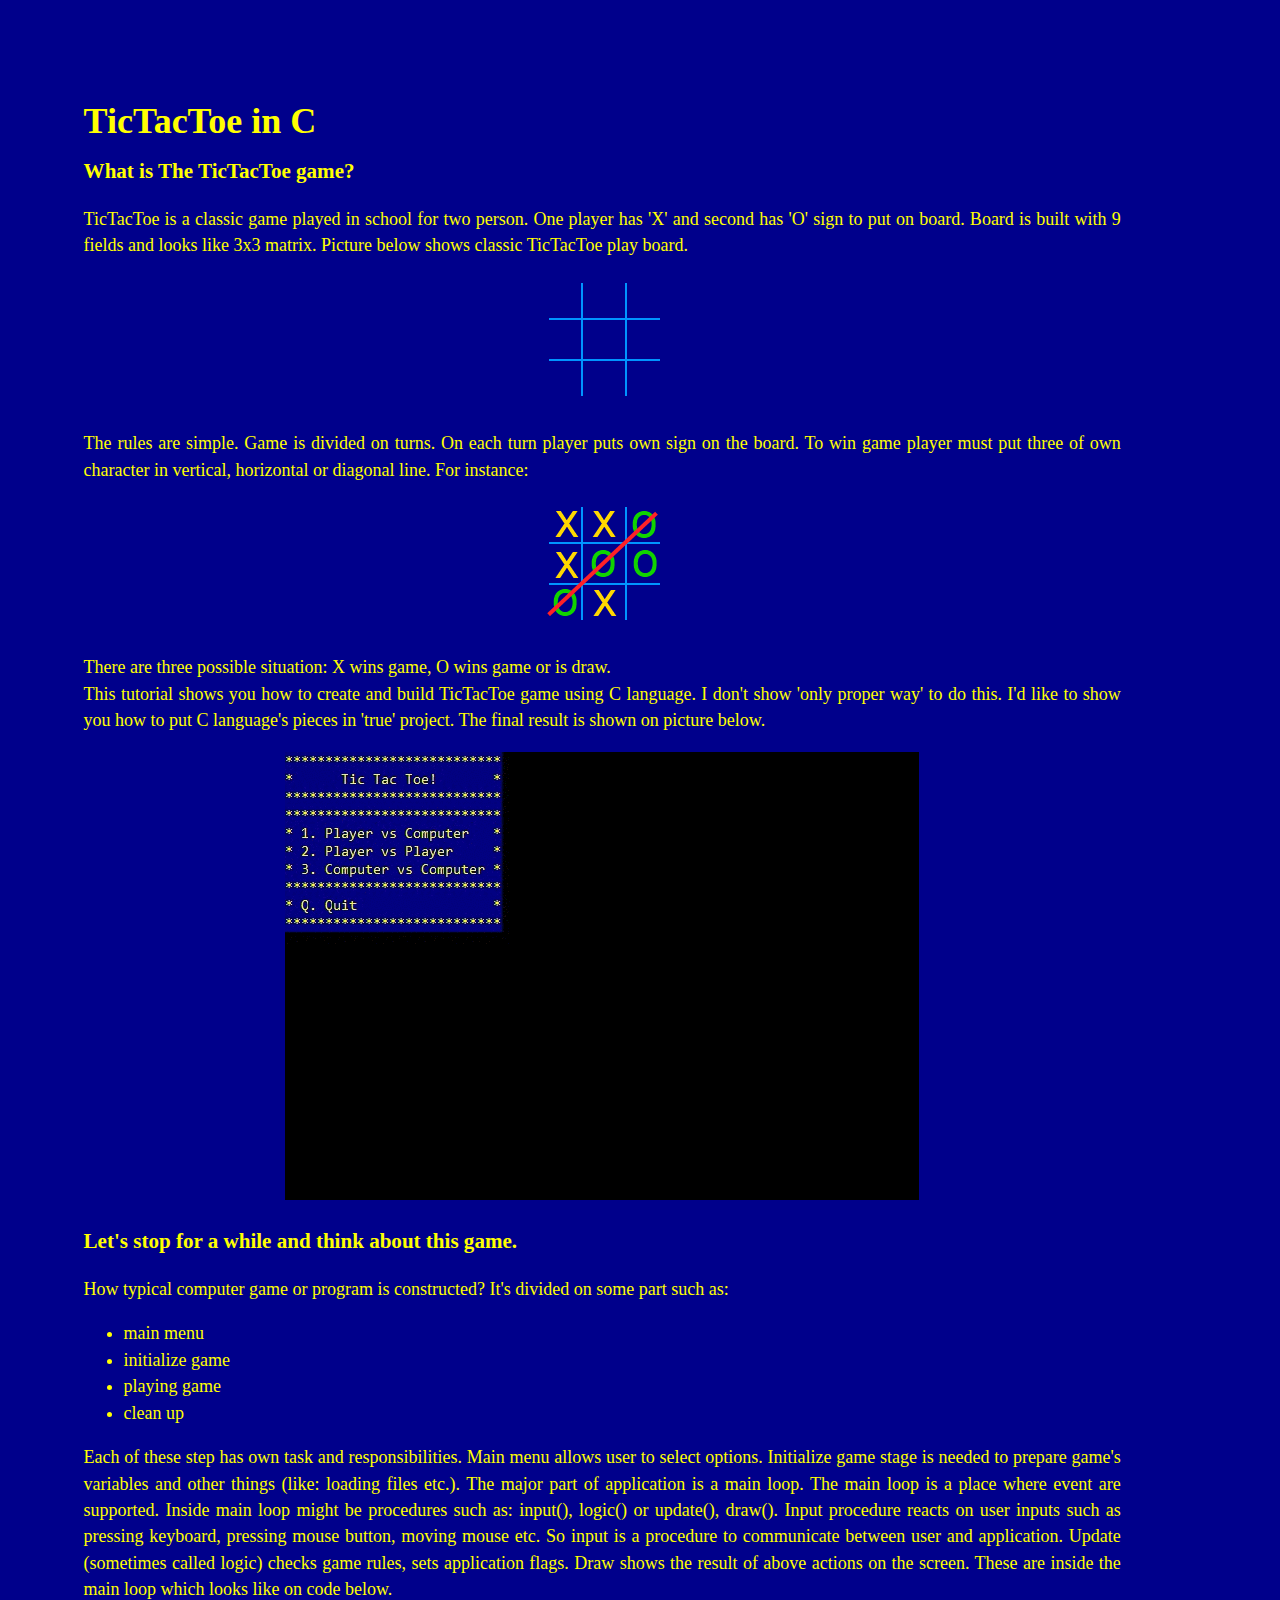
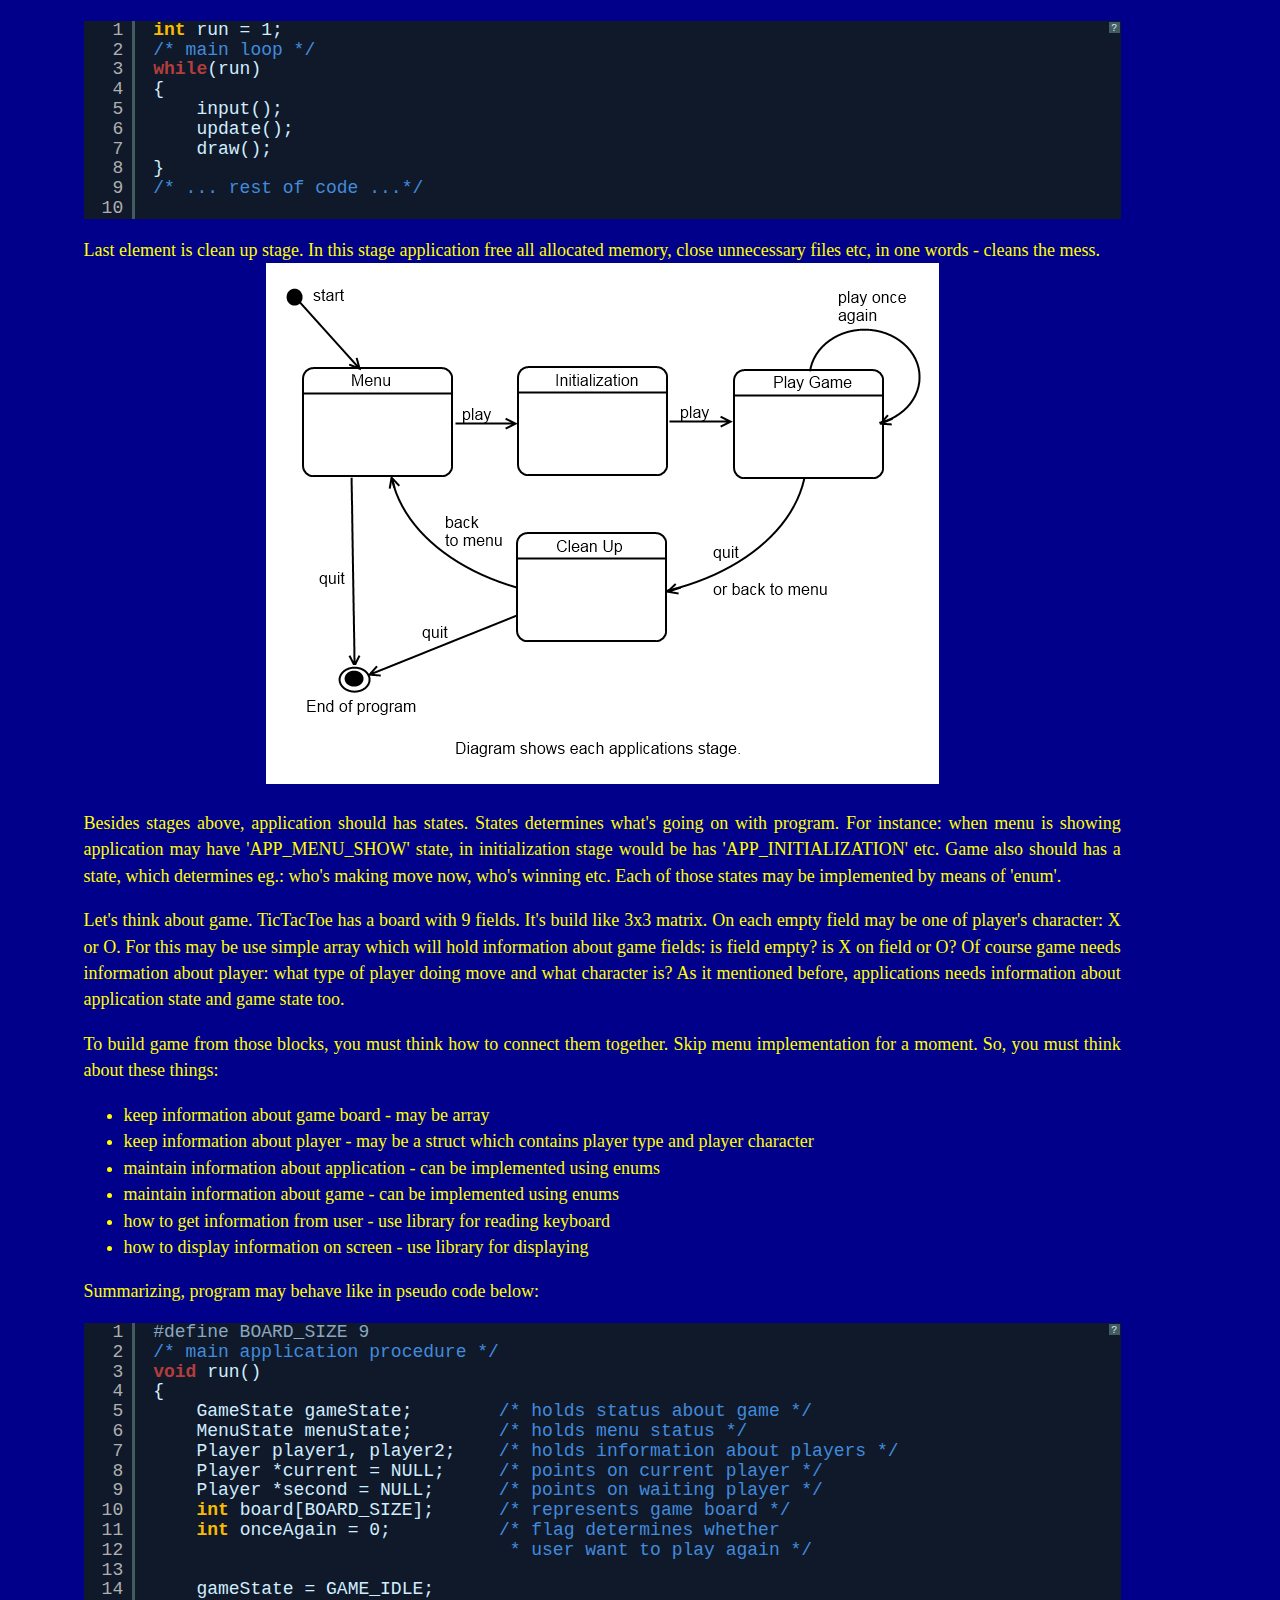
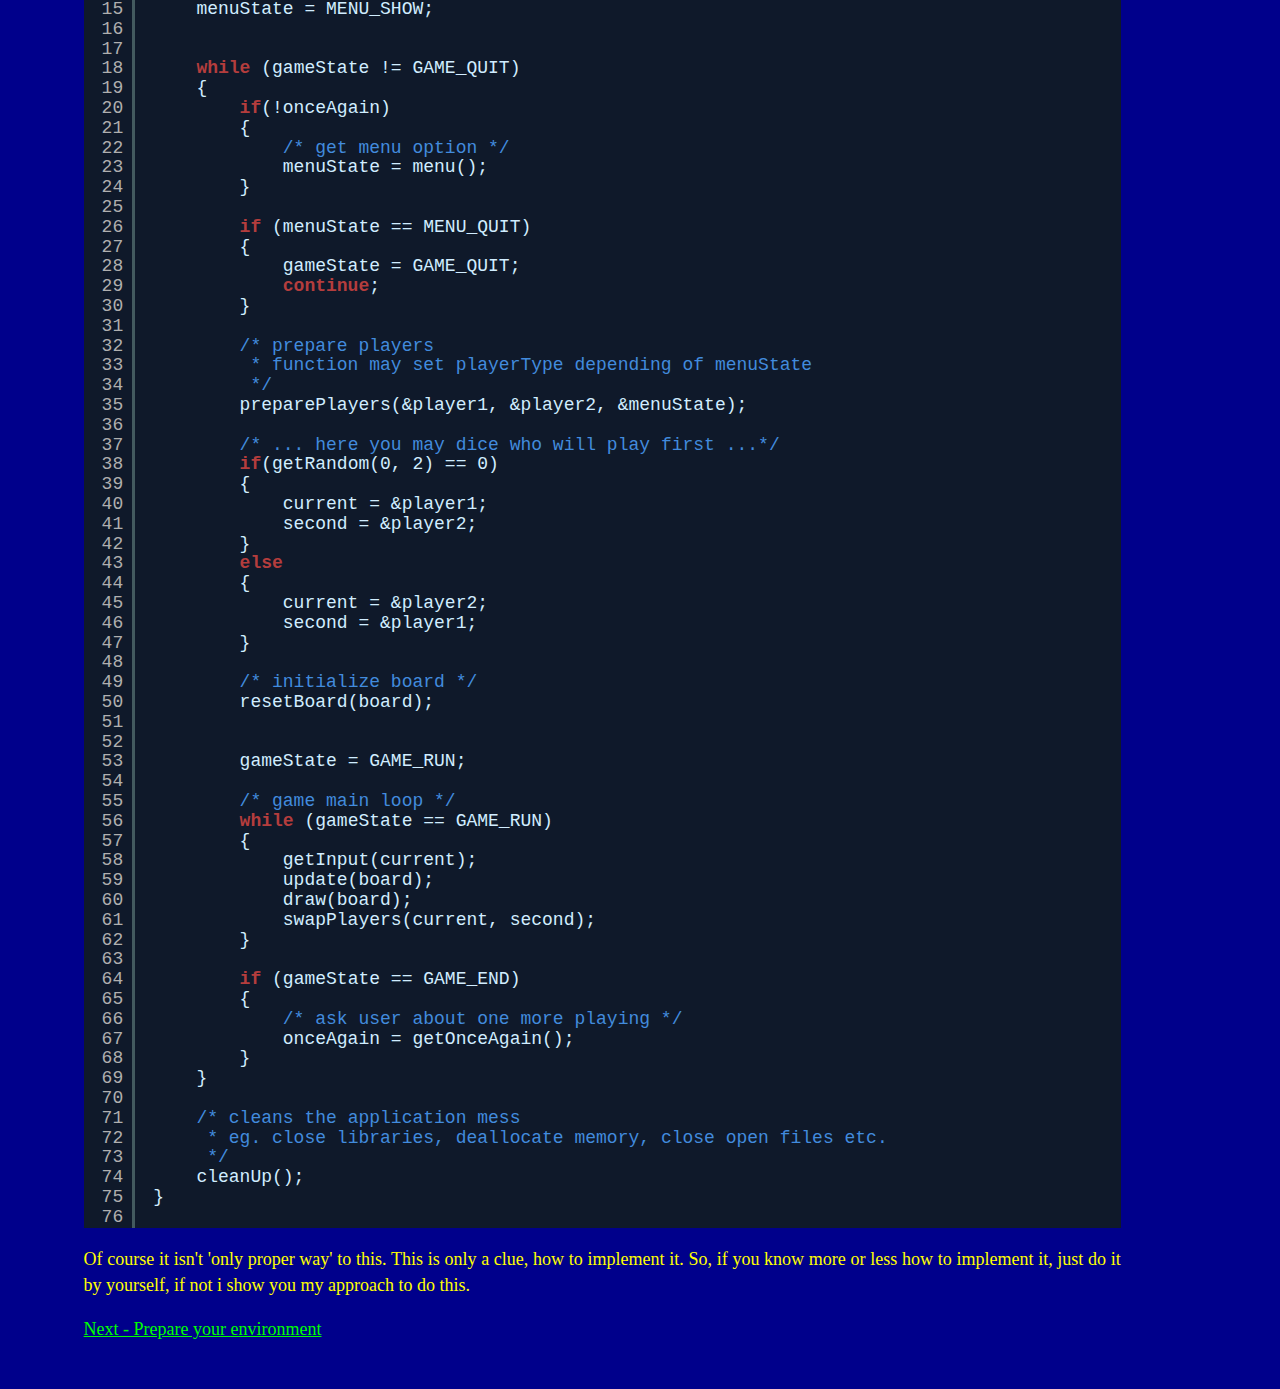
<file: introduction.html>
<!DOCTYPE html>
<html lang="en">
<header>
	<meta http-equiv="Content-Type" content="text/html; charset=utf-8" />
	<link rel="stylesheet" type="text/css" href="styles/style.css">
	
	<!-- core script -->
	<script type="text/javascript" src="scripts/shCore.js"></script>
	<!-- brush -->
	<script type="text/javascript" src="scripts/shBrushCpp.js"></script>
	<!-- css for brush -->
	<link href="styles/shCore.css" rel="stylesheet" type="text/css" />
		<link href="styles/shThemeMidnight.css" rel="stylesheet" type="text/css" />
	
	<!-- run highlighter -->
	<script type="text/javascript">
		SyntaxHighlighter.all()
	</script>
	
	
	
	<title>TicTacToe in C</title>
</header>

<body>
	<div name="introduction">
		<h1>TicTacToe in C</h1>
		
		<h3>What is The TicTacToe game?</h3>
		<p>
		TicTacToe is a classic game played in school for two person. One player has 'X' and second has 'O' sign to put on board. Board is built with 9 fields and looks like 3x3 matrix. Picture below shows classic TicTacToe play board.</p>
		<p class="images">
			<img src="images\board.png" alt="TicTacToe  board" />
		</p>
		<p>
		The rules are simple. Game is divided on turns. On each turn player puts own sign on the board. To win game player must put three of own character in vertical, horizontal or diagonal line. For instance:
		</p>
		<p class="images">
			<img src="images\win.png" alt="Example of winning situation" />
		</p>
		<p>
		There are three possible situation: X wins game, O wins game or is draw.
		<br />
		This tutorial shows you how to create and build TicTacToe game using C language. I don't show 'only proper way' to do this. I'd like to show you how to put C language's pieces in 'true' project. The final result is shown on picture below.
		<br />
			<p class="images">
				<img src="images\computerplay.gif" alt="Final program example" />
			</p>
		</p>
	</div>
	<div name="Preparation">
	<h3>Let's stop for a while and think about this game.</h3>
	<p>How typical computer game or program is constructed? It's divided on some part such as: 
		<ul>
			<li>main menu</li>
			<li>initialize game</li>
			<li>playing game</li>
			<li>clean up</li>
		</ul>
	Each of these step has own task and responsibilities. Main menu allows user to select options. Initialize game stage is needed to prepare game's variables and other things (like: loading files etc.). The major part of application is a main loop. The main loop is a place where event are supported. Inside main loop might be procedures such as: input(), logic() or update(), draw(). Input procedure reacts on user inputs such as pressing keyboard, pressing mouse button, moving mouse etc. So input is a procedure to communicate between user and application. Update (sometimes called logic) checks game rules, sets application flags. Draw shows the result of above actions on the screen. These are inside the main loop which looks like on code below.
	
		<pre class="brush: cpp">
			int run = 1;
			/* main loop */
			while(run)
			{
				input();
				update();
				draw();
			}
			/* ... rest of code ...*/
		</pre>
	
	Last element is clean up stage. In this stage application free all allocated memory, close unnecessary files etc, in one words - cleans the mess.
		<p class="images">
			<img src="images\appStages.png" alt="Diagram shows each application stages" />
		</p>
	</p>
	<p>Besides stages above, application should has states. States determines what's going on with program. For instance: when menu is showing application may have 'APP_MENU_SHOW' state, in initialization stage would be has 'APP_INITIALIZATION' etc. Game also should has a state, which determines eg.: who's making move now, who's winning etc.
	Each of those states may be implemented by means of 'enum'.
	</p>
	<p>Let's think about game. TicTacToe has a board with 9 fields. It's build like 3x3 matrix. On each empty field may be one of player's character: X or O. For this may be use simple array which will hold information about game fields: is field empty? is X on field or O? Of course game needs information about player: what type of player doing move and what character is? As it mentioned before, applications needs information about application state and game state too.
	</p>
	<p>To build game from those blocks, you must think how to connect them together. Skip menu implementation for a moment. So, you must think about these things:
		<ul>
			<li>keep information about game board - may be array</li>
			<li>keep information about player - may be a struct which contains player type and player character</li>
			<li>maintain information about application - can be implemented using enums</li>
			<li>maintain information about game - can be implemented using enums</li>
			<li>how to get information from user - use library for reading keyboard</li>
			<li>how to display information on screen - use library for displaying</li>
		</ul>
	</p>
	<p>Summarizing, program may behave like in pseudo code below:
	<pre class="brush: cpp">
	#define BOARD_SIZE 9
	/* main application procedure */
	void run()
	{
		GameState gameState;		/* holds status about game */
		MenuState menuState;		/* holds menu status */
		Player player1, player2;	/* holds information about players */
		Player *current = NULL;		/* points on current player */
		Player *second = NULL;		/* points on waiting player */
		int board[BOARD_SIZE];		/* represents game board */
		int onceAgain = 0;			/* flag determines whether
									 * user want to play again */
		
		gameState = GAME_IDLE;
		menuState = MENU_SHOW;
		
		
		while (gameState != GAME_QUIT)
		{
			if(!onceAgain)
			{
				/* get menu option */
				menuState = menu();
			}
			
			if (menuState == MENU_QUIT)
			{
				gameState = GAME_QUIT;
				continue;
			}
			
			/* prepare players
			 * function may set playerType depending of menuState
   			 */
			preparePlayers(&amp;player1, &amp;player2, &amp;menuState);
			
			/* ... here you may dice who will play first ...*/
			if(getRandom(0, 2) == 0)
			{
				current = &amp;player1;
				second = &amp;player2;
			}
			else
			{
				current = &amp;player2;
				second = &amp;player1;
			}
			
			/* initialize board */
			resetBoard(board);
			
			
			gameState = GAME_RUN;
			
			/* game main loop */
			while (gameState == GAME_RUN)
			{
				getInput(current);
				update(board);
				draw(board);
				swapPlayers(current, second);
			}
			
			if (gameState == GAME_END)
			{
				/* ask user about one more playing */
				onceAgain = getOnceAgain();
			}
		}
		
		/* cleans the application mess
		 * eg. close libraries, deallocate memory, close open files etc. 
		 */
		cleanUp();
	}
	</pre>
	</p>
	<p>Of course it isn't 'only proper way' to this. This is only a clue, how to implement it. So, if you know more or less how to implement it, just do it by yourself, if not i show you my approach to do this.</p>
	</div>
	<div class="nav">
		<a href="code01.html">Next - Prepare your environment</a>
	</div>
</body>
</html>
</file>
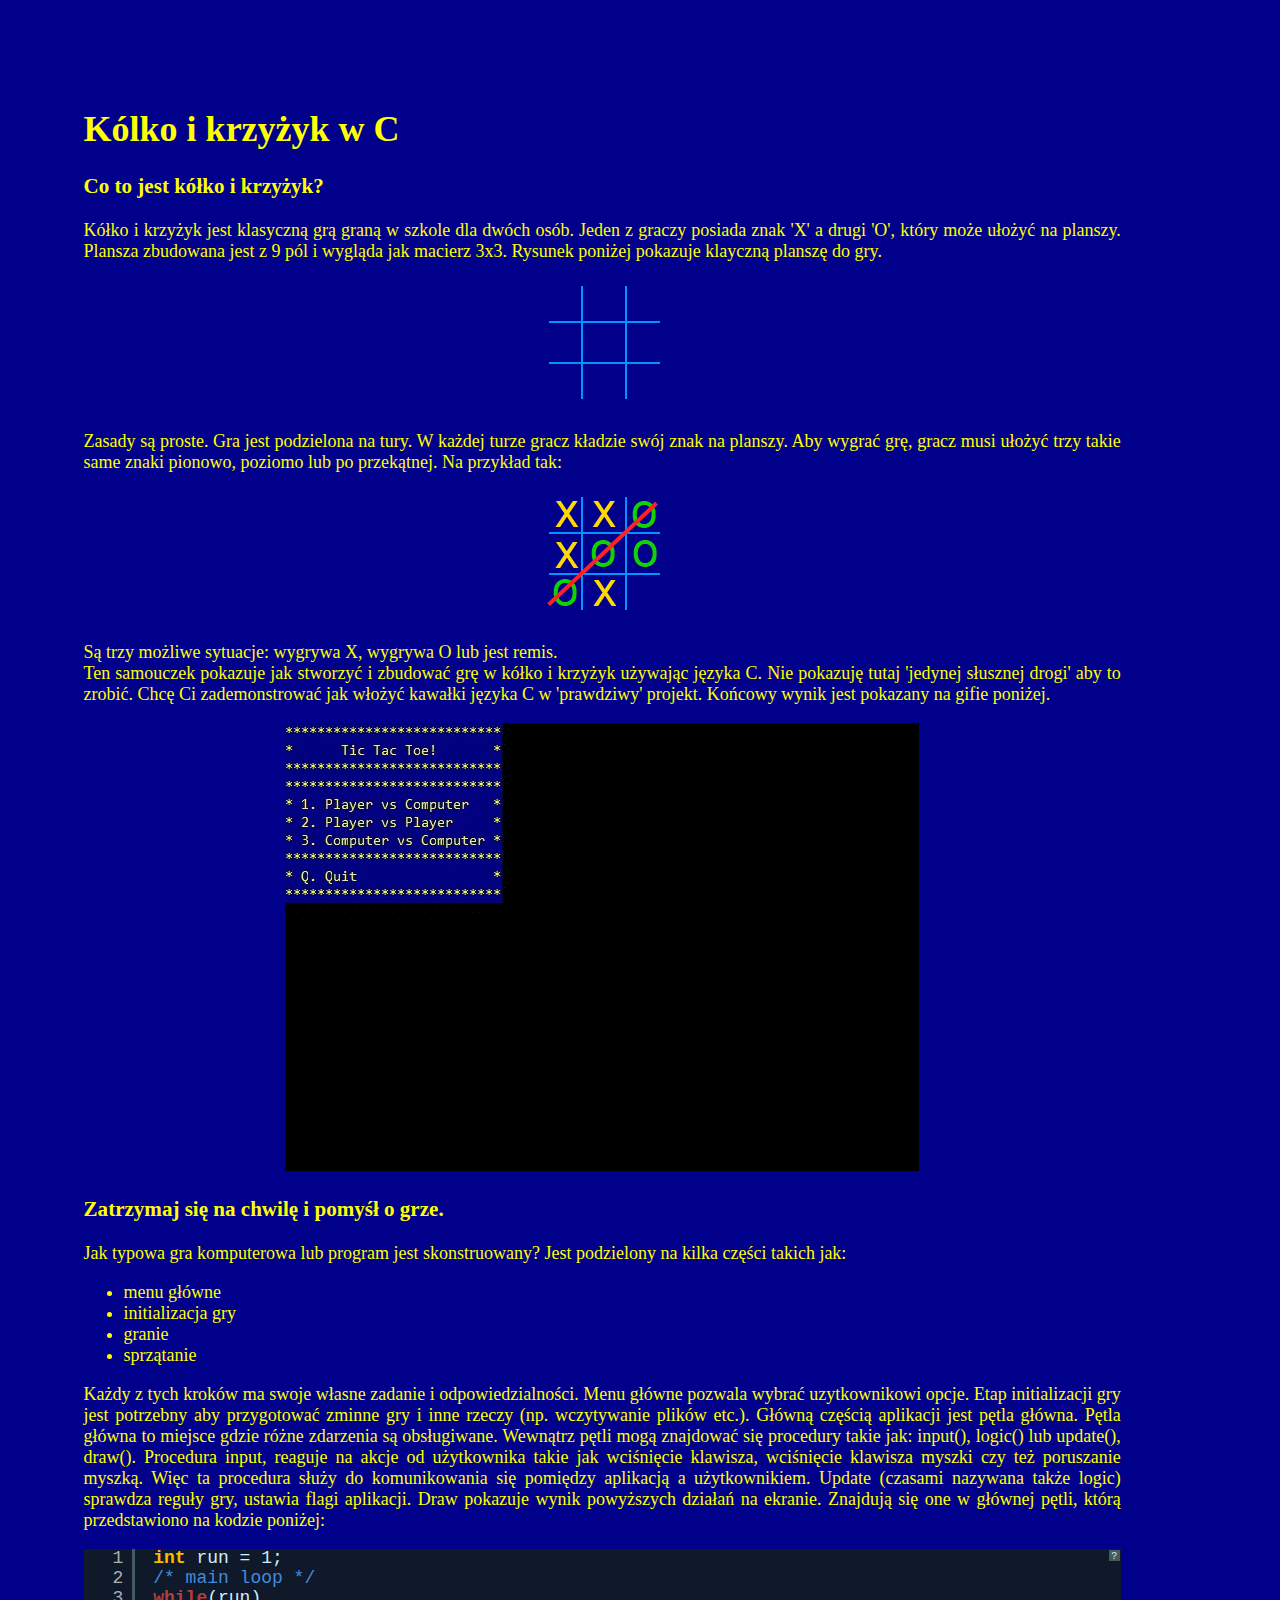
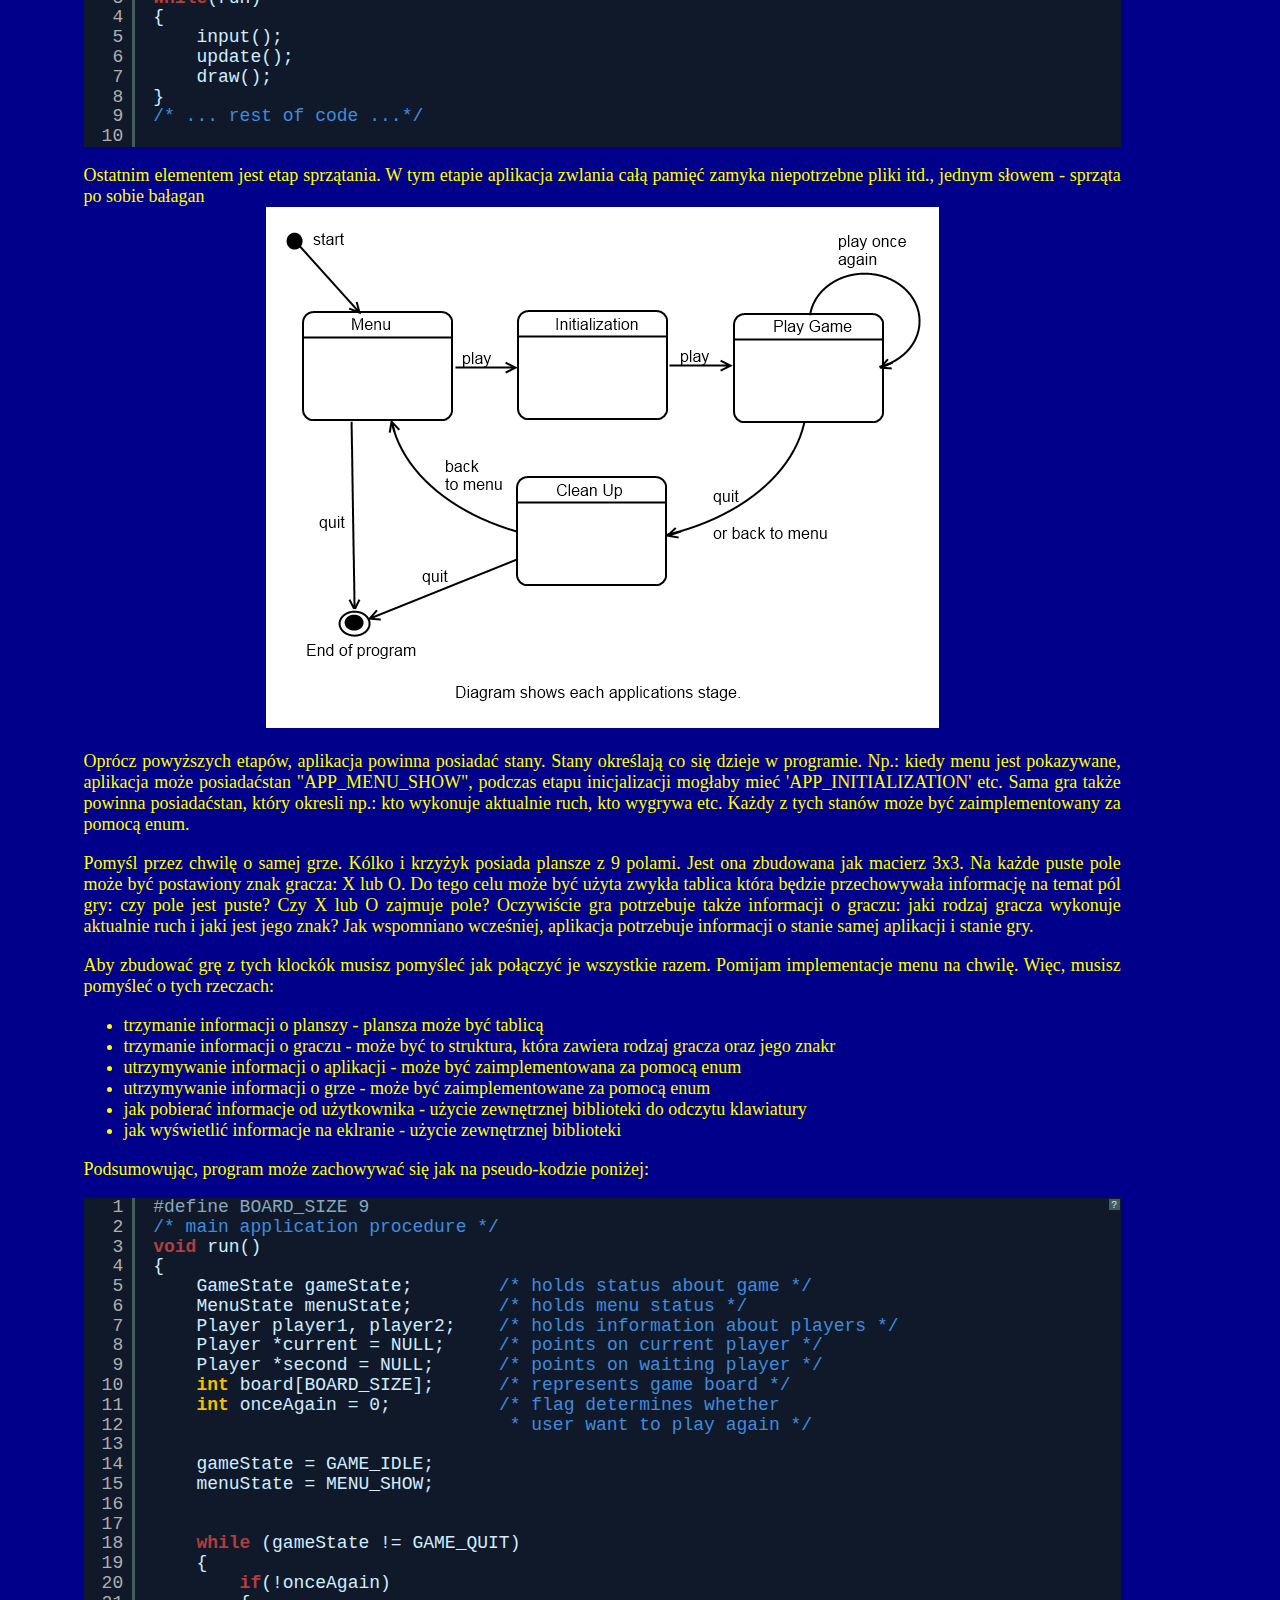
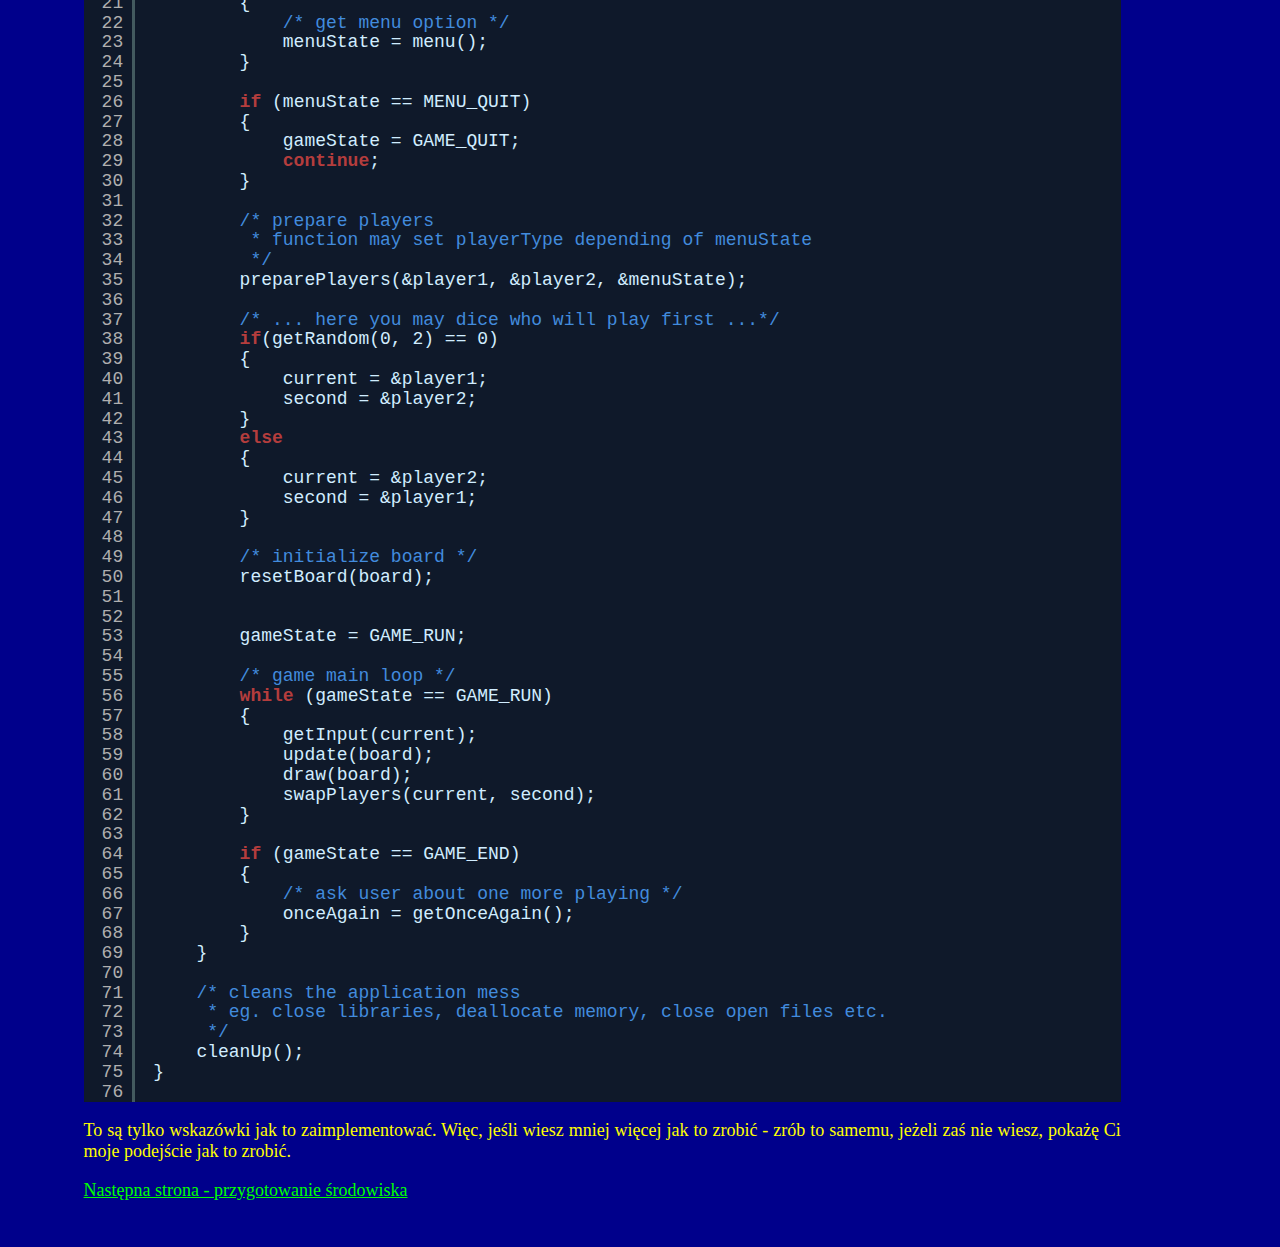
<file: lang/pl/introduction.html>
<!DOCTYPE html>
<html lang="en">
<header>
	<meta http-equiv="Content-Type" content="text/html; charset=utf-8" />
	<link rel="stylesheet" type="text/css" href="styles/style.css">
	
	<!-- core script -->
	<script type="text/javascript" src="scripts/shCore.js"></script>
	<!-- brush -->
	<script type="text/javascript" src="scripts/shBrushCpp.js"></script>
	<!-- css for brush -->
	<link href="styles/shCore.css" rel="stylesheet" type="text/css" />
		<link href="styles/shThemeMidnight.css" rel="stylesheet" type="text/css" />
	
	<!-- run highlighter -->
	<script type="text/javascript">
		SyntaxHighlighter.all()
	</script>
	
	
	
	<title>Kółko i krzyżyk w C</title>
</header>

<body>
	<div name="introduction">
		<h1>Kólko i krzyżyk w C</h1>
		
		<h3>Co to jest kółko i krzyżyk?</h3>
    <p>
    Kółko i krzyżyk jest klasyczną grą graną w szkole dla dwóch osób. Jeden z graczy posiada znak 'X' a drugi 'O', który może ułożyć na planszy. Plansza zbudowana jest z 9 pól i wygląda jak macierz 3x3. Rysunek poniżej pokazuje klayczną planszę do gry.</p>
		<p class="images">
			<img src="images\board.png" alt="TicTacToe  board" />
		</p>
    <p>
    Zasady są proste. Gra jest podzielona na tury. W każdej turze gracz kładzie swój znak na planszy. Aby wygrać grę, gracz musi ułożyć trzy takie same znaki pionowo, poziomo lub po przekątnej. Na przykład tak:
		</p>
		<p class="images">
			<img src="images\win.png" alt="Example of winning situation" />
		</p>
    <p>
    Są trzy możliwe sytuacje: wygrywa X, wygrywa O lub jest remis.
    <br />
    Ten samouczek pokazuje jak stworzyć i zbudować grę w kółko i krzyżyk używając języka C. Nie pokazuję tutaj 'jedynej słusznej drogi' aby to zrobić. Chcę Ci zademonstrować jak włożyć kawałki języka C w 'prawdziwy' projekt. Końcowy wynik jest pokazany na gifie poniżej. 
		<br />
			<p class="images">
				<img src="images\computerplay.gif" alt="Final program example" />
			</p>
		</p>
	</div>
	<div name="Preparation">
	<h3>Zatrzymaj się na chwilę i pomyśł o grze.</h3>
	<p>Jak typowa gra komputerowa lub program jest skonstruowany? Jest podzielony na kilka części takich jak:
		<ul>
			<li>menu główne</li>
			<li>initializacja gry</li>
			<li>granie</li>
			<li>sprzątanie</li>
    </ul>
  Każdy z tych kroków ma swoje własne zadanie i odpowiedzialności. Menu główne pozwala wybrać uzytkownikowi opcje. Etap initializacji gry jest potrzebny aby przygotować zminne gry i inne rzeczy (np. wczytywanie plików etc.). Główną częścią aplikacji jest pętla główna. Pętla główna to miejsce gdzie różne zdarzenia są obsługiwane. Wewnątrz pętli mogą znajdować się procedury takie jak: input(), logic() lub update(), draw(). Procedura input, reaguje na akcje od użytkownika takie jak wciśnięcie klawisza, wciśnięcie klawisza myszki czy też poruszanie myszką. Więc ta procedura służy do komunikowania się pomiędzy aplikacją a użytkownikiem. Update (czasami nazywana także logic) sprawdza reguły gry, ustawia flagi aplikacji. Draw pokazuje wynik powyższych działań na ekranie. Znajdują się one w głównej pętli, którą przedstawiono na kodzie poniżej:
			<pre class="brush: cpp">
			int run = 1;
			/* main loop */
			while(run)
			{
				input();
				update();
				draw();
			}
			/* ... rest of code ...*/
		</pre>
	Ostatnim elementem jest etap sprzątania. W tym etapie aplikacja zwlania całą pamięć zamyka niepotrzebne pliki itd., jednym słowem - sprząta po sobie bałagan
		<p class="images">
			<img src="images\appStages.png" alt="Diagram shows each application stages" />
		</p>
	</p>
  <p>Oprócz powyższych etapów, aplikacja powinna posiadać stany. Stany określają co się dzieje w programie. Np.: kiedy menu jest pokazywane, aplikacja może posiadaćstan "APP_MENU_SHOW", podczas etapu inicjalizacji mogłaby mieć 'APP_INITIALIZATION' etc. Sama gra także powinna posiadaćstan, który okresli np.: kto wykonuje aktualnie ruch, kto wygrywa etc.
Każdy z tych stanów może być zaimplementowany za pomocą enum.
	</p>
  <p>Pomyśl przez chwilę o samej grze. Kólko i krzyżyk posiada plansze z 9 polami. Jest ona zbudowana jak macierz 3x3. Na każde puste pole może być postawiony znak gracza: X lub O. Do tego celu może być użyta zwykła tablica która będzie przechowywała informację na temat pól gry: czy pole jest puste? Czy X lub O zajmuje pole? Oczywiście gra potrzebuje także informacji o graczu: jaki rodzaj gracza wykonuje aktualnie ruch i jaki jest jego znak? Jak wspomniano wcześniej, aplikacja potrzebuje informacji o stanie samej aplikacji i stanie gry.
	</p>
  <p>Aby zbudować grę z tych klockók musisz pomyśleć jak połączyć je wszystkie razem. Pomijam implementacje menu na chwilę. Więc, musisz pomyśleć o tych rzeczach:
		<ul>
			<li>trzymanie informacji o planszy - plansza może być tablicą</li>
			<li>trzymanie informacji o graczu - może być to struktura, która zawiera rodzaj gracza oraz jego znakr</li>
			<li>utrzymywanie informacji o aplikacji - może być zaimplementowana za pomocą enum</li>
			<li>utrzymywanie informacji o grze - może być zaimplementowane za pomocą enum</li>
			<li>jak pobierać informacje od użytkownika - użycie zewnętrznej biblioteki do odczytu klawiatury</li>
			<li>jak wyświetlić informacje na eklranie - użycie zewnętrznej biblioteki</li>
		</ul>
	</p>
	<p>Podsumowując, program może zachowywać się jak na pseudo-kodzie poniżej:
	<pre class="brush: cpp">
	#define BOARD_SIZE 9
	/* main application procedure */
	void run()
	{
		GameState gameState;		/* holds status about game */
		MenuState menuState;		/* holds menu status */
		Player player1, player2;	/* holds information about players */
		Player *current = NULL;		/* points on current player */
		Player *second = NULL;		/* points on waiting player */
		int board[BOARD_SIZE];		/* represents game board */
		int onceAgain = 0;			/* flag determines whether
									 * user want to play again */
		
		gameState = GAME_IDLE;
		menuState = MENU_SHOW;
		
		
		while (gameState != GAME_QUIT)
		{
			if(!onceAgain)
			{
				/* get menu option */
				menuState = menu();
			}
			
			if (menuState == MENU_QUIT)
			{
				gameState = GAME_QUIT;
				continue;
			}
			
			/* prepare players
			 * function may set playerType depending of menuState
   			 */
			preparePlayers(&amp;player1, &amp;player2, &amp;menuState);
			
			/* ... here you may dice who will play first ...*/
			if(getRandom(0, 2) == 0)
			{
				current = &amp;player1;
				second = &amp;player2;
			}
			else
			{
				current = &amp;player2;
				second = &amp;player1;
			}
			
			/* initialize board */
			resetBoard(board);
			
			
			gameState = GAME_RUN;
			
			/* game main loop */
			while (gameState == GAME_RUN)
			{
				getInput(current);
				update(board);
				draw(board);
				swapPlayers(current, second);
			}
			
			if (gameState == GAME_END)
			{
				/* ask user about one more playing */
				onceAgain = getOnceAgain();
			}
		}
		
		/* cleans the application mess
		 * eg. close libraries, deallocate memory, close open files etc. 
		 */
		cleanUp();
	}
	</pre>
	</p>
	<p>To są tylko wskazówki jak to zaimplementować. Więc, jeśli wiesz mniej więcej jak to zrobić - zrób to samemu, jeżeli zaś nie wiesz, pokażę Ci moje podejście jak to zrobić.</p>
	</div>
	<div class="nav">
		<a href="code01.html">Następna strona - przygotowanie środowiska</a>
	</div>
</body>
</html>
</file>
<file: styles/style.css>
body
{
	background-color: darkblue;
	color: yellow;
	font-size: 18px;
	padding: 2cm 4cm 1cm 2cm;
	text-align:justify;	
    text-justify:auto;
    line-height: 0.7cm;
}

p.images
{
	text-align: center;
	display: block;
    margin: 0 auto;
}

img.center {

}


a
{
	color: #00FF00;
}

a:visited
{
	color: #00FF00;
}


a:visited
{
	color: crimson;
}

.notice
{
	color: aliceblue;
	font-weight: bold;
}

b
{
	/* color: Lavender; */
	color: Lavender;
	/* color: PaleTurquoise; */
}

i
{
	color: Lavender;
}
</file>
<file: styles/shCore.css>
/**
 * SyntaxHighlighter
 * http://alexgorbatchev.com/SyntaxHighlighter
 *
 * SyntaxHighlighter is donationware. If you are using it, please donate.
 * http://alexgorbatchev.com/SyntaxHighlighter/donate.html
 *
 * @version
 * 3.0.83 (July 02 2010)
 * 
 * @copyright
 * Copyright (C) 2004-2010 Alex Gorbatchev.
 *
 * @license
 * Dual licensed under the MIT and GPL licenses.
 */
.syntaxhighlighter a,
.syntaxhighlighter div,
.syntaxhighlighter code,
.syntaxhighlighter table,
.syntaxhighlighter table td,
.syntaxhighlighter table tr,
.syntaxhighlighter table tbody,
.syntaxhighlighter table thead,
.syntaxhighlighter table caption,
.syntaxhighlighter textarea {
  -moz-border-radius: 0 0 0 0 !important;
  -webkit-border-radius: 0 0 0 0 !important;
  background: none !important;
  border: 0 !important;
  bottom: auto !important;
  float: none !important;
  height: auto !important;
  left: auto !important;
  line-height: 1.1em !important;
  margin: 0 !important;
  outline: 0 !important;
  overflow: visible !important;
  padding: 0 !important;
  position: static !important;
  right: auto !important;
  text-align: left !important;
  top: auto !important;
  vertical-align: baseline !important;
  width: auto !important;
  box-sizing: content-box !important;
  font-family: "Consolas", "Bitstream Vera Sans Mono", "Courier New", Courier, monospace !important;
  font-weight: normal !important;
  font-style: normal !important;
  font-size: 1em !important;
  min-height: inherit !important;
  min-height: auto !important;
}

.syntaxhighlighter {
  width: 100% !important;
  margin: 1em 0 1em 0 !important;
  position: relative !important;
  overflow: auto !important;
  font-size: 1em !important;
}
.syntaxhighlighter.source {
  overflow: hidden !important;
}
.syntaxhighlighter .bold {
  font-weight: bold !important;
}
.syntaxhighlighter .italic {
  font-style: italic !important;
}
.syntaxhighlighter .line {
  white-space: pre !important;
}
.syntaxhighlighter table {
  width: 100% !important;
}
.syntaxhighlighter table caption {
  text-align: left !important;
  padding: .5em 0 0.5em 1em !important;
}
.syntaxhighlighter table td.code {
  width: 100% !important;
}
.syntaxhighlighter table td.code .container {
  position: relative !important;
}
.syntaxhighlighter table td.code .container textarea {
  box-sizing: border-box !important;
  position: absolute !important;
  left: 0 !important;
  top: 0 !important;
  width: 100% !important;
  height: 100% !important;
  border: none !important;
  background: white !important;
  padding-left: 1em !important;
  overflow: hidden !important;
  white-space: pre !important;
}
.syntaxhighlighter table td.gutter .line {
  text-align: right !important;
  padding: 0 0.5em 0 1em !important;
}
.syntaxhighlighter table td.code .line {
  padding: 0 1em !important;
}
.syntaxhighlighter.nogutter td.code .container textarea, .syntaxhighlighter.nogutter td.code .line {
  padding-left: 0em !important;
}
.syntaxhighlighter.show {
  display: block !important;
}
.syntaxhighlighter.collapsed table {
  display: none !important;
}
.syntaxhighlighter.collapsed .toolbar {
  padding: 0.1em 0.8em 0em 0.8em !important;
  font-size: 1em !important;
  position: static !important;
  width: auto !important;
  height: auto !important;
}
.syntaxhighlighter.collapsed .toolbar span {
  display: inline !important;
  margin-right: 1em !important;
}
.syntaxhighlighter.collapsed .toolbar span a {
  padding: 0 !important;
  display: none !important;
}
.syntaxhighlighter.collapsed .toolbar span a.expandSource {
  display: inline !important;
}
.syntaxhighlighter .toolbar {
  position: absolute !important;
  right: 1px !important;
  top: 1px !important;
  width: 11px !important;
  height: 11px !important;
  font-size: 10px !important;
  z-index: 10 !important;
}
.syntaxhighlighter .toolbar span.title {
  display: inline !important;
}
.syntaxhighlighter .toolbar a {
  display: block !important;
  text-align: center !important;
  text-decoration: none !important;
  padding-top: 1px !important;
}
.syntaxhighlighter .toolbar a.expandSource {
  display: none !important;
}
.syntaxhighlighter.ie {
  font-size: .9em !important;
  padding: 1px 0 1px 0 !important;
}
.syntaxhighlighter.ie .toolbar {
  line-height: 8px !important;
}
.syntaxhighlighter.ie .toolbar a {
  padding-top: 0px !important;
}
.syntaxhighlighter.printing .line.alt1 .content,
.syntaxhighlighter.printing .line.alt2 .content,
.syntaxhighlighter.printing .line.highlighted .number,
.syntaxhighlighter.printing .line.highlighted.alt1 .content,
.syntaxhighlighter.printing .line.highlighted.alt2 .content {
  background: none !important;
}
.syntaxhighlighter.printing .line .number {
  color: #bbbbbb !important;
}
.syntaxhighlighter.printing .line .content {
  color: black !important;
}
.syntaxhighlighter.printing .toolbar {
  display: none !important;
}
.syntaxhighlighter.printing a {
  text-decoration: none !important;
}
.syntaxhighlighter.printing .plain, .syntaxhighlighter.printing .plain a {
  color: black !important;
}
.syntaxhighlighter.printing .comments, .syntaxhighlighter.printing .comments a {
  color: #008200 !important;
}
.syntaxhighlighter.printing .string, .syntaxhighlighter.printing .string a {
  color: blue !important;
}
.syntaxhighlighter.printing .keyword {
  color: #006699 !important;
  font-weight: bold !important;
}
.syntaxhighlighter.printing .preprocessor {
  color: gray !important;
}
.syntaxhighlighter.printing .variable {
  color: #aa7700 !important;
}
.syntaxhighlighter.printing .value {
  color: #009900 !important;
}
.syntaxhighlighter.printing .functions {
  color: #ff1493 !important;
}
.syntaxhighlighter.printing .constants {
  color: #0066cc !important;
}
.syntaxhighlighter.printing .script {
  font-weight: bold !important;
}
.syntaxhighlighter.printing .color1, .syntaxhighlighter.printing .color1 a {
  color: gray !important;
}
.syntaxhighlighter.printing .color2, .syntaxhighlighter.printing .color2 a {
  color: #ff1493 !important;
}
.syntaxhighlighter.printing .color3, .syntaxhighlighter.printing .color3 a {
  color: red !important;
}
.syntaxhighlighter.printing .break, .syntaxhighlighter.printing .break a {
  color: black !important;
}
</file>
<file: styles/shThemeMidnight.css>
/**
 * SyntaxHighlighter
 * http://alexgorbatchev.com/SyntaxHighlighter
 *
 * SyntaxHighlighter is donationware. If you are using it, please donate.
 * http://alexgorbatchev.com/SyntaxHighlighter/donate.html
 *
 * @version
 * 3.0.83 (July 02 2010)
 * 
 * @copyright
 * Copyright (C) 2004-2010 Alex Gorbatchev.
 *
 * @license
 * Dual licensed under the MIT and GPL licenses.
 */
.syntaxhighlighter {
  background-color: #0f192a !important;
}
.syntaxhighlighter .line.alt1 {
  background-color: #0f192a !important;
}
.syntaxhighlighter .line.alt2 {
  background-color: #0f192a !important;
}
.syntaxhighlighter .line.highlighted.alt1, .syntaxhighlighter .line.highlighted.alt2 {
  background-color: #253e5a !important;
}
.syntaxhighlighter .line.highlighted.number {
  color: #38566f !important;
}
.syntaxhighlighter table caption {
  color: #d1edff !important;
}
.syntaxhighlighter .gutter {
  color: #afafaf !important;
}
.syntaxhighlighter .gutter .line {
  border-right: 3px solid #435a5f !important;
}
.syntaxhighlighter .gutter .line.highlighted {
  background-color: #435a5f !important;
  color: #0f192a !important;
}
.syntaxhighlighter.printing .line .content {
  border: none !important;
}
.syntaxhighlighter.collapsed {
  overflow: visible !important;
}
.syntaxhighlighter.collapsed .toolbar {
  color: #428bdd !important;
  background: black !important;
  border: 1px solid #435a5f !important;
}
.syntaxhighlighter.collapsed .toolbar a {
  color: #428bdd !important;
}
.syntaxhighlighter.collapsed .toolbar a:hover {
  color: #1dc116 !important;
}
.syntaxhighlighter .toolbar {
  color: #d1edff !important;
  background: #435a5f !important;
  border: none !important;
}
.syntaxhighlighter .toolbar a {
  color: #d1edff !important;
}
.syntaxhighlighter .toolbar a:hover {
  color: #8aa6c1 !important;
}
.syntaxhighlighter .plain, .syntaxhighlighter .plain a {
  color: #d1edff !important;
}
.syntaxhighlighter .comments, .syntaxhighlighter .comments a {
  color: #428bdd !important;
}
.syntaxhighlighter .string, .syntaxhighlighter .string a {
  color: #1dc116 !important;
}
.syntaxhighlighter .keyword {
  color: #b43d3d !important;
}
.syntaxhighlighter .preprocessor {
  color: #8aa6c1 !important;
}
.syntaxhighlighter .variable {
  color: #ffaa3e !important;
}
.syntaxhighlighter .value {
  color: #f7e741 !important;
}
.syntaxhighlighter .functions {
  color: #ffaa3e !important;
}
.syntaxhighlighter .constants {
  color: #e0e8ff !important;
}
.syntaxhighlighter .script {
  font-weight: bold !important;
  color: #b43d3d !important;
  background-color: none !important;
}
.syntaxhighlighter .color1, .syntaxhighlighter .color1 a {
  color: #f8bb00 !important;
}
.syntaxhighlighter .color2, .syntaxhighlighter .color2 a {
  color: white !important;
}
.syntaxhighlighter .color3, .syntaxhighlighter .color3 a {
  color: #ffaa3e !important;
}
</file>
<file: lang/pl/styles/style.css>
body
{
	background-color: darkblue;
	color: yellow;
	font-size: 18px;
	padding: 2cm 4cm 1cm 2cm;
	text-align:justify;	
    text-justify:auto;
}

p.images
{
	text-align: center;
	display: block;
    margin: 0 auto;
}

img.center {

}


a
{
	color: #00FF00;
}

a:visited
{
	color: #00FF00;
}


a:visited
{
	color: crimson;
}

.notice
{
	color: aliceblue;
	font-weight: bold;
}

b
{
	/* color: Lavender; */
	color: Lavender;
	/* color: PaleTurquoise; */
}

i
{
	color: Lavender;
}
</file>
<file: lang/pl/styles/shCore.css>
/**
 * SyntaxHighlighter
 * http://alexgorbatchev.com/SyntaxHighlighter
 *
 * SyntaxHighlighter is donationware. If you are using it, please donate.
 * http://alexgorbatchev.com/SyntaxHighlighter/donate.html
 *
 * @version
 * 3.0.83 (July 02 2010)
 * 
 * @copyright
 * Copyright (C) 2004-2010 Alex Gorbatchev.
 *
 * @license
 * Dual licensed under the MIT and GPL licenses.
 */
.syntaxhighlighter a,
.syntaxhighlighter div,
.syntaxhighlighter code,
.syntaxhighlighter table,
.syntaxhighlighter table td,
.syntaxhighlighter table tr,
.syntaxhighlighter table tbody,
.syntaxhighlighter table thead,
.syntaxhighlighter table caption,
.syntaxhighlighter textarea {
  -moz-border-radius: 0 0 0 0 !important;
  -webkit-border-radius: 0 0 0 0 !important;
  background: none !important;
  border: 0 !important;
  bottom: auto !important;
  float: none !important;
  height: auto !important;
  left: auto !important;
  line-height: 1.1em !important;
  margin: 0 !important;
  outline: 0 !important;
  overflow: visible !important;
  padding: 0 !important;
  position: static !important;
  right: auto !important;
  text-align: left !important;
  top: auto !important;
  vertical-align: baseline !important;
  width: auto !important;
  box-sizing: content-box !important;
  font-family: "Consolas", "Bitstream Vera Sans Mono", "Courier New", Courier, monospace !important;
  font-weight: normal !important;
  font-style: normal !important;
  font-size: 1em !important;
  min-height: inherit !important;
  min-height: auto !important;
}

.syntaxhighlighter {
  width: 100% !important;
  margin: 1em 0 1em 0 !important;
  position: relative !important;
  overflow: auto !important;
  font-size: 1em !important;
}
.syntaxhighlighter.source {
  overflow: hidden !important;
}
.syntaxhighlighter .bold {
  font-weight: bold !important;
}
.syntaxhighlighter .italic {
  font-style: italic !important;
}
.syntaxhighlighter .line {
  white-space: pre !important;
}
.syntaxhighlighter table {
  width: 100% !important;
}
.syntaxhighlighter table caption {
  text-align: left !important;
  padding: .5em 0 0.5em 1em !important;
}
.syntaxhighlighter table td.code {
  width: 100% !important;
}
.syntaxhighlighter table td.code .container {
  position: relative !important;
}
.syntaxhighlighter table td.code .container textarea {
  box-sizing: border-box !important;
  position: absolute !important;
  left: 0 !important;
  top: 0 !important;
  width: 100% !important;
  height: 100% !important;
  border: none !important;
  background: white !important;
  padding-left: 1em !important;
  overflow: hidden !important;
  white-space: pre !important;
}
.syntaxhighlighter table td.gutter .line {
  text-align: right !important;
  padding: 0 0.5em 0 1em !important;
}
.syntaxhighlighter table td.code .line {
  padding: 0 1em !important;
}
.syntaxhighlighter.nogutter td.code .container textarea, .syntaxhighlighter.nogutter td.code .line {
  padding-left: 0em !important;
}
.syntaxhighlighter.show {
  display: block !important;
}
.syntaxhighlighter.collapsed table {
  display: none !important;
}
.syntaxhighlighter.collapsed .toolbar {
  padding: 0.1em 0.8em 0em 0.8em !important;
  font-size: 1em !important;
  position: static !important;
  width: auto !important;
  height: auto !important;
}
.syntaxhighlighter.collapsed .toolbar span {
  display: inline !important;
  margin-right: 1em !important;
}
.syntaxhighlighter.collapsed .toolbar span a {
  padding: 0 !important;
  display: none !important;
}
.syntaxhighlighter.collapsed .toolbar span a.expandSource {
  display: inline !important;
}
.syntaxhighlighter .toolbar {
  position: absolute !important;
  right: 1px !important;
  top: 1px !important;
  width: 11px !important;
  height: 11px !important;
  font-size: 10px !important;
  z-index: 10 !important;
}
.syntaxhighlighter .toolbar span.title {
  display: inline !important;
}
.syntaxhighlighter .toolbar a {
  display: block !important;
  text-align: center !important;
  text-decoration: none !important;
  padding-top: 1px !important;
}
.syntaxhighlighter .toolbar a.expandSource {
  display: none !important;
}
.syntaxhighlighter.ie {
  font-size: .9em !important;
  padding: 1px 0 1px 0 !important;
}
.syntaxhighlighter.ie .toolbar {
  line-height: 8px !important;
}
.syntaxhighlighter.ie .toolbar a {
  padding-top: 0px !important;
}
.syntaxhighlighter.printing .line.alt1 .content,
.syntaxhighlighter.printing .line.alt2 .content,
.syntaxhighlighter.printing .line.highlighted .number,
.syntaxhighlighter.printing .line.highlighted.alt1 .content,
.syntaxhighlighter.printing .line.highlighted.alt2 .content {
  background: none !important;
}
.syntaxhighlighter.printing .line .number {
  color: #bbbbbb !important;
}
.syntaxhighlighter.printing .line .content {
  color: black !important;
}
.syntaxhighlighter.printing .toolbar {
  display: none !important;
}
.syntaxhighlighter.printing a {
  text-decoration: none !important;
}
.syntaxhighlighter.printing .plain, .syntaxhighlighter.printing .plain a {
  color: black !important;
}
.syntaxhighlighter.printing .comments, .syntaxhighlighter.printing .comments a {
  color: #008200 !important;
}
.syntaxhighlighter.printing .string, .syntaxhighlighter.printing .string a {
  color: blue !important;
}
.syntaxhighlighter.printing .keyword {
  color: #006699 !important;
  font-weight: bold !important;
}
.syntaxhighlighter.printing .preprocessor {
  color: gray !important;
}
.syntaxhighlighter.printing .variable {
  color: #aa7700 !important;
}
.syntaxhighlighter.printing .value {
  color: #009900 !important;
}
.syntaxhighlighter.printing .functions {
  color: #ff1493 !important;
}
.syntaxhighlighter.printing .constants {
  color: #0066cc !important;
}
.syntaxhighlighter.printing .script {
  font-weight: bold !important;
}
.syntaxhighlighter.printing .color1, .syntaxhighlighter.printing .color1 a {
  color: gray !important;
}
.syntaxhighlighter.printing .color2, .syntaxhighlighter.printing .color2 a {
  color: #ff1493 !important;
}
.syntaxhighlighter.printing .color3, .syntaxhighlighter.printing .color3 a {
  color: red !important;
}
.syntaxhighlighter.printing .break, .syntaxhighlighter.printing .break a {
  color: black !important;
}
</file>
<file: lang/pl/styles/shThemeMidnight.css>
/**
 * SyntaxHighlighter
 * http://alexgorbatchev.com/SyntaxHighlighter
 *
 * SyntaxHighlighter is donationware. If you are using it, please donate.
 * http://alexgorbatchev.com/SyntaxHighlighter/donate.html
 *
 * @version
 * 3.0.83 (July 02 2010)
 * 
 * @copyright
 * Copyright (C) 2004-2010 Alex Gorbatchev.
 *
 * @license
 * Dual licensed under the MIT and GPL licenses.
 */
.syntaxhighlighter {
  background-color: #0f192a !important;
}
.syntaxhighlighter .line.alt1 {
  background-color: #0f192a !important;
}
.syntaxhighlighter .line.alt2 {
  background-color: #0f192a !important;
}
.syntaxhighlighter .line.highlighted.alt1, .syntaxhighlighter .line.highlighted.alt2 {
  background-color: #253e5a !important;
}
.syntaxhighlighter .line.highlighted.number {
  color: #38566f !important;
}
.syntaxhighlighter table caption {
  color: #d1edff !important;
}
.syntaxhighlighter .gutter {
  color: #afafaf !important;
}
.syntaxhighlighter .gutter .line {
  border-right: 3px solid #435a5f !important;
}
.syntaxhighlighter .gutter .line.highlighted {
  background-color: #435a5f !important;
  color: #0f192a !important;
}
.syntaxhighlighter.printing .line .content {
  border: none !important;
}
.syntaxhighlighter.collapsed {
  overflow: visible !important;
}
.syntaxhighlighter.collapsed .toolbar {
  color: #428bdd !important;
  background: black !important;
  border: 1px solid #435a5f !important;
}
.syntaxhighlighter.collapsed .toolbar a {
  color: #428bdd !important;
}
.syntaxhighlighter.collapsed .toolbar a:hover {
  color: #1dc116 !important;
}
.syntaxhighlighter .toolbar {
  color: #d1edff !important;
  background: #435a5f !important;
  border: none !important;
}
.syntaxhighlighter .toolbar a {
  color: #d1edff !important;
}
.syntaxhighlighter .toolbar a:hover {
  color: #8aa6c1 !important;
}
.syntaxhighlighter .plain, .syntaxhighlighter .plain a {
  color: #d1edff !important;
}
.syntaxhighlighter .comments, .syntaxhighlighter .comments a {
  color: #428bdd !important;
}
.syntaxhighlighter .string, .syntaxhighlighter .string a {
  color: #1dc116 !important;
}
.syntaxhighlighter .keyword {
  color: #b43d3d !important;
}
.syntaxhighlighter .preprocessor {
  color: #8aa6c1 !important;
}
.syntaxhighlighter .variable {
  color: #ffaa3e !important;
}
.syntaxhighlighter .value {
  color: #f7e741 !important;
}
.syntaxhighlighter .functions {
  color: #ffaa3e !important;
}
.syntaxhighlighter .constants {
  color: #e0e8ff !important;
}
.syntaxhighlighter .script {
  font-weight: bold !important;
  color: #b43d3d !important;
  background-color: none !important;
}
.syntaxhighlighter .color1, .syntaxhighlighter .color1 a {
  color: #f8bb00 !important;
}
.syntaxhighlighter .color2, .syntaxhighlighter .color2 a {
  color: white !important;
}
.syntaxhighlighter .color3, .syntaxhighlighter .color3 a {
  color: #ffaa3e !important;
}
</file>
